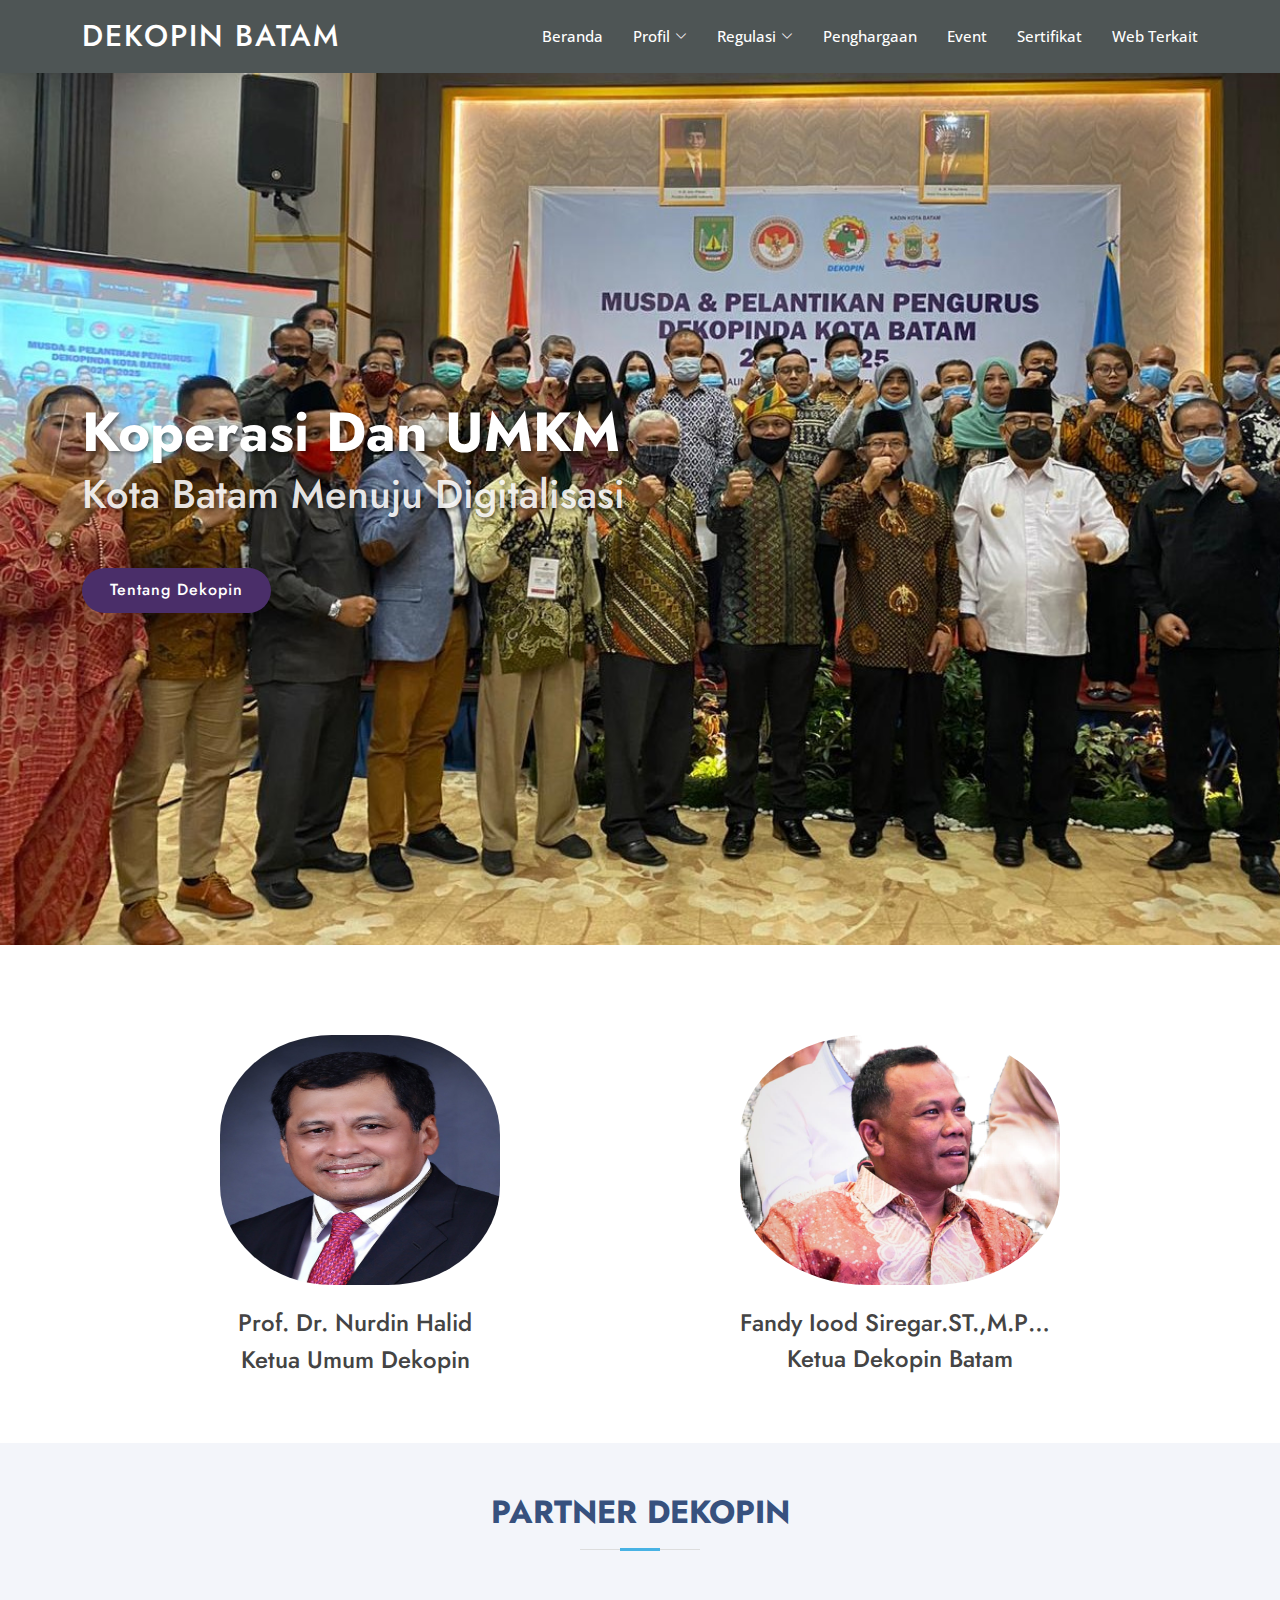
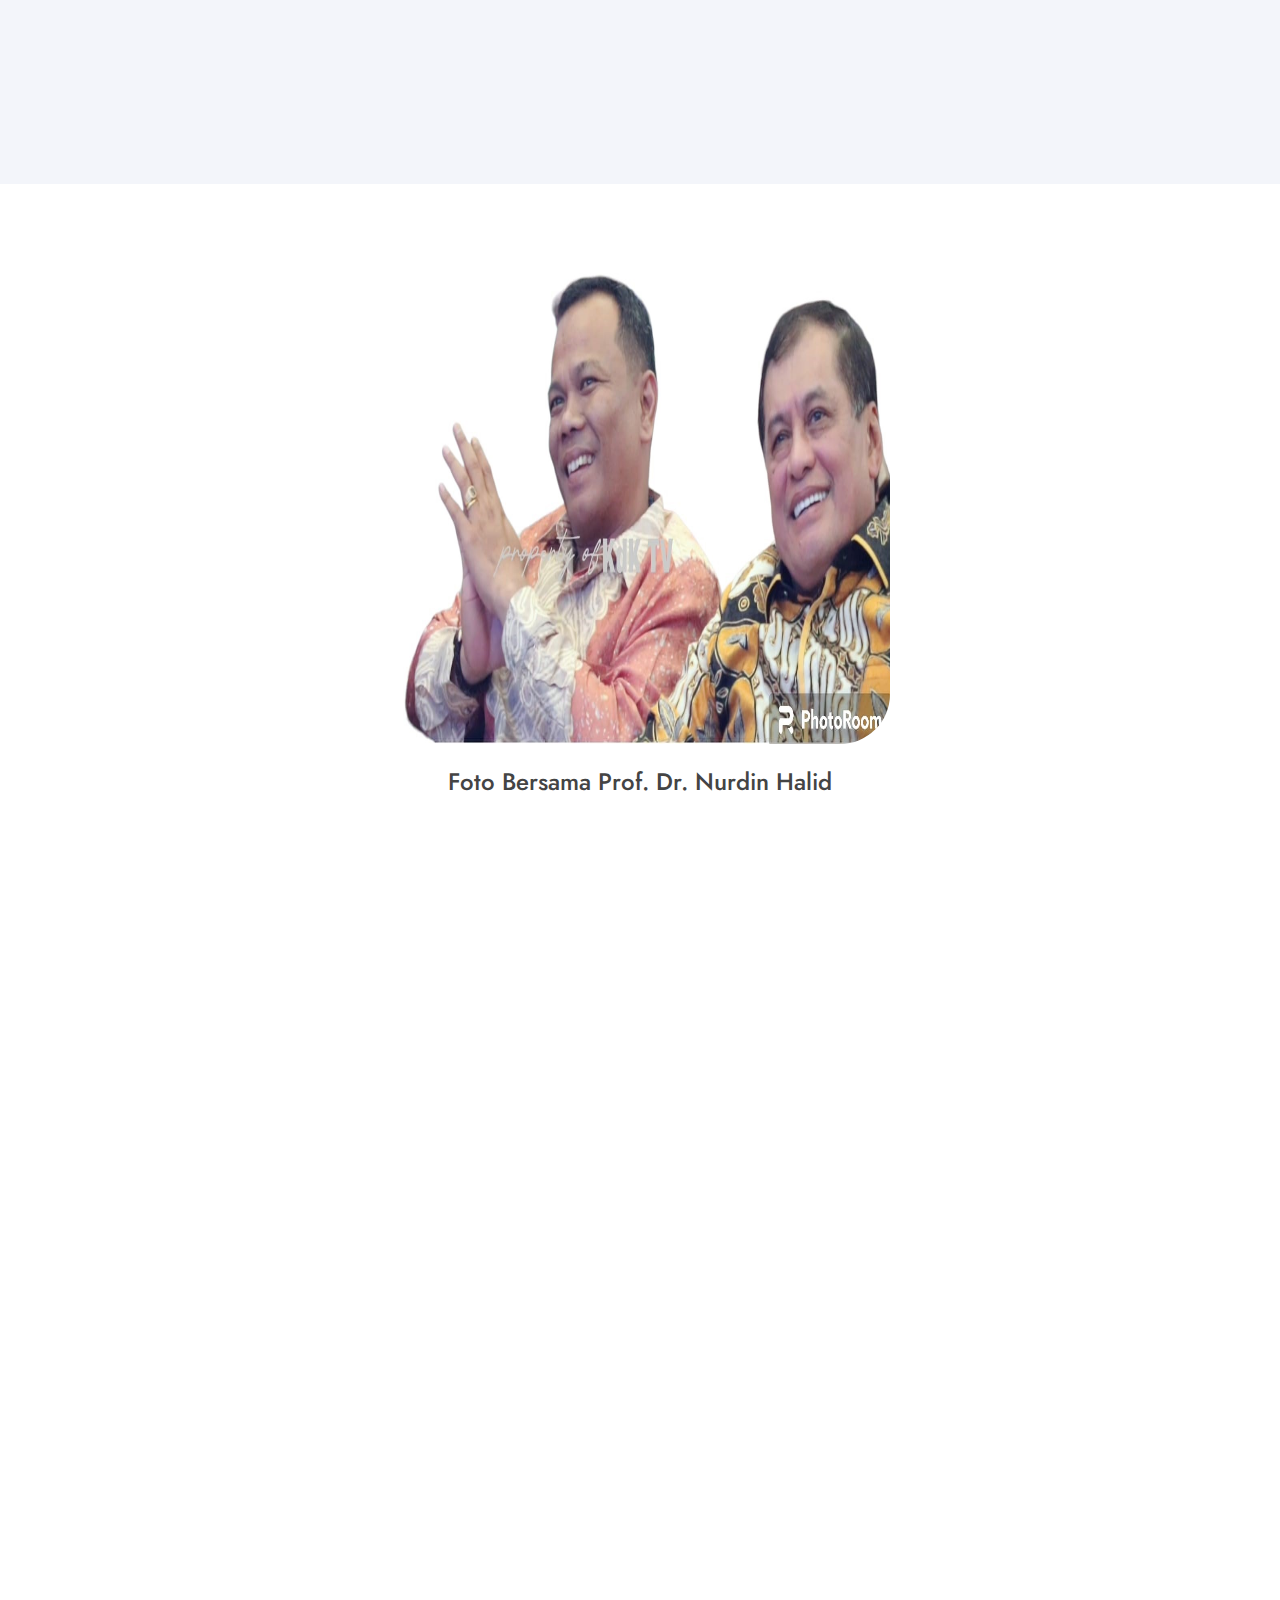
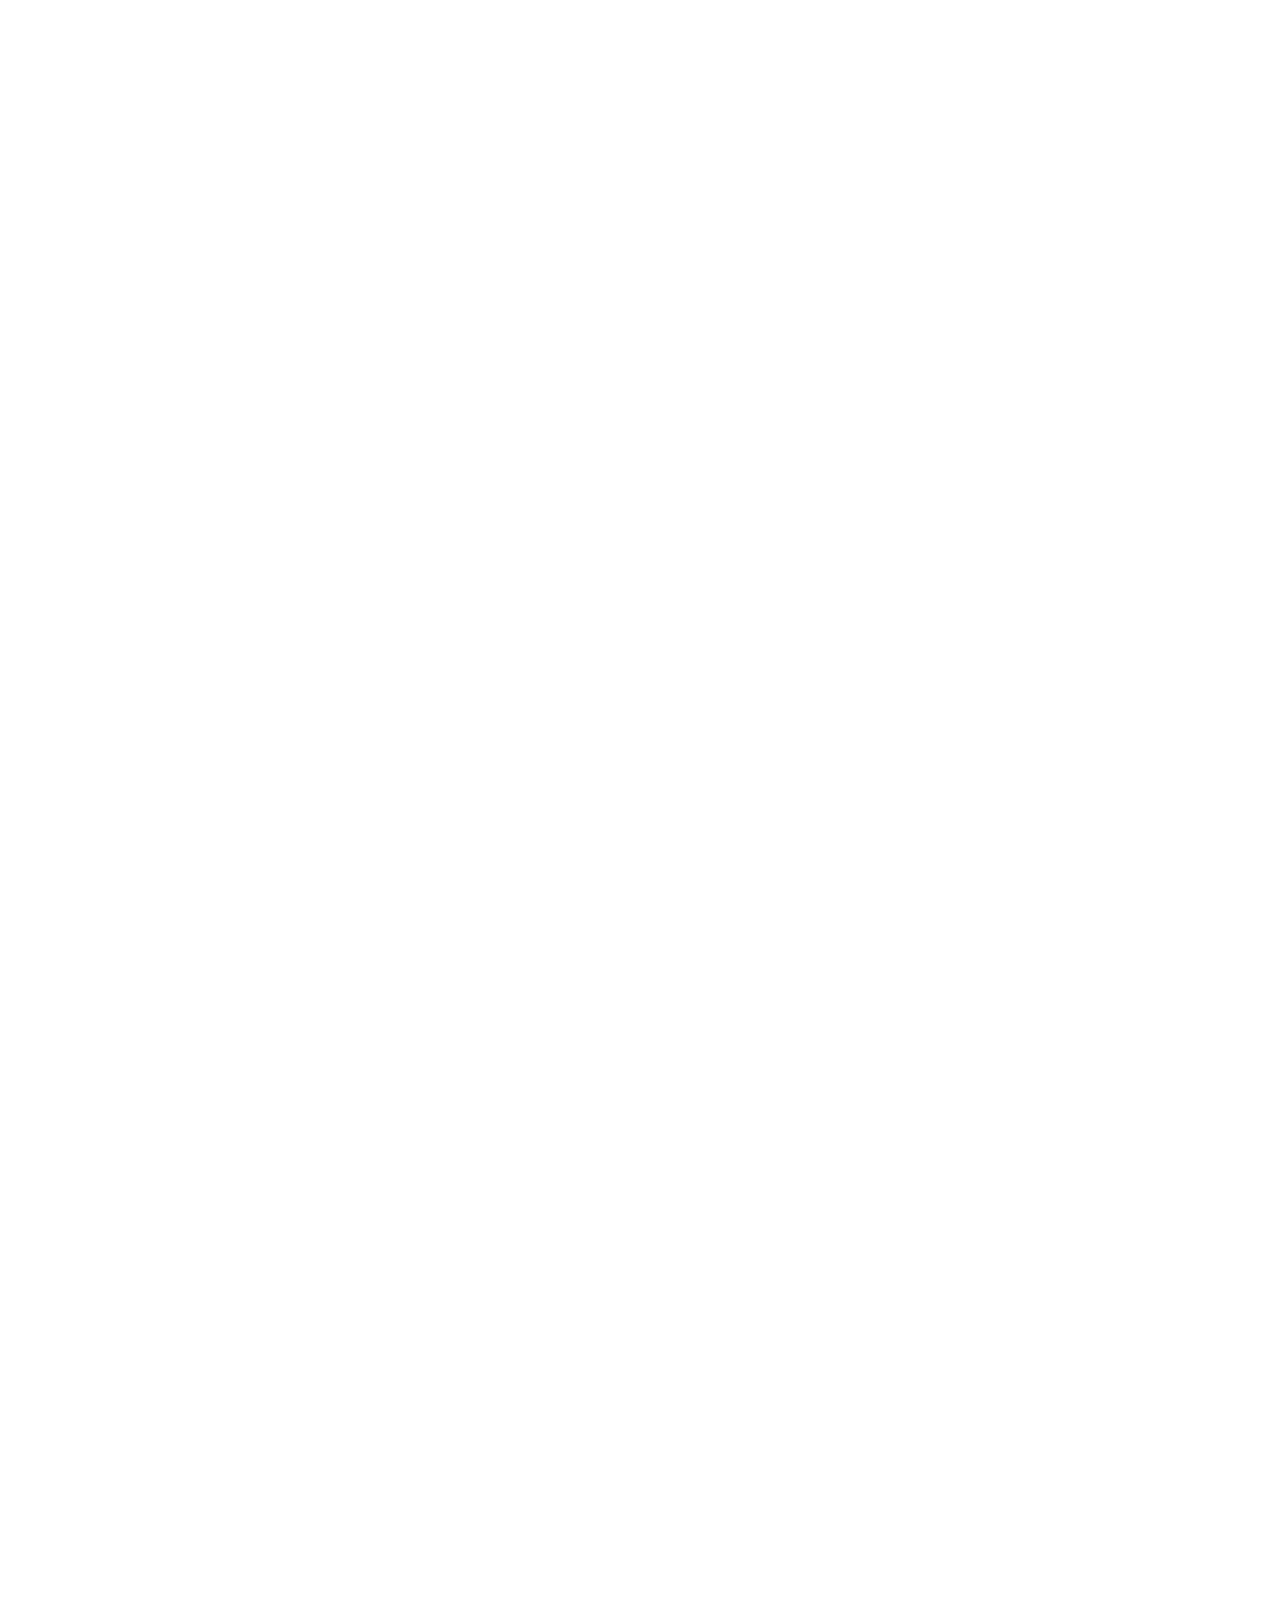
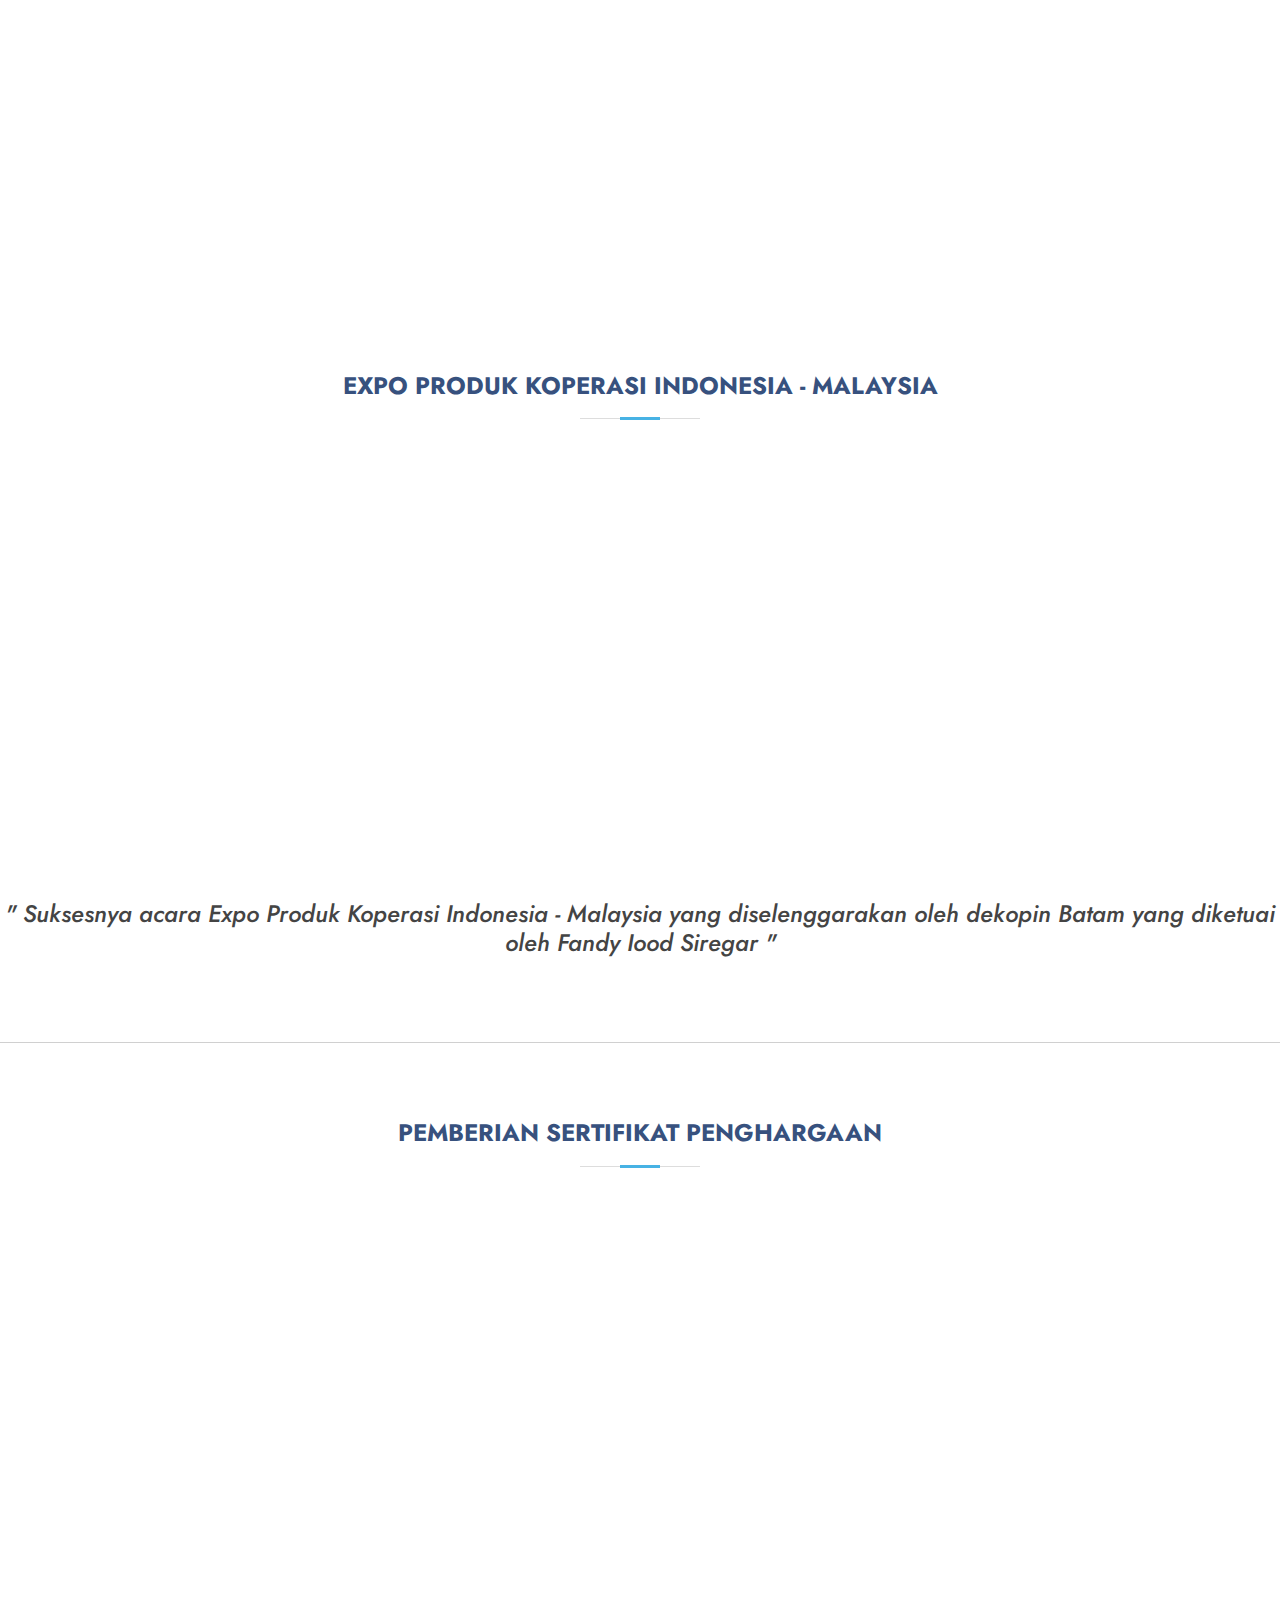
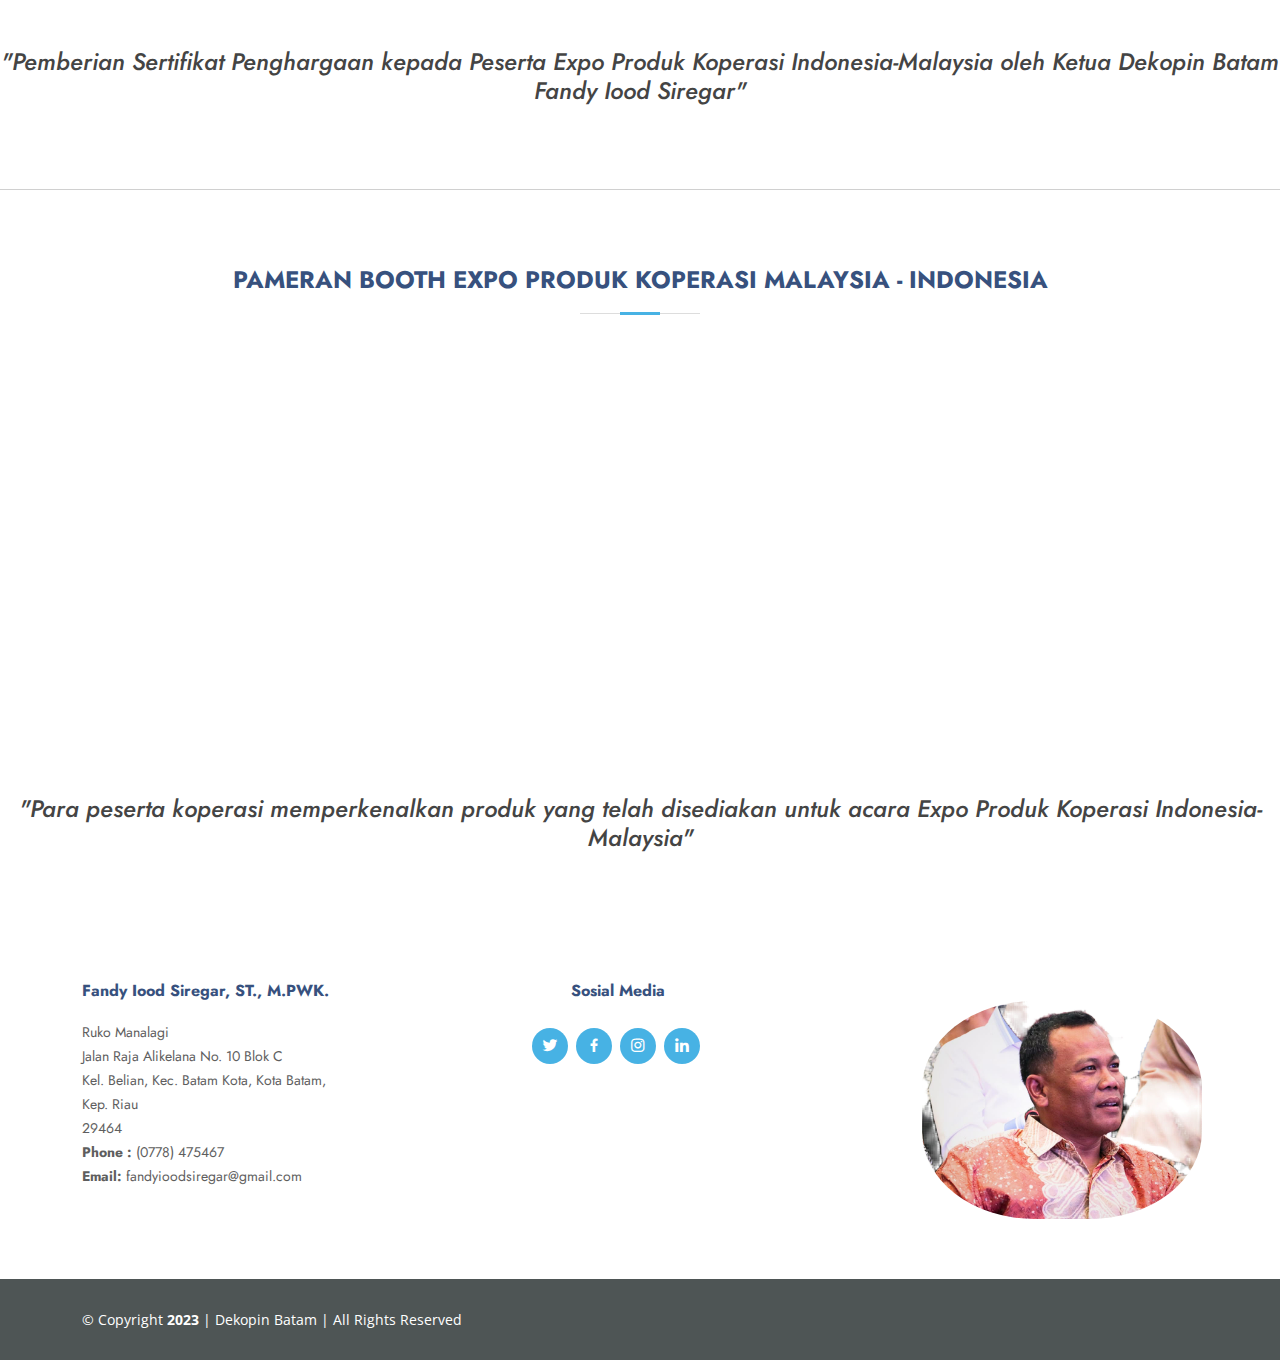
<file: index.html>
<!DOCTYPE html>
<html lang="en">
  <head>
    <meta charset="utf-8" />
    <meta content="width=device-width, initial-scale=1.0" name="viewport" />

    <title>Dekopin Batam</title>
    <meta content="" name="description" />
    <meta content="" name="keywords" />

    <!-- Favicons -->
    <link href="assets/img/favicon.png" rel="icon" />
    <link href="assets/img/apple-touch-icon.png" rel="apple-touch-icon" />

    <!-- Google Fonts -->
    <link href="https://fonts.googleapis.com/css?family=Open+Sans:300,300i,400,400i,600,600i,700,700i|Jost:300,300i,400,400i,500,500i,600,600i,700,700i|Poppins:300,300i,400,400i,500,500i,600,600i,700,700i" rel="stylesheet" />

    <!-- Vendor CSS Files -->
    <link href="assets/vendor/aos/aos.css" rel="stylesheet" />
    <link href="assets/vendor/bootstrap/css/bootstrap.min.css" rel="stylesheet" />
    <link href="assets/vendor/bootstrap-icons/bootstrap-icons.css" rel="stylesheet" />
    <link href="assets/vendor/boxicons/css/boxicons.min.css" rel="stylesheet" />
    <link href="assets/vendor/glightbox/css/glightbox.min.css" rel="stylesheet" />
    <link href="assets/vendor/remixicon/remixicon.css" rel="stylesheet" />
    <link href="assets/vendor/swiper/swiper-bundle.min.css" rel="stylesheet" />

    <!-- Template Main CSS File -->
    <link href="assets/css/style.css" rel="stylesheet" />
  </head>

  <body>
    <!-- ======= Header ======= -->
    <header id="header" class="fixed-top" style="background-color: rgb(78, 85, 85)">
      <div class="container d-flex align-items-center">
        <h1 class="logo me-auto"><a href="index.html">DEKOPIN BATAM</a></h1>
        <!-- Uncomment below if you prefer to use an image logo -->
        <!-- <a href="index.html" class="logo me-auto"><img src="assets/img/logo.png" alt="" class="img-fluid"></a>-->

        <nav id="navbar" class="navbar">
          <ul>
            <li><a class="nav-link scrollto" href="/index.html">Beranda</a></li>
            <li class="dropdown">
              <a href="#about"><span>Profil</span> <i class="bi bi-chevron-down"></i></a>
              <ul>
                <li><a href="/profildekopin.html">Profil Dekopin</a></li>
                <li>
                  <a href="/profilketua.html">Profil Ketua Dekopin</a>
                </li>
                <li>
                  <a href="/visi-misi.html">Visi Misi</a>
                </li>
                <li>
                  <a href="/struktur.html">Pengurus Organisasi</a>
                </li>
                <li>
                  <a href="/tugas-fungsi.html">Tugas dan Fungsi </a>
                </li>
              </ul>
            </li>

            <!-- <li><a class="nav-link scrollto" href="#portfolio">Berita</a></li> -->
            <li class="dropdown">
              <a href="#"><span>Regulasi</span> <i class="bi bi-chevron-down"></i></a>
              <ul>
                <li>
                  <a href="/uu-koperasi.html">UU KOPERASI</a>
                </li>
                <li>
                  <a href="/pp-perpres.html">PP DAN PERPRES</a>
                </li>
                <li>
                  <a href="/permen-koperasi.html">PERMEN KOPERASI</a>
                </li>
              </ul>
            </li>

            <li>
              <a class="nav-link scrollto" href="/penghargaan.html">Penghargaan</a>
            </li>
            <li>
              <a class="nav-link scrollto" href="/berita.html">Event</a>
            </li>
            <li>
              <a class="nav-link scrollto" href="/sertifikat.html">Sertifikat</a>
            </li>
            <li>
              <a class="nav-link scrollto" href="/web-terkait.html">Web Terkait</a>
            </li>
          </ul>
          <i class="bi bi-list mobile-nav-toggle"></i>
        </nav>
        <!-- .navbar -->
      </div>
    </header>
    <!-- End Header -->

    <!-- ======= Hero Section ======= -->
    <section id="hero" class="d-flex align-items-center" style="background-image: url(assets/img/dekopinda.jpg); background-size: cover">
      <div class="container">
        <div class="row">
          <div class="col-lg-6 d-flex flex-column justify-content-center pt-4 pt-lg-0 order-2 order-lg-1" data-aos="fade-up" data-aos-delay="200">
            <h1>Koperasi Dan UMKM</h1>
            <h2>Kota Batam Menuju Digitalisasi</h2>
            <div class="d-flex justify-content-center justify-content-lg-start">
              <a href="/profildekopin.html" class="btn-get-started scrollto" style="background-color: rgb(74, 46, 105)">Tentang Dekopin</a>
            </div>
          </div>
          <div class="col-lg-6 order-1 order-lg-2 hero-img" data-aos="zoom-in" data-aos-delay="200">
            <!-- <img
                src="assets/img/hero-img.png"
                class="img-fluid animated"
                alt=""
              /> -->
          </div>
        </div>
      </div>
    </section>
    <!-- End Hero -->
    <main id="main">
      <!-- ======= Clients Section ======= -->
<section>
  <div class="image-container" style="display: flex; justify-content: center; padding-top: 30px;">
    <div class="col-lg-3 col-md-6 footer-links" style="margin-right: 100px;">
      <img src="/assets/img/nurdin.jpg" width="280px" height="250px" style="border-radius: 40%;">
      <br>
      <br>
      <span style="text-align: center;">
        <h4 style="margin-right: 50px;">Prof. Dr. Nurdin Halid</h4>
        <h4 style="margin-right: 50px;">Ketua Umum Dekopin</h4>
      </span>
    </div>
    <div class="col-lg-3 col-md-6 footer-links" style="margin-left: 100px;">
      <img src="/assets/img/newpp.jpg" width="320px"  style="border-radius: 40%;">
      <br>
      <br>
      <span style="text-align: center;">
        <h4 style="white-space: nowrap; overflow: hidden; text-overflow: ellipsis;">Fandy Iood Siregar.ST.,M.PWK</h4>
      
        <h4>Ketua Dekopin Batam</h4>
      </span>
    </div>
  </div>
</section>


      <section id="clients" class="clients section-bg">
        <div class="section-title">
          <h2>Partner Dekopin</h2>
        </div>

        <div class="container">
          <div class="row align-items-center justify-content-center" data-aos="zoom-in">
            
            <div class="col-lg-2 col-md-4 col-6 d-flex align-items-center justify-content-center">
              <img src="assets/img/clients/angkasa.png" class="img-fluid" alt="" />
            </div>

            <div class="col-lg-2 col-md-4 col-6 d-flex align-items-center justify-content-center">
              <img src="assets/img/clients/skm.png" class="img-fluid" alt="" />
            </div>

            <div class="col-lg-2 col-md-4 col-6 d-flex align-items-center justify-content-center">
              <img src="assets/img/clients/pemkot-batam.png" class="img-fluid" alt="" />
            </div>

            <div class="col-lg-2 col-md-4 col-6 d-flex align-items-center justify-content-center">
              <img src="assets/img/clients/pemkot-kepri.png" class="img-fluid" alt="" />
            </div>

          </div>
          </div>
        </div>
      </section>
      <!-- End Cliens Section -->

   
      <section>
        <div class="image-container" style="display: flex; justify-content: center; ">
          <div>
            <img src="/assets/img/foto bersama nurdin halid.jpeg" width="500px" height="500px" style="border-radius: 10%;">
            <br>
            <br>
            <span style="text-align: center;">
              <h4>Foto Bersama Prof. Dr. Nurdin Halid</h4>
            </span>
          </div>
        </div>
      </section>


      <!-- ======= Portfolio Section ======= -->
      <section id="portfolio" class="portfolio">
        <div class="container" data-aos="fade-up">
            <div class="section-title">
              <h2>Berita Terbaru</h2>
            </div>

          <ul id="portfolio-flters" class="d-flex justify-content-center" data-aos="fade-up" data-aos-delay="100">
            <li data-filter="*" class="filter-active">All</li>
            <li data-filter=".filter-perlombaan">Perlombaan</li>
            <li data-filter=".filter-kegiatan">Kegiatan</li>
          </ul>

          <div class="row portfolio-container" data-aos="fade-up" data-aos-delay="200">
            <div class="col-lg-4 col-md-6 portfolio-item filter-kegiatan">
              <div class="portfolio-img">
                <img src="assets/img/portfolio/portfolio-1.jpg" class="img-fluid" alt="" />
              </div>
              <div class="portfolio-info">
                <h4>Ayo Golf Bareng</h4>
                <a href="assets/img/portfolio/portfolio-1.jpg" data-gallery="portfolioGallery" class="portfolio-lightbox preview-link" title="Ayo Golf Bareng"><i class="bx bx-plus"></i></a>
                <a href="portfolio-details.html" class="details-link" title="More Details"><i class="bx bx-link"></i></a>
              </div>
            </div>

            <div class="col-lg-4 col-md-6 portfolio-item filter-perlombaan">
              <div class="portfolio-img">
                <img src="assets/img/portfolio/portfolio-2.jpg" class="img-fluid" alt="" />
              </div>
              <div class="portfolio-info">
                <h4>Biz Matching</h4>
                <a href="assets/img/portfolio/portfolio-2.jpg" data-gallery="portfolioGallery" class="portfolio-lightbox preview-link" title="Lomba Mewarnai"><i class="bx bx-plus"></i></a>
                <a href="portfolio-details.html" class="details-link" title="More Details"><i class="bx bx-link"></i></a>
              </div>
            </div>

            <div class="col-lg-4 col-md-6 portfolio-item filter-kegiatan">
              <div class="portfolio-img">
                <img src="assets/img/portfolio/portfolio-3.jpg" class="img-fluid" alt="" />
              </div>
              <div class="portfolio-info">
                <h4>Expo Produk Koperasi</h4>
                <a href="assets/img/portfolio/portfolio-3.jpg" data-gallery="portfolioGallery" class="portfolio-lightbox preview-link" title="Expo Produk Koperasi"><i class="bx bx-plus"></i></a>
                <a href="portfolio-details.html" class="details-link" title="More Details"><i class="bx bx-link"></i></a>
              </div>
            </div>

            <div class="col-lg-4 col-md-6 portfolio-item filter-perlombaan">
              <div class="portfolio-img">
                <img src="assets/img/portfolio/portfolio-4.jpg" class="img-fluid" alt="" />
              </div>
              <div class="portfolio-info">
                <h4>Lomba Mewarnai</h4>
                <a href="assets/img/portfolio/portfolio-4.jpg" data-gallery="portfolioGallery" class="portfolio-lightbox preview-link" title="Lomba Fashion Show"><i class="bx bx-plus"></i></a>
                <a href="portfolio-details.html" class="details-link" title="More Details"><i class="bx bx-link"></i></a>
              </div>
            </div>

            <div class="col-lg-4 col-md-6 portfolio-item filter-kegiatan">
              <div class="portfolio-img">
                <h4>Idola Cilik</h4>
                <img src="assets/img/portfolio/portfolio-5.jpg" class="img-fluid" alt="" />
              </div>
              <div class="portfolio-info">
                <a href="assets/img/portfolio/portfolio-5.jpg" data-gallery="portfolioGallery" class="portfolio-lightbox preview-link"><i class="bx bx-plus"></i></a>
                <a href="portfolio-details.html" class="details-link" title="More Details"><i class="bx bx-link"></i></a>
              </div>
            </div>

            <div class="col-lg-4 col-md-6 portfolio-item filter-kegiatan">
              <div class="portfolio-img">
                <img src="assets/img/portfolio/portfolio-6.jpeg" class="img-fluid" alt="" />
              </div>
              <div class="portfolio-info">
                <h4>Zumba</h4>
                <a href="assets/img/portfolio/portfolio-6.jpeg" data-gallery="portfolioGallery" class="portfolio-lightbox preview-link" title="Expo Produk Koperasi Zumba"><i class="bx bx-plus"></i></a>
                <a href="portfolio-details.html" class="details-link" title="More Details"><i class="bx bx-link"></i></a>
              </div>
            </div>

            <div class="col-lg-4 col-md-6 portfolio-item filter-kegiatan">
              <div class="portfolio-img">
                <img src="assets/img/portfolio/portfolio-7.jpg" class="img-fluid" alt="" />
             
              </div>
              <div class="portfolio-info">
                <a href="assets/img/portfolio/portfolio-7.jpg" data-gallery="portfolioGallery" class="portfolio-lightbox preview-link"><i class="bx bx-plus"></i></a>
                <a href="portfolio-details.html" class="details-link" title="More Details"><i class="bx bx-link"></i></a>
              </div>
            </div>

            <div class="col-lg-4 col-md-6 portfolio-item filter-kegiatan">
              <div class="portfolio-img">
                <img src="assets/img/portfolio/portfolio-8.jpg" class="img-fluid" alt="" />
              </div>
              <div class="portfolio-info">
                <h4>Audensi Ketua Dekopin Batam dgn Ketum Dekopin Dr Nurdin Halid.</h4>
                <a href="assets/img/portfolio/portfolio-8.jpg" data-gallery="portfolioGallery" class="portfolio-lightbox preview-link" title="Kurasi Calon Peserta Expo Produk UMKM & Koperasi"><i class="bx bx-plus"></i></a>
                <a href="portfolio-details.html" class="details-link" title="More Details"><i class="bx bx-link"></i></a>
              </div>
            </div>

            <div class="col-lg-4 col-md-6 portfolio-item filter-kegiatan">
              <div class="portfolio-img">
                <img src="assets/img/portfolio/portfolio-9.jpg" class="img-fluid" alt="" />
              </div>
              <div class="portfolio-info">
                <h4>Rapat bersama Angkasa Malaysia pada 19 Mei 2023</h4>
                <a href="assets/img/portfolio/portfolio-9.jpg" data-gallery="portfolioGallery" class="portfolio-lightbox preview-link" title="Jasa Pembuatan SLO & NIDI Kelistrikan"><i class="bx bx-plus"></i></a>
                <a href="portfolio-details.html" class="details-link" title="More Details"><i class="bx bx-link"></i></a>
              </div>
            </div>
          </div>
        </div>
      </section>

             <section id="event" class="event">
      <div class="container" data-aos="fade-up">
        <div class="section-title">
          <h2 style="margin-top: 30px">Pemberian Sertifikat Produk Koperasi oleh Ketua Dekopin Batam,
             Fandy Iood Siregar </h2>
          <span>
            <div style="text-align: center;">
              <h4><i>"Selamat kepeda Pelaku UKM Koperasi yang lulus Kurasi & Disertifikasi Dekopin Batam."</i></h4>
            </div>
          </span>
        </div>
        

        <div id="carousel" class="carousel slide" data-bs-ride="carousel">
          <div class="carousel-inner">
            <div class="carousel-item active">
              <img
                src="/assets/img/Sertifikatproduk/1.jpg"
                class="d-block mx-auto"
                style="max-width: 35%" 
                alt=""
              />
            </div>
            <div class="carousel-item">
              <img
                src="/assets/img/Sertifikatproduk/2.jpg"
                class="d-block mx-auto"
                style="max-width: 35%"
                alt=""
              />
            </div>
            <div class="carousel-item">
              <img
                src="/assets/img/Sertifikatproduk/3.jpg"
                class="d-block mx-auto"
                style="max-width: 35%"
                alt=""
              />
            </div>
            <div class="carousel-item">
              <img
                src="/assets/img/Sertifikatproduk/4.jpg"
                class="d-block mx-auto"
                style="max-width: 35%"
                alt=""
              />
            </div>
            <div class="carousel-item">
              <img
                src="/assets/img/Sertifikatproduk/5.jpg"
                class="d-block mx-auto"
                style="max-width: 35%"
                alt=""
              />
            </div>
            <div class="carousel-item">
              <img
                src="/assets/img/Sertifikatproduk/6.jpg"
                class="d-block mx-auto"
                style="max-width: 35%"
                alt=""
              />
            </div>
            <div class="carousel-item">
              <img
                src="/assets/img/Sertifikatproduk/7.jpg"
                class="d-block mx-auto"
                style="max-width: 35%"
                alt=""
              />
            </div>
              <div class="carousel-item">
              <img
                src="/assets/img/Sertifikatproduk/8.jpg"
                class="d-block mx-auto"
                style="max-width: 35%"
                alt=""
              />
            </div>
               <div class="carousel-item">
              <img
                src="/assets/img/Sertifikatproduk/9.jpg"
                class="d-block mx-auto"
                style="max-width: 35%"
                alt=""
              />
            </div>
               <div class="carousel-item">
              <img
                src="/assets/img/Sertifikatproduk/10.jpg"
                class="d-block mx-auto"
                style="max-width: 35%"
                alt=""
              />
            </div>
               <div class="carousel-item">
              <img
                src="/assets/img/Sertifikatproduk/11.jpg"
                class="d-block mx-auto"
                style="max-width: 35%"
                alt=""
              />
            </div>
               <div class="carousel-item">
              <img
                src="/assets/img/Sertifikatproduk/12.jpg"
                class="d-block mx-auto"
                style="max-width: 35%" 
                alt=""
              />
            </div>
               <div class="carousel-item">
              <img
                src="/assets/img/Sertifikatproduk/13.jpg"
                class="d-block mx-auto"
                  style="height: 500px;" width="400px"
                alt=""
              />
            </div>
                 <div class="carousel-item">
              <img
                src="/assets/img/Sertifikatproduk/14.jpg"
                class="d-block mx-auto"
                style="max-width: 35%"
                alt=""
              />
            </div>
            
                 <div class="carousel-item">
              <img
                src="/assets/img/Sertifikatproduk/15.jpg"
                class="d-block mx-auto"
                style="height: 500px;" width="400px"
                alt=""
              />
            </div>
            
                 <div class="carousel-item">
              <img
                src="/assets/img/Sertifikatproduk/16.jpg"
                class="d-block mx-auto"
                style="max-width: 35%"
                alt=""
              />
            </div>
            
                 <div class="carousel-item">
              <img
                src="/assets/img/Sertifikatproduk/17.jpg"
                class="d-block mx-auto"
                style="max-width: 35%"
                alt=""
              />
            </div>
        
            
           
            <!-- Add more carousel items here -->
          </div>
          <a class="carousel-control-prev" href="#carousel" role="button" data-bs-slide="prev">
            <span class="carousel-control-prev-icon" aria-hidden="true" style="filter: invert(100%)"></span>
            <span class="visually-hidden">Previous</span>
          </a>
          <a class="carousel-control-next" href="#carousel" role="button" data-bs-slide="next">
            <span class="carousel-control-next-icon" aria-hidden="true" style="filter: invert(100%)"></span>
            <span class="visually-hidden">Next</span>
          </a>
        </div>
      </div>
        
    </section>
    


   <section style="text-align: center;">
     <div class="section-title">
            <h2 style="font-size: 1.5rem;">Expo Produk Koperasi Indonesia - Malaysia</h2>
          </div>
<iframe width="700" height="400" src="https://www.youtube.com/embed/v1e_o1ZIkbA" title="YouTube video player" frameborder="0" allow="accelerometer; autoplay; clipboard-write; encrypted-media; gyroscope; picture-in-picture; web-share" allowfullscreen></iframe>

    <br>
    <br>
    
    <h4>
      <i>" Suksesnya acara Expo Produk Koperasi Indonesia - Malaysia yang diselenggarakan oleh dekopin Batam yang diketuai oleh Fandy Iood Siregar "</i> 
    </h4>

   </section>
   <hr>

    <section style="text-align: center;">
     <div class="section-title">
            <h2 style="font-size: 1.5rem;">Pemberian Sertifikat Penghargaan</h2>
          </div>

    <iframe width="700" height="400" src="https://www.youtube.com/embed/hzzmhmnadig" title="YouTube video player" frameborder="0" allow="accelerometer; autoplay; clipboard-write; encrypted-media; gyroscope; picture-in-picture; web-share" allowfullscreen></iframe>
    <br>
    <br>
    
    <h4>
      <i>"Pemberian Sertifikat Penghargaan kepada Peserta Expo Produk Koperasi Indonesia-Malaysia oleh Ketua Dekopin Batam Fandy Iood Siregar"</i>
    </h4>


   
    </section>
      <hr>
   
    <section style="text-align: center;">
     <div class="section-title">
            <h2 style="font-size: 1.5rem;">Pameran Booth Expo Produk Koperasi MALAYSIA - INDONESIA</h2>
          </div>

       <iframe width="700" height="400" src="https://www.youtube.com/embed/sEIJCeAog48" title="YouTube video player" frameborder="0" allow="accelerometer; autoplay; clipboard-write; encrypted-media; gyroscope; picture-in-picture; web-share" allowfullscreen></iframe>

    <br>
    <br>
    <h4>
      <i>"Para peserta koperasi memperkenalkan produk yang telah disediakan untuk acara Expo Produk Koperasi Indonesia-Malaysia"</i>


   
    </section>

    </main>
    <!-- End #main -->



    <!-- ======= Footer ======= -->
    <footer id="footer">
      <div class="footer-top">
        <div class="container">
          <div class="row">
            <div class="col-lg-3 col-md-6 footer-contact">
              <h4>Fandy Iood Siregar, ST., M.PWK.</h4>
              <p>
                Ruko Manalagi <br />
                Jalan Raja Alikelana No. 10 Blok C <br />
                Kel. Belian, Kec. Batam Kota, Kota Batam, Kep. Riau <br />
                29464 <br />
                <strong>Phone :</strong> (0778) 475467<br />
                <strong>Email:</strong> fandyioodsiregar@gmail.com<br />
              </p>
            </div>

            <div class="col-lg-3 col-md-6 footer-links" style="text-align: center; margin-left: 120px;">
              <h4>Sosial Media</h4>
              <div class="social-links mt-3">
                <a href="https://twitter.com/Fandyiood72gar" target="blank" class="twitter"><i class="bx bxl-twitter" ></i></a>
                <a href="https://www.facebook.com/dekopinbatam.dekopinbatam" target="blank" class="facebook"><i class="bx bxl-facebook"></i></a>
                <a href="https://www.instagram.com/dekopinbatam/" target="blank" class="instagram"><i class="bx bxl-instagram"></i></a>
                <a href="https://www.linkedin.com/in/fandy-iood-a15766aa/" target="blank" class="linkedin"><i class="bx bxl-linkedin"></i></a>
              </div>
            </div>


              <div class="col-lg-3 col-md-6 footer-links">
              <img src="/assets/img/newpp.jpg"  width="280px" style="border-radius: 40%; margin-left: 150px; margin-top: 20px;" >
              </div>
            </div>
          </div>
        </div>
      </div>

      <div class="container footer-bottom clearfix">
        <div class="copyright">
          &copy; Copyright <strong><span>2023</span></strong> | Dekopin Batam | All Rights Reserved
        </div>
      </div>
    </footer>
    <!-- End Footer -->

    <div id="preloader"></div>
    <a href="#" class="back-to-top d-flex align-items-center justify-content-center"><i class="bi bi-arrow-up-short"></i></a>

    <!-- Vendor JS Files -->
    <script src="assets/vendor/aos/aos.js"></script>
    <script src="assets/vendor/bootstrap/js/bootstrap.bundle.min.js"></script>
    <script src="assets/vendor/glightbox/js/glightbox.min.js"></script>
    <script src="assets/vendor/isotope-layout/isotope.pkgd.min.js"></script>
    <script src="assets/vendor/swiper/swiper-bundle.min.js"></script>
    <script src="assets/vendor/waypoints/noframework.waypoints.js"></script>
    <script src="assets/vendor/php-email-form/validate.js"></script>

    <!-- Template Main JS File -->
    <script src="assets/js/main.js"></script>
  </body>
</html>
</file>
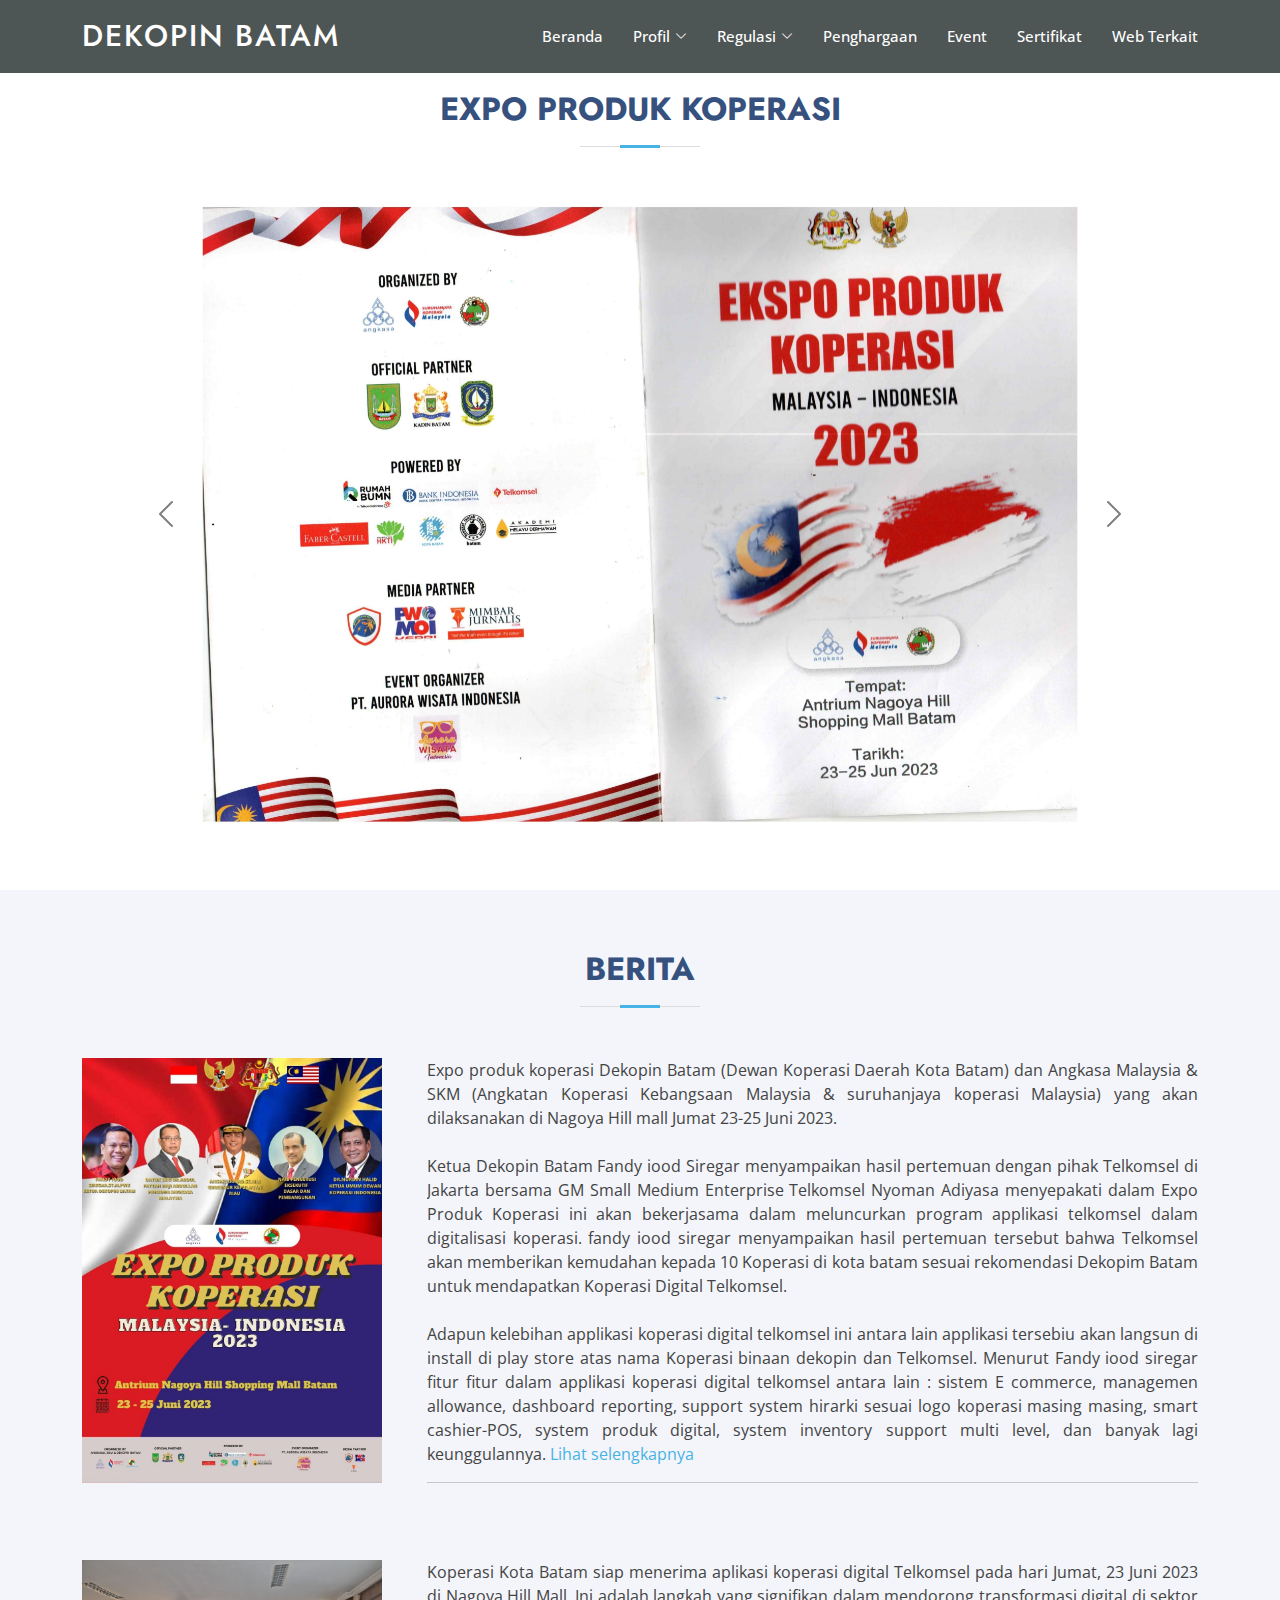
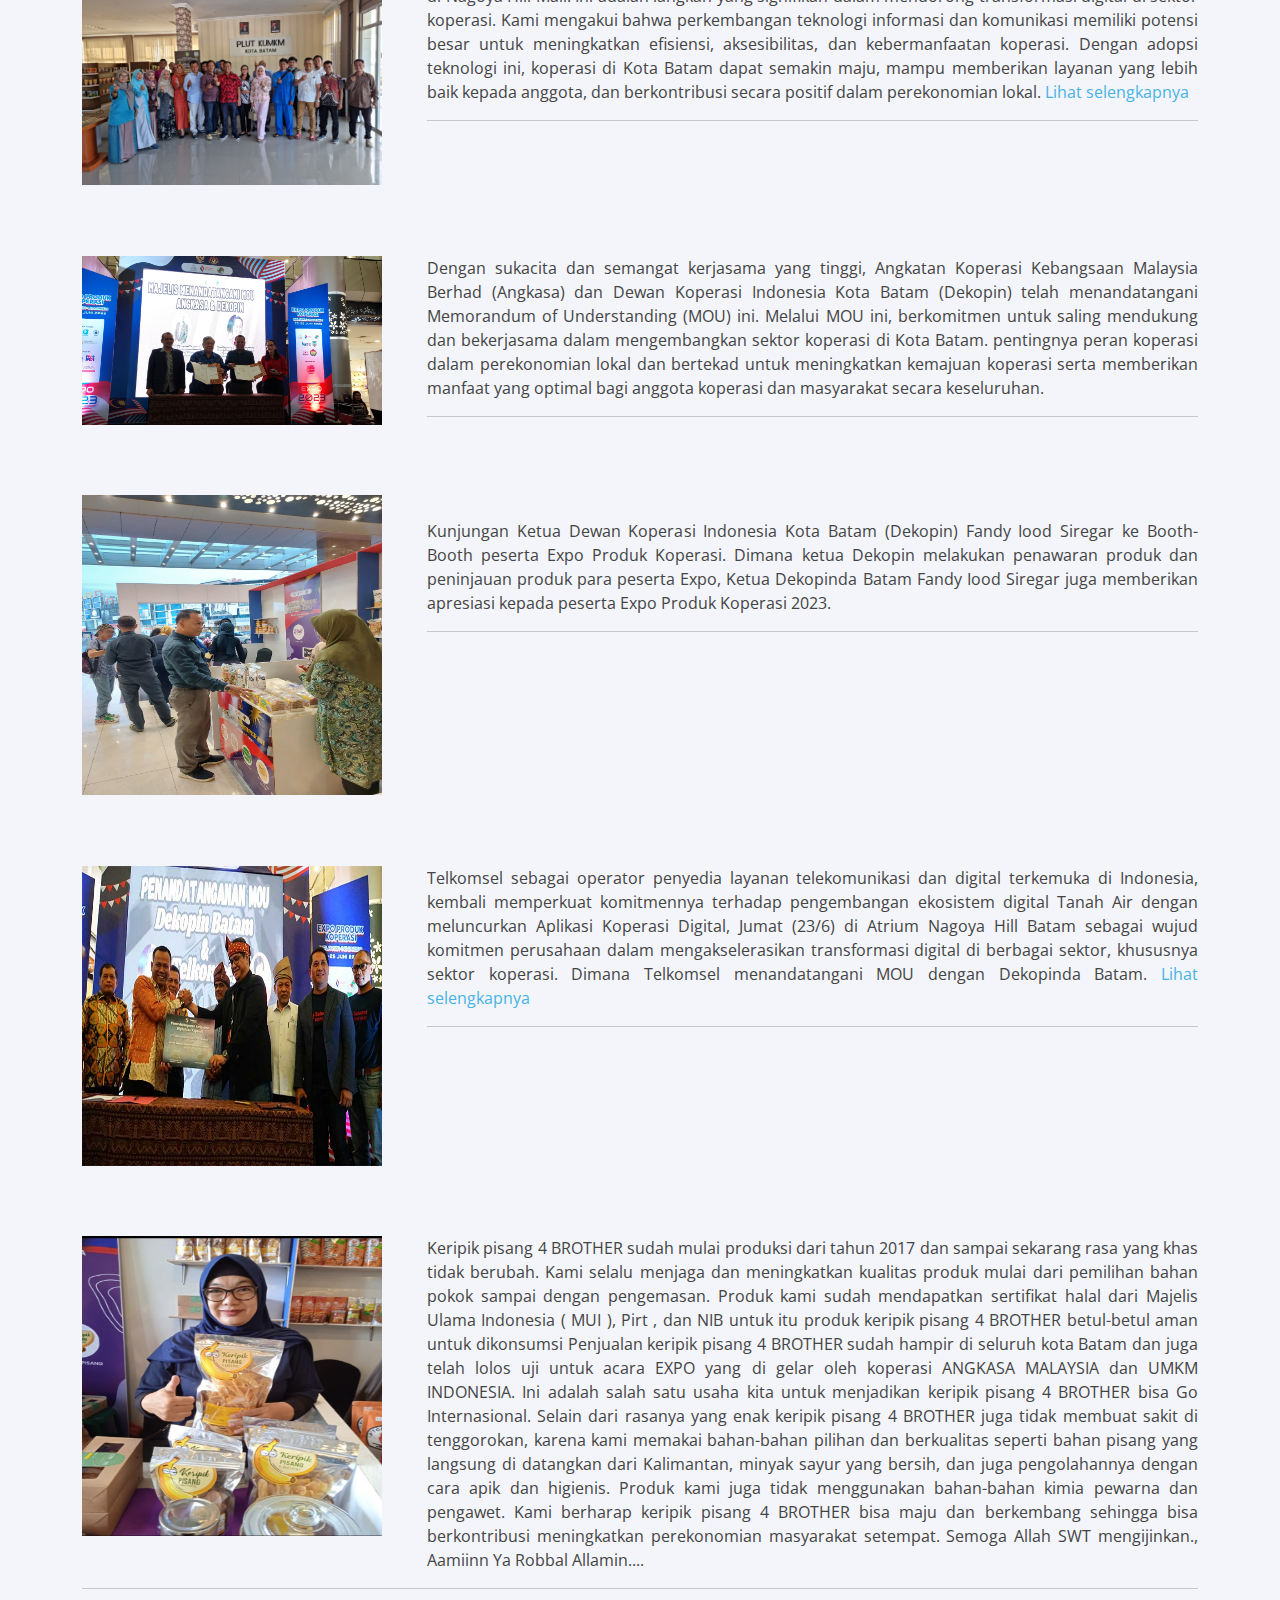
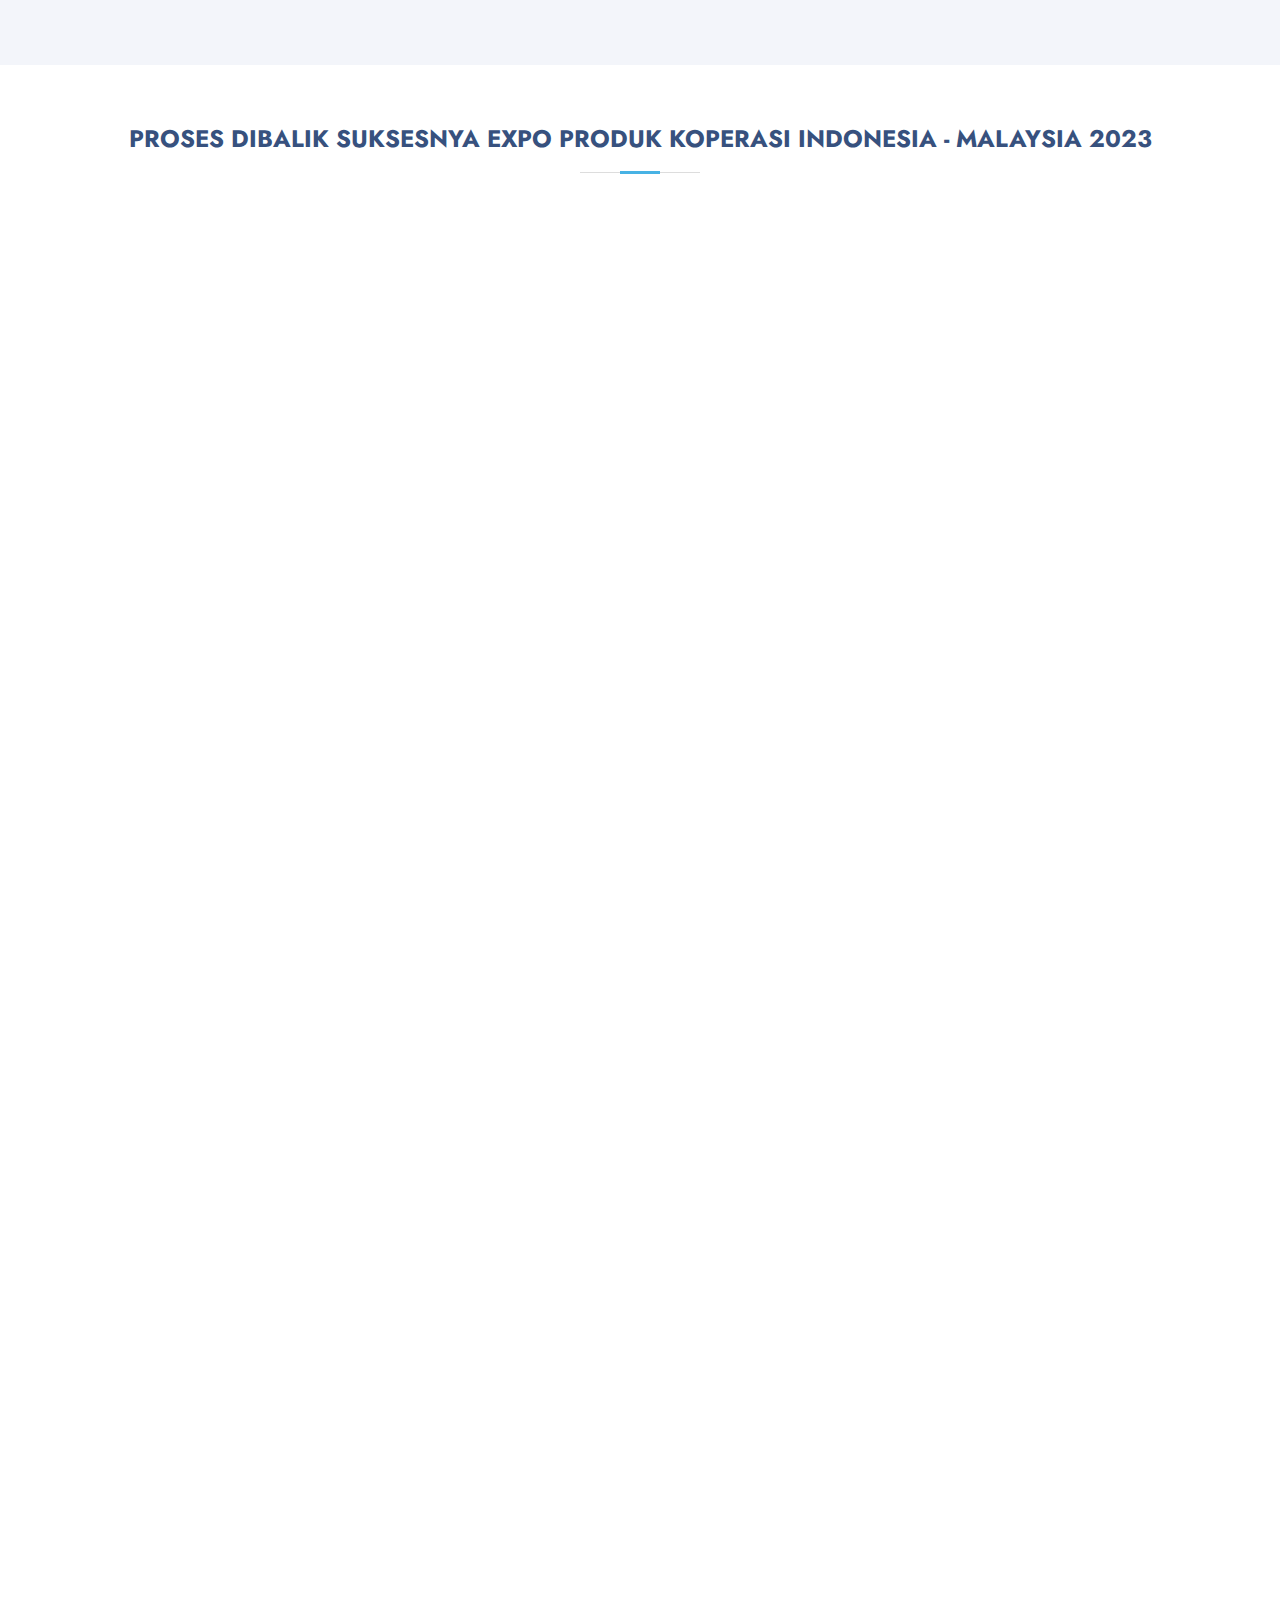
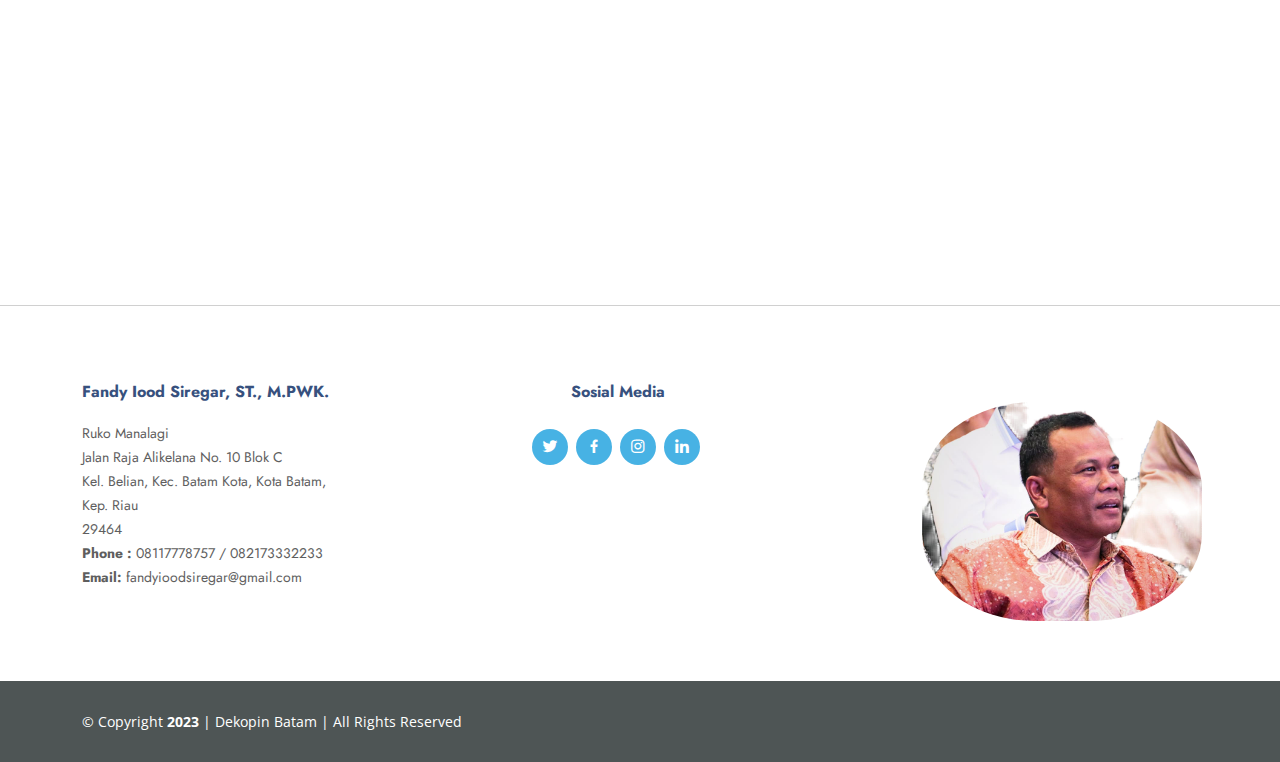
<file: berita.html>
<!DOCTYPE html>
<html lang="en">
  <head>
    <meta charset="utf-8" />
    <meta content="width=device-width, initial-scale=1.0" name="viewport" />

    <title>Dekopin Batam</title>
    <meta content="" name="description" />
    <meta content="" name="keywords" />

    <!-- Favicons -->
    <link href="assets/img/favicon.png" rel="icon" />
    <link href="assets/img/apple-touch-icon.png" rel="apple-touch-icon" />

    <!-- Google Fonts -->
    <link
      href="https://fonts.googleapis.com/css?family=Open+Sans:300,300i,400,400i,600,600i,700,700i|Jost:300,300i,400,400i,500,500i,600,600i,700,700i|Poppins:300,300i,400,400i,500,500i,600,600i,700,700i"
      rel="stylesheet"
    />

    <!-- Vendor CSS Files -->
    <link href="assets/vendor/aos/aos.css" rel="stylesheet" />
    <link
      href="assets/vendor/bootstrap/css/bootstrap.min.css"
      rel="stylesheet"
    />
    <link
      href="assets/vendor/bootstrap-icons/bootstrap-icons.css"
      rel="stylesheet"
    />
    <link href="assets/vendor/boxicons/css/boxicons.min.css" rel="stylesheet" />
    <link
      href="assets/vendor/glightbox/css/glightbox.min.css"
      rel="stylesheet"
    />
    <link href="assets/vendor/remixicon/remixicon.css" rel="stylesheet" />
    <link href="assets/vendor/swiper/swiper-bundle.min.css" rel="stylesheet" />

    <!-- Template Main CSS File -->
    <link href="assets/css/style.css" rel="stylesheet" />
  </head>

  <body>
    <!-- ======= Header ======= -->
    <header
      id="header"
      class="fixed-top"
      style="background-color: rgb(78, 85, 85)"
    >
      <div class="container d-flex align-items-center">
        <h1 class="logo me-auto"><a href="index.html">DEKOPIN BATAM</a></h1>
        <!-- Uncomment below if you prefer to use an image logo -->
        <!-- <a href="index.html" class="logo me-auto"><img src="assets/img/logo.png" alt="" class="img-fluid"></a>-->

        <nav id="navbar" class="navbar">
          <ul>
            <li><a class="nav-link scrollto" href="/index.html">Beranda</a></li>
            <li class="dropdown">
              <a href="#about"
                ><span>Profil</span> <i class="bi bi-chevron-down"></i
              ></a>
              <ul>
                <li><a href="/profildekopin.html">Profil Dekopin</a></li>
                <li>
                  <a href="/profilketua.html">Profil Ketua Dekopin</a>
                </li>
                <li>
                  <a href="/visi-misi.html">Visi Misi</a>
                </li>
                <li>
                  <a href="/struktur.html">Pengurus Organisasi</a>
                </li>
                <li>
                  <a href="/tugas-fungsi.html">Tugas dan Fungsi </a>
                </li>
              </ul>
            </li>

            <!-- <li><a class="nav-link scrollto" href="#portfolio">Berita</a></li> -->
            <li class="dropdown">
              <a href="#"><span>Regulasi</span> <i class="bi bi-chevron-down"></i></a>
              <ul>
                <li>
                  <a href="/uu-koperasi.html">UU KOPERASI</a>
                </li>
                <li>
                  <a href="/pp-perpres.html">PP DAN PERPRES</a>
                </li>
                <li>
                  <a href="/permen-koperasi.html">PERMEN KOPERASI</a>
                </li>
              </ul>
            </li>

            <li>
              <a class="nav-link scrollto" href="/penghargaan.html"
                >Penghargaan</a
              >
            </li>
            <li>
              <a class="nav-link scrollto" href="/berita.html" target="blank"
                >Event</a
              >
            </li>
            <li>
              <a class="nav-link scrollto" href="/sertifikat.html"
                >Sertifikat</a
              >
            </li>
            <li>
              <a class="nav-link scrollto" href="/web-terkait.html"
                >Web Terkait</a
              >
            </li>
          </ul>
          <i class="bi bi-list mobile-nav-toggle"></i>
        </nav>
        <!-- .navbar -->
      </div>
    </header>
    <!-- End Header -->

    <section id="event" class="event">
      <div class="container" data-aos="fade-up">
        <div class="section-title">
          <h2 style="margin-top: 30px">Expo Produk Koperasi</h2>
        </div>

        <div id="carousel" class="carousel slide" data-bs-ride="carousel">
          <div class="carousel-inner">
            <div class="carousel-item active">
              <img
                src="/assets/img/expo/PAMFLET EXPO PRODUK KOPERASI_page-0001.jpg"
                class="d-block mx-auto"
                style="max-width: 80%"
                alt=""
              />
            </div>
            <div class="carousel-item">
              <img
                src="/assets/img/expo/PAMFLET EXPO PRODUK KOPERASI_page-0002.jpg"
                class="d-block mx-auto"
                style="max-width: 80%"
                alt=""
              />
            </div>
            <div class="carousel-item">
              <img
                src="/assets/img/expo/PAMFLET EXPO PRODUK KOPERASI_page-0003.jpg"
                class="d-block mx-auto"
                style="max-width: 80%"
                alt=""
              />
            </div>
            <div class="carousel-item">
              <img
                src="/assets/img/expo/PAMFLET EXPO PRODUK KOPERASI_page-0004.jpg"
                class="d-block mx-auto"
                style="max-width: 80%"
                alt=""
              />
            </div>
            <div class="carousel-item">
              <img
                src="/assets/img/expo/PAMFLET EXPO PRODUK KOPERASI_page-0005.jpg"
                class="d-block mx-auto"
                style="max-width: 80%"
                alt=""
              />
            </div>
            <div class="carousel-item">
              <img
                src="/assets/img/expo/PAMFLET EXPO PRODUK KOPERASI_page-0006.jpg"
                class="d-block mx-auto"
                style="max-width: 80%"
                alt=""
              />
            </div>
            <div class="carousel-item">
              <img
                src="/assets/img/expo/PAMFLET EXPO PRODUK KOPERASI_page-0007.jpg"
                class="d-block mx-auto"
                style="max-width: 80%"
                alt=""
              />
            </div>
            <div class="carousel-item">
              <img
                src="/assets/img/expo/PAMFLET EXPO PRODUK KOPERASI_page-0008.jpg"
                class="d-block mx-auto"
                style="max-width: 80%"
                alt=""
              />
            </div>
            <!-- Add more carousel items here -->
          </div>
          <a class="carousel-control-prev" href="#carousel" role="button" data-bs-slide="prev">
            <span class="carousel-control-prev-icon" aria-hidden="true" style="filter: invert(100%)"></span>
            <span class="visually-hidden">Previous</span>
          </a>
          <a class="carousel-control-next" href="#carousel" role="button" data-bs-slide="next">
            <span class="carousel-control-next-icon" aria-hidden="true" style="filter: invert(100%)"></span>
            <span class="visually-hidden">Next</span>
          </a>
        </div>
      </div>
    </section>

    <section id="berita" class="sertifikat section-bg" >
      <div class="section-title">
        <h2>Berita</h2>
      </div>
      <div class="container">
        <div class="content-wrapper">
          <div class="image-wrapper">
            <img
              src="/assets/img/berita/berita-2.jpg"
              class="img-fluid animated news-image"
              alt=""
            />
          </div>
          <div class="text-wrapper" style="text-align: justify;">
            <span>
              Expo produk koperasi Dekopin Batam (Dewan Koperasi Daerah Kota
              Batam) dan Angkasa Malaysia & SKM (Angkatan Koperasi Kebangsaan
              Malaysia & suruhanjaya koperasi Malaysia) yang akan dilaksanakan
              di Nagoya Hill mall Jumat 23-25 Juni 2023.
              <br />
              <br />
              Ketua Dekopin Batam Fandy iood Siregar menyampaikan hasil
              pertemuan dengan pihak Telkomsel di Jakarta bersama GM Small
              Medium Enterprise Telkomsel Nyoman Adiyasa menyepakati dalam Expo
              Produk Koperasi ini akan bekerjasama dalam meluncurkan program
              applikasi telkomsel dalam digitalisasi koperasi. fandy iood
              siregar menyampaikan hasil pertemuan tersebut bahwa Telkomsel akan
              memberikan kemudahan kepada 10 Koperasi di kota batam sesuai
              rekomendasi Dekopim Batam untuk mendapatkan Koperasi Digital
              Telkomsel.
              <br />
              <br />
              Adapun kelebihan applikasi koperasi digital telkomsel ini antara
              lain applikasi tersebiu akan langsun di install di play store atas
              nama Koperasi binaan dekopin dan Telkomsel. Menurut Fandy iood
              siregar fitur fitur dalam applikasi koperasi digital telkomsel
              antara lain : sistem E commerce, managemen allowance, dashboard
              reporting, support system hirarki sesuai logo koperasi masing
              masing, smart cashier-POS, system produk digital, system inventory
              support multi level, dan banyak lagi keunggulannya.
            </span>
            <a
              href="https://eranusanews.com/2023/06/14/expo-produk-koperasi-2023-dekopin-batam-dan-angkasa-malaysia-skm-sudah-dekat-23-25-juni-2023/"
              target="blank"
              >Lihat selengkapnya</a
            >
          </div>
             <hr>
        </div>
      </div>
    </section>
 

    <section id="event" class="sertifikat section-bg" style="padding-top: 1px;">
      <div class="container">
        <div class="content-wrapper">
          <div class="image-wrapper">
            <img
              src="/assets/img/berita/berita-3.jpeg"
              class="img-fluid animated news-image"
              alt=""
            />
          </div>
          <div class="text-wrapper" style="text-align: justify;">
            <span>
              Koperasi Kota Batam siap menerima aplikasi koperasi digital
              Telkomsel pada hari Jumat, 23 Juni 2023 di Nagoya Hill Mall.
              Ini adalah langkah yang signifikan dalam mendorong transformasi digital di sektor koperasi. Kami mengakui bahwa perkembangan teknologi informasi dan komunikasi memiliki potensi besar untuk meningkatkan efisiensi, aksesibilitas, dan kebermanfaatan koperasi.
              Dengan adopsi teknologi ini, koperasi di Kota Batam dapat semakin maju, mampu memberikan layanan yang lebih baik kepada anggota, dan berkontribusi secara positif dalam perekonomian lokal.
            </span>
            <a
              href="https://web.facebook.com/100056912447903/videos/977319266785382/"
              target="blank"
              >Lihat selengkapnya</a
            >
          </div>
             <hr>
        </div>
      </div>
    </section>


    <section id="event" class="sertifikat section-bg" style="padding-top: 0.5px;">
      <div class="container">
        <div class="content-wrapper">
          <div class="image-wrapper">
            <img
              src="/assets/img/news/mouangkasa.jpg"
              class="img-fluid animated news-image"
              alt=""
            />
          </div>
          <div class="text-wrapper" style="text-align: justify;">
            <span>
              Dengan sukacita dan semangat kerjasama yang tinggi, Angkatan Koperasi Kebangsaan Malaysia Berhad (Angkasa) dan
              Dewan Koperasi Indonesia Kota Batam (Dekopin) telah menandatangani
              Memorandum of Understanding (MOU) ini. Melalui MOU ini,
              berkomitmen untuk saling mendukung dan bekerjasama dalam
              mengembangkan sektor koperasi di Kota Batam. 
              pentingnya peran koperasi dalam perekonomian lokal dan 
              bertekad untuk meningkatkan kemajuan koperasi serta memberikan
              manfaat yang optimal bagi anggota koperasi dan masyarakat secara
              keseluruhan. 
            </span>
          </div>
             <hr>
        </div>
      </div>
    </section>

     <section id="event" class="sertifikat section-bg" style="padding-top: 0.5px;">
      <div class="container">
        <div class="content-wrapper">
          <div class="image-wrapper">
            <img
              src="/assets/img/news/kunjungan.jpg"
              class="img-fluid animated news-image"
              alt=""
            style="width: 300px; height: 300px;"/>
          </div>
          <div class="text-wrapper" style="text-align: justify;">
    <br>
            <span>
              Kunjungan Ketua Dewan Koperasi Indonesia Kota Batam (Dekopin) Fandy Iood Siregar ke Booth- Booth peserta Expo Produk Koperasi. Dimana ketua Dekopin melakukan penawaran produk dan peninjauan produk para peserta Expo, Ketua Dekopinda Batam Fandy Iood Siregar juga memberikan apresiasi kepada peserta Expo Produk Koperasi 2023.
            </span>
          </div>
             <hr>
        </div>
      </div>
    </section>
    
     <section id="event" class="sertifikat section-bg" style="padding-top: 0.5px;">
      <div class="container">
        <div class="content-wrapper">
          <div class="image-wrapper">
            <img
              src="/assets/img/news/mou-telkom.jpg"
              class="img-fluid animated news-image"
              alt=""
            style="width: 300px; height: 300px;"/>
          </div>
          <div class="text-wrapper" style="text-align: justify;">
            <span>
              Telkomsel sebagai operator penyedia layanan telekomunikasi dan digital terkemuka di Indonesia, kembali memperkuat komitmennya terhadap pengembangan ekosistem digital Tanah Air dengan meluncurkan Aplikasi Koperasi Digital, Jumat (23/6) di Atrium Nagoya Hill Batam sebagai wujud komitmen perusahaan dalam mengakselerasikan transformasi digital di berbagai sektor, khususnya sektor koperasi. Dimana Telkomsel menandatangani MOU dengan Dekopinda Batam.
            </span>
             <a
              href="https://riaupos.jawapos.com/ekonomi-bisnis/24/06/2023/304282/telkomsel-luncurkan-aplikasi-koperasi-digital.html"
              target="blank"
              >Lihat selengkapnya</a
            >
          </div>
             <hr>
        </div>
      </div>
    </section>

    <section id="event" class="sertifikat section-bg" style="padding-top: 0.5px;">
      <div class="container">
        <div class="content-wrapper">
          <div class="image-wrapper">
            <img
              src="/assets/img/news/4-brother.jpeg"
              class="img-fluid animated news-image"
              alt=""
            style="width: 300px; height: 300px;"/>
          </div>
          <div class="text-wrapper" style="text-align: justify;">
            <span>
              Keripik pisang 4 BROTHER sudah mulai produksi dari tahun 2017 dan sampai sekarang rasa yang khas tidak berubah.
Kami selalu menjaga dan meningkatkan kualitas produk mulai dari pemilihan bahan pokok sampai dengan pengemasan.
Produk kami sudah mendapatkan sertifikat halal dari Majelis Ulama Indonesia ( MUI ), Pirt , dan NIB untuk itu produk keripik pisang 4 BROTHER betul-betul aman untuk dikonsumsi
Penjualan keripik pisang 4 BROTHER sudah hampir di seluruh kota Batam dan juga telah lolos uji untuk acara EXPO yang di gelar oleh koperasi ANGKASA MALAYSIA dan UMKM INDONESIA.
Ini adalah salah satu usaha kita untuk menjadikan keripik pisang 4 BROTHER bisa Go Internasional.
Selain dari rasanya yang enak keripik pisang 4 BROTHER juga tidak membuat sakit di tenggorokan, karena kami memakai bahan-bahan pilihan dan berkualitas seperti bahan pisang yang langsung di datangkan dari Kalimantan, minyak sayur yang bersih, dan juga pengolahannya dengan cara apik dan higienis.
Produk kami juga tidak menggunakan bahan-bahan kimia pewarna dan pengawet.
Kami berharap keripik pisang 4 BROTHER bisa maju dan berkembang sehingga bisa berkontribusi meningkatkan perekonomian masyarakat setempat.
Semoga Allah SWT mengijinkan., Aamiinn Ya Robbal Allamin....
            </span>
          </div>
             <hr>
        </div>
      </div>
    </section>    

     <section style="text-align: center;">
     <div class="section-title">
            <h2 style="font-size: 1.5rem;"> Proses dibalik suksesnya Expo Produk Koperasi Indonesia - Malaysia 2023</h2>
          </div>
          <div>
<iframe width="560" height="315" src="https://www.youtube.com/embed/Ukd-Q85r4d0" title="YouTube video player" frameborder="0" allow="accelerometer; autoplay; clipboard-write; encrypted-media; gyroscope; picture-in-picture; web-share" allowfullscreen></iframe>

<iframe width="560" height="315" src="https://www.youtube.com/embed/bjm6727rciU" title="YouTube video player" frameborder="0" allow="accelerometer; autoplay; clipboard-write; encrypted-media; gyroscope; picture-in-picture; web-share" allowfullscreen></iframe>

<iframe width="560" height="315" src="https://www.youtube.com/embed/yRPFAPq65a0" title="YouTube video player" frameborder="0" allow="accelerometer; autoplay; clipboard-write; encrypted-media; gyroscope; picture-in-picture; web-share" allowfullscreen></iframe>

<iframe width="560" height="315" src="https://www.youtube.com/embed/cijVM98wbj0" title="YouTube video player" frameborder="0" allow="accelerometer; autoplay; clipboard-write; encrypted-media; gyroscope; picture-in-picture; web-share" allowfullscreen></iframe>

<iframe width="560" height="315" src="https://www.youtube.com/embed/jhrarvK92zQ" title="YouTube video player" frameborder="0" allow="accelerometer; autoplay; clipboard-write; encrypted-media; gyroscope; picture-in-picture; web-share" allowfullscreen></iframe>

<iframe width="560" height="315" src="https://www.youtube.com/embed/jucefdsdIhs" title="YouTube video player" frameborder="0" allow="accelerometer; autoplay; clipboard-write; encrypted-media; gyroscope; picture-in-picture; web-share" allowfullscreen></iframe>

<iframe width="560" height="315" src="https://www.youtube.com/embed/raHipK_uC90" title="YouTube video player" frameborder="0" allow="accelerometer; autoplay; clipboard-write; encrypted-media; gyroscope; picture-in-picture; web-share" allowfullscreen></iframe>

<iframe width="560" height="315" src="https://www.youtube.com/embed/JadN93ikELs" title="YouTube video player" frameborder="0" allow="accelerometer; autoplay; clipboard-write; encrypted-media; gyroscope; picture-in-picture; web-share" allowfullscreen></iframe>

<iframe width="560" height="315" src="https://www.youtube.com/embed/A4hjOsDfg68" title="YouTube video player" frameborder="0" allow="accelerometer; autoplay; clipboard-write; encrypted-media; gyroscope; picture-in-picture; web-share" allowfullscreen></iframe>

<iframe width="560" height="315" src="https://www.youtube.com/embed/BJGqFQeA63o" title="YouTube video player" frameborder="0" allow="accelerometer; autoplay; clipboard-write; encrypted-media; gyroscope; picture-in-picture; web-share" allowfullscreen></iframe>
 
   </section>
   <hr>

    <!-- ======= Footer ======= -->
    <footer id="footer">
      <div class="footer-top">
        <div class="container">
          <div class="row">
            <div class="col-lg-3 col-md-6 footer-contact">
              <h4>Fandy Iood Siregar, ST., M.PWK.</h4>
              <p>
                Ruko Manalagi <br />
                Jalan Raja Alikelana No. 10 Blok C <br />
                Kel. Belian, Kec. Batam Kota, Kota Batam, Kep. Riau <br />
                29464 <br />
                <strong>Phone :</strong> 08117778757 / 082173332233<br />
                <strong>Email:</strong> fandyioodsiregar@gmail.com<br />
              </p>
            </div>

            <div class="col-lg-3 col-md-6 footer-links" style="text-align: center; margin-left: 120px;">
              <h4>Sosial Media</h4>
              <div class="social-links mt-3">
                <a href="https://twitter.com/Fandyiood72gar" target="blank" class="twitter"><i class="bx bxl-twitter" ></i></a>
                <a href="https://www.facebook.com/dekopinbatam.dekopinbatam" target="blank" class="facebook"><i class="bx bxl-facebook"></i></a>
                <a href="https://www.instagram.com/dekopinbatam/" target="blank" class="instagram"><i class="bx bxl-instagram"></i></a>
                <a href="https://www.linkedin.com/in/fandy-iood-a15766aa/" target="blank" class="linkedin"><i class="bx bxl-linkedin"></i></a>
              </div>
            </div>


              <div class="col-lg-3 col-md-6 footer-links">
              <img src="/assets/img/newpp.jpg"  width="280px" style="border-radius: 40%; margin-left: 150px; margin-top: 20px;" >
              </div>
            </div>
          </div>
        </div>
      </div>

      <div class="container footer-bottom clearfix">
        <div class="copyright">
          &copy; Copyright <strong><span>2023</span></strong> | Dekopin Batam | All Rights Reserved
        </div>
      </div>
    </footer>
    <!-- End Footer -->

    <div id="preloader"></div>
    <a
      href="#"
      class="back-to-top d-flex align-items-center justify-content-center"
      ><i class="bi bi-arrow-up-short"></i
    ></a>

    <!-- Vendor JS Files -->
    <script src="assets/vendor/aos/aos.js"></script>
    <script src="assets/vendor/bootstrap/js/bootstrap.bundle.min.js"></script>
    <script src="assets/vendor/glightbox/js/glightbox.min.js"></script>
    <script src="assets/vendor/isotope-layout/isotope.pkgd.min.js"></script>
    <script src="assets/vendor/swiper/swiper-bundle.min.js"></script>
    <script src="assets/vendor/waypoints/noframework.waypoints.js"></script>
    <script src="assets/vendor/php-email-form/validate.js"></script>

    <!-- Template Main JS File -->
    <script src="assets/js/main.js"></script>
  </body>
</html>
</file>
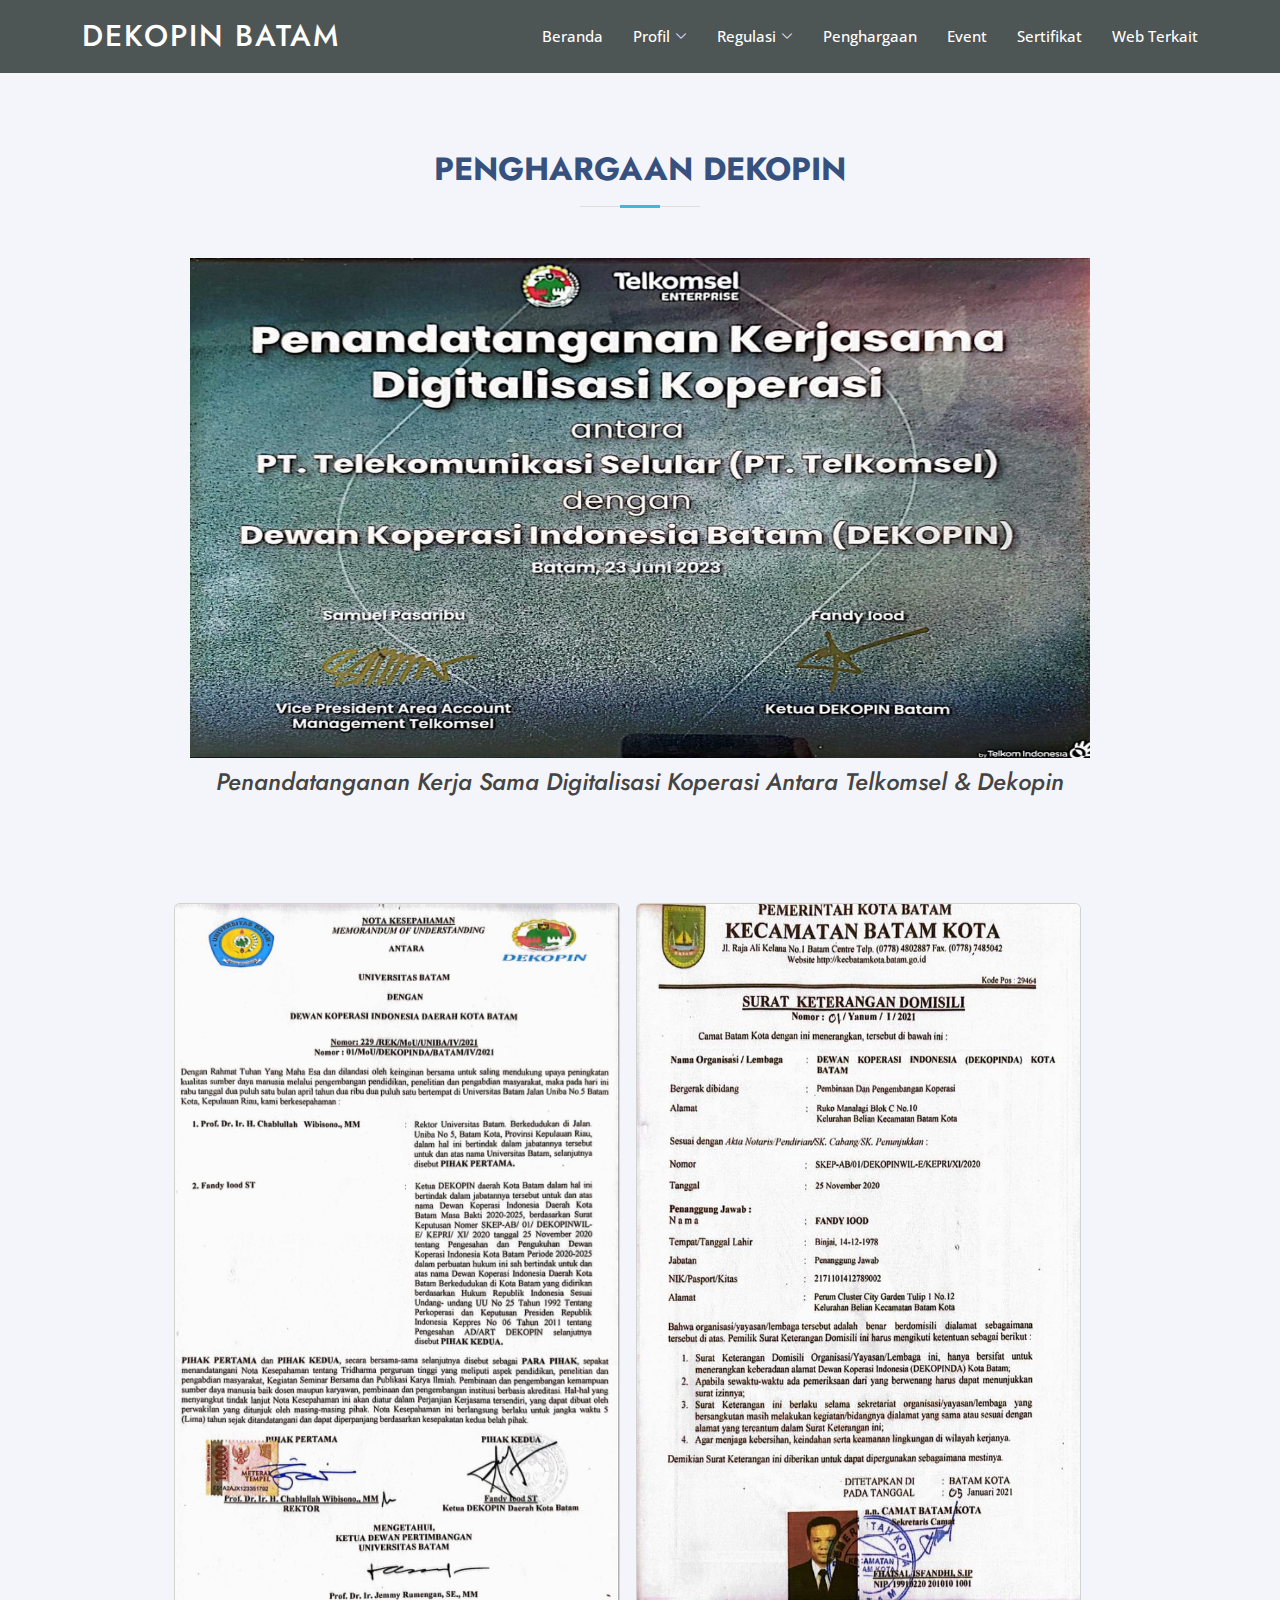
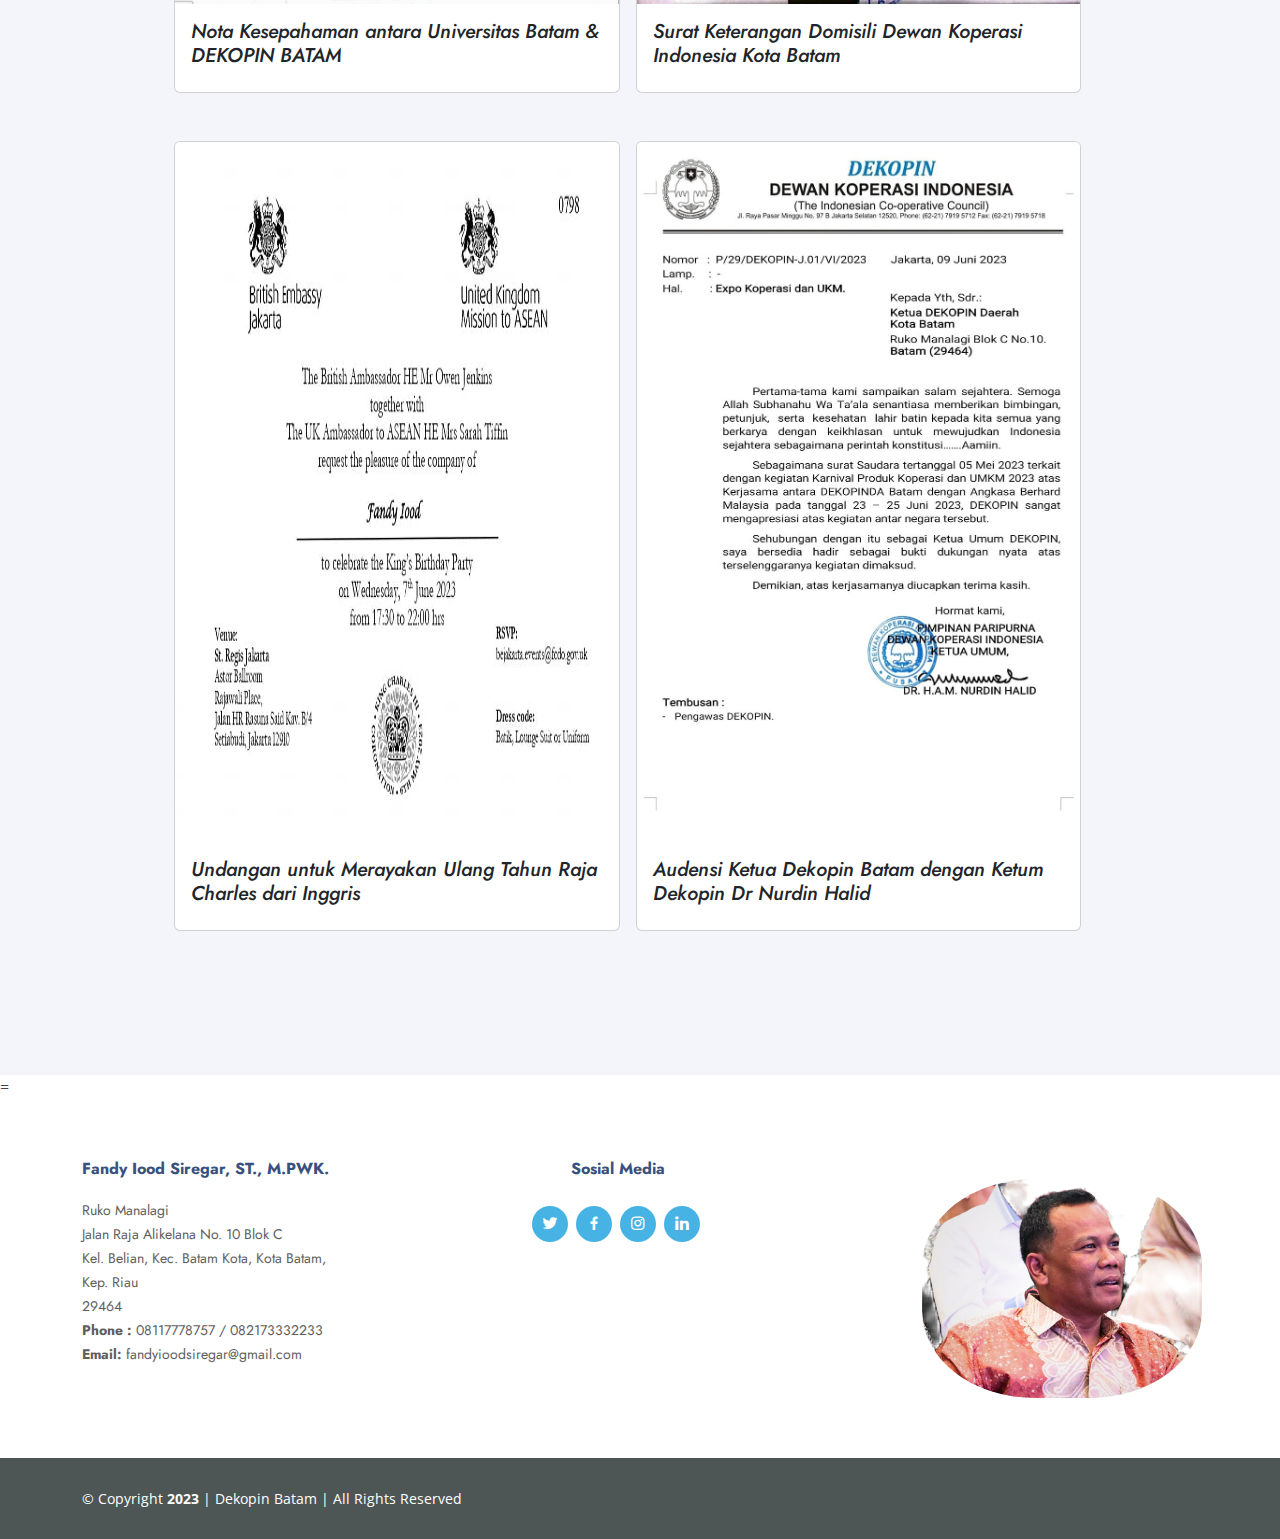
<file: penghargaan.html>
<!DOCTYPE html>
<html lang="en">
  <head>
    <meta charset="utf-8" />
    <meta content="width=device-width, initial-scale=1.0" name="viewport" />

    <title>Dekopin Batam</title>
    <meta content="" name="description" />
    <meta content="" name="keywords" />

    <!-- Favicons -->
    <link href="assets/img/favicon.png" rel="icon" />
    <link href="assets/img/apple-touch-icon.png" rel="apple-touch-icon" />

    <!-- Google Fonts -->
    <link href="https://fonts.googleapis.com/css?family=Open+Sans:300,300i,400,400i,600,600i,700,700i|Jost:300,300i,400,400i,500,500i,600,600i,700,700i|Poppins:300,300i,400,400i,500,500i,600,600i,700,700i" rel="stylesheet" />

    <!-- Vendor CSS Files -->
    <link href="assets/vendor/aos/aos.css" rel="stylesheet" />
    <link href="assets/vendor/bootstrap/css/bootstrap.min.css" rel="stylesheet" />
    <link href="assets/vendor/bootstrap-icons/bootstrap-icons.css" rel="stylesheet" />
    <link href="assets/vendor/boxicons/css/boxicons.min.css" rel="stylesheet" />
    <link href="assets/vendor/glightbox/css/glightbox.min.css" rel="stylesheet" />
    <link href="assets/vendor/remixicon/remixicon.css" rel="stylesheet" />
    <link href="assets/vendor/swiper/swiper-bundle.min.css" rel="stylesheet" />

    <!-- Template Main CSS File -->
    <link href="assets/css/style.css" rel="stylesheet" />
  </head>

  <body>
    <!-- ======= Header ======= -->
    <header id="header" class="fixed-top" style="background-color: rgb(78, 85, 85)">
      <div class="container d-flex align-items-center">
        <h1 class="logo me-auto"><a href="index.html">DEKOPIN BATAM</a></h1>
        <!-- Uncomment below if you prefer to use an image logo -->
        <!-- <a href="index.html" class="logo me-auto"><img src="assets/img/logo.png" alt="" class="img-fluid"></a>-->

        <nav id="navbar" class="navbar">
          <ul>
            <li><a class="nav-link scrollto" href="/index.html">Beranda</a></li>
            <li class="dropdown">
              <a href="#about"><span>Profil</span> <i class="bi bi-chevron-down"></i></a>
              <ul>
                <li><a href="/profildekopin.html">Profil Dekopin</a></li>
                <li>
                  <a href="/profilketua.html">Profil Ketua Dekopin</a>
                </li>
                <li>
                  <a href="/visi-misi.html">Visi Misi</a>
                </li>
                <li>
                  <a href="/struktur.html">Pengurus Organisasi</a>
                </li>
                <li>
                  <a href="/tugas-fungsi.html">Tugas dan Fungsi </a>
                </li>
              </ul>
            </li>

            <!-- <li><a class="nav-link scrollto" href="#portfolio">Berita</a></li> -->
            <li class="dropdown">
              <a href="#"><span>Regulasi</span> <i class="bi bi-chevron-down"></i></a>
              <ul>
                <li>
                  <a href="/uu-koperasi.html">UU KOPERASI</a>
                </li>
                <li>
                  <a href="/pp-perpres.html">PP DAN PERPRES</a>
                </li>
                <li>
                  <a href="/permen-koperasi.html">PERMEN KOPERASI</a>
                </li>
              </ul>
            </li>

            <li>
              <a class="nav-link scrollto" href="/penghargaan.html">Penghargaan</a>
            </li>
            <li>
              <a class="nav-link scrollto" href="/berita.html">Event</a>
            </li>
            <li>
              <a class="nav-link scrollto" href="/sertifikat.html">Sertifikat</a>
            </li>
            <li>
              <a class="nav-link scrollto" href="/web-terkait.html">Web Terkait</a>
            </li>
          </ul>
          <i class="bi bi-list mobile-nav-toggle"></i>
        </nav>
        <!-- .navbar -->
      </div>
    </header>
    <!-- End Header -->

   
        </div>
      </div>

      <!-- ======= Sertifikat Section ======= -->
      <section id="sertifikat" class="sertifikat section-bg" style="margin-top: 30px;">
      
        
            <section id="karir" class="penghargaan section-bg">
        <div class="container" data-aos="fade-up">
          <div class="section-title">
            <h2>Penghargaan Dekopin</h2>
          </div>


      <div style="display: flex; flex-direction: column; align-items: center">
        <img
          src="/assets/img/telkom.jpg"
          alt=""
          style="margin-bottom: 10px" height="500px" width="900px" 
        />
        <h4> <i>Penandatanganan Kerja Sama  Digitalisasi Koperasi Antara Telkomsel & Dekopin</i> </h4>
      </div>
  
      <br>
      <br>

           <div class="container" style="margin-left: 80px; margin-top: 50px;"  >
            <div class="row g-3">
              <div class="col-12 col-md-6 col-lg-5">
                <div class="card">
                  <img src="/assets/img/harga1.jpg" alt="" class="card-img-top" height="700px" />
                  <div class="card-body">
                    <h5 class="card-title"><i> Nota Kesepahaman antara Universitas Batam & DEKOPIN BATAM</i></h5>
                  </div>
                </div>
              </div>
              <div class="col-12 col-md-6 col-lg-5" >
                <div class="card">
                  <img src="/assets/img/harga2.jpg" alt="" class="card-img-top"  style="height: 700px;"/>
                  <div class="card-body" >
                    <h5 class="card-title"><i>Surat Keterangan Domisili Dewan Koperasi Indonesia Kota Batam</i></h5>
                  </div>
                </div>
              </div>
              </div>
            </div>
      
            <br>
            <br>

             <div class="container" style="margin-left: 80px;" >
            <div class="row g-3">
              <div class="col-12 col-md-6 col-lg-5">
                <div class="card">
                  <img src="/assets/img/penghargaan/penghargaan-1.jpg" alt="" class="card-img-top" height="700px" />
                  <div class="card-body">
                    <h5 class="card-title"><i>Undangan untuk Merayakan Ulang Tahun Raja Charles dari Inggris</i></h5>
                  </div>
                </div>
              </div>
              <div class="col-12 col-md-6 col-lg-5" >
                <div class="card">
                  <img src="/assets/img/penghargaan/penghargaan-2.jpg" alt="" class="card-img-top"  style="height: 700px;"/>
                  <div class="card-body" >
                    <h5 class="card-title"><i>Audensi Ketua Dekopin Batam dengan Ketum Dekopin Dr Nurdin Halid </i> </h5>
                  </div>
                </div>
              </div>
              </div>
            </div>
          </div>
        </div>

        <br />
      </section>
        </div>
      </section>
     =
   
      <!-- End About Us Section -->

      <!-- ======= Karir Section ======= -->
    
      <!-- End Penghargaan Section -->
    </main>
    <!-- End #main -->

    <!-- ======= Footer ======= -->
    <footer id="footer">
      <div class="footer-top">
        <div class="container">
          <div class="row">
            <div class="col-lg-3 col-md-6 footer-contact">
              <h4>Fandy Iood Siregar, ST., M.PWK.</h4>
              <p>
                Ruko Manalagi <br />
                Jalan Raja Alikelana No. 10 Blok C <br />
                Kel. Belian, Kec. Batam Kota, Kota Batam, Kep. Riau <br />
                29464 <br />
                <strong>Phone :</strong> 08117778757 / 082173332233<br />
                <strong>Email:</strong> fandyioodsiregar@gmail.com<br />
              </p>
            </div>

            <div class="col-lg-3 col-md-6 footer-links" style="text-align: center; margin-left: 120px;">
              <h4>Sosial Media</h4>
              <div class="social-links mt-3">
                <a href="https://twitter.com/Fandyiood72gar" target="blank" class="twitter"><i class="bx bxl-twitter" ></i></a>
                <a href="https://www.facebook.com/dekopinbatam.dekopinbatam" target="blank" class="facebook"><i class="bx bxl-facebook"></i></a>
                <a href="https://www.instagram.com/dekopinbatam/" target="blank" class="instagram"><i class="bx bxl-instagram"></i></a>
                <a href="https://www.linkedin.com/in/fandy-iood-a15766aa/" target="blank" class="linkedin"><i class="bx bxl-linkedin"></i></a>
              </div>
            </div>


              <div class="col-lg-3 col-md-6 footer-links">
              <img src="/assets/img/newpp.jpg"  width="280px" style="border-radius: 40%; margin-left: 150px; margin-top: 20px;" >
              </div>
            </div>
          </div>
        </div>
      </div>

      <div class="container footer-bottom clearfix">
        <div class="copyright">
          &copy; Copyright <strong><span>2023</span></strong> | Dekopin Batam | All Rights Reserved
        </div>
      </div>
    </footer>
    <!-- End Footer -->

    <div id="preloader"></div>
    <a
      href="#"
      class="back-to-top d-flex align-items-center justify-content-center"
      ><i class="bi bi-arrow-up-short"></i
    ></a>

    <!-- Vendor JS Files -->
    <script src="assets/vendor/aos/aos.js"></script>
    <script src="assets/vendor/bootstrap/js/bootstrap.bundle.min.js"></script>
    <script src="assets/vendor/glightbox/js/glightbox.min.js"></script>
    <script src="assets/vendor/isotope-layout/isotope.pkgd.min.js"></script>
    <script src="assets/vendor/swiper/swiper-bundle.min.js"></script>
    <script src="assets/vendor/waypoints/noframework.waypoints.js"></script>
    <script src="assets/vendor/php-email-form/validate.js"></script>

    <!-- Template Main JS File -->
    <script src="assets/js/main.js"></script>
  </body>
</html>
</file>
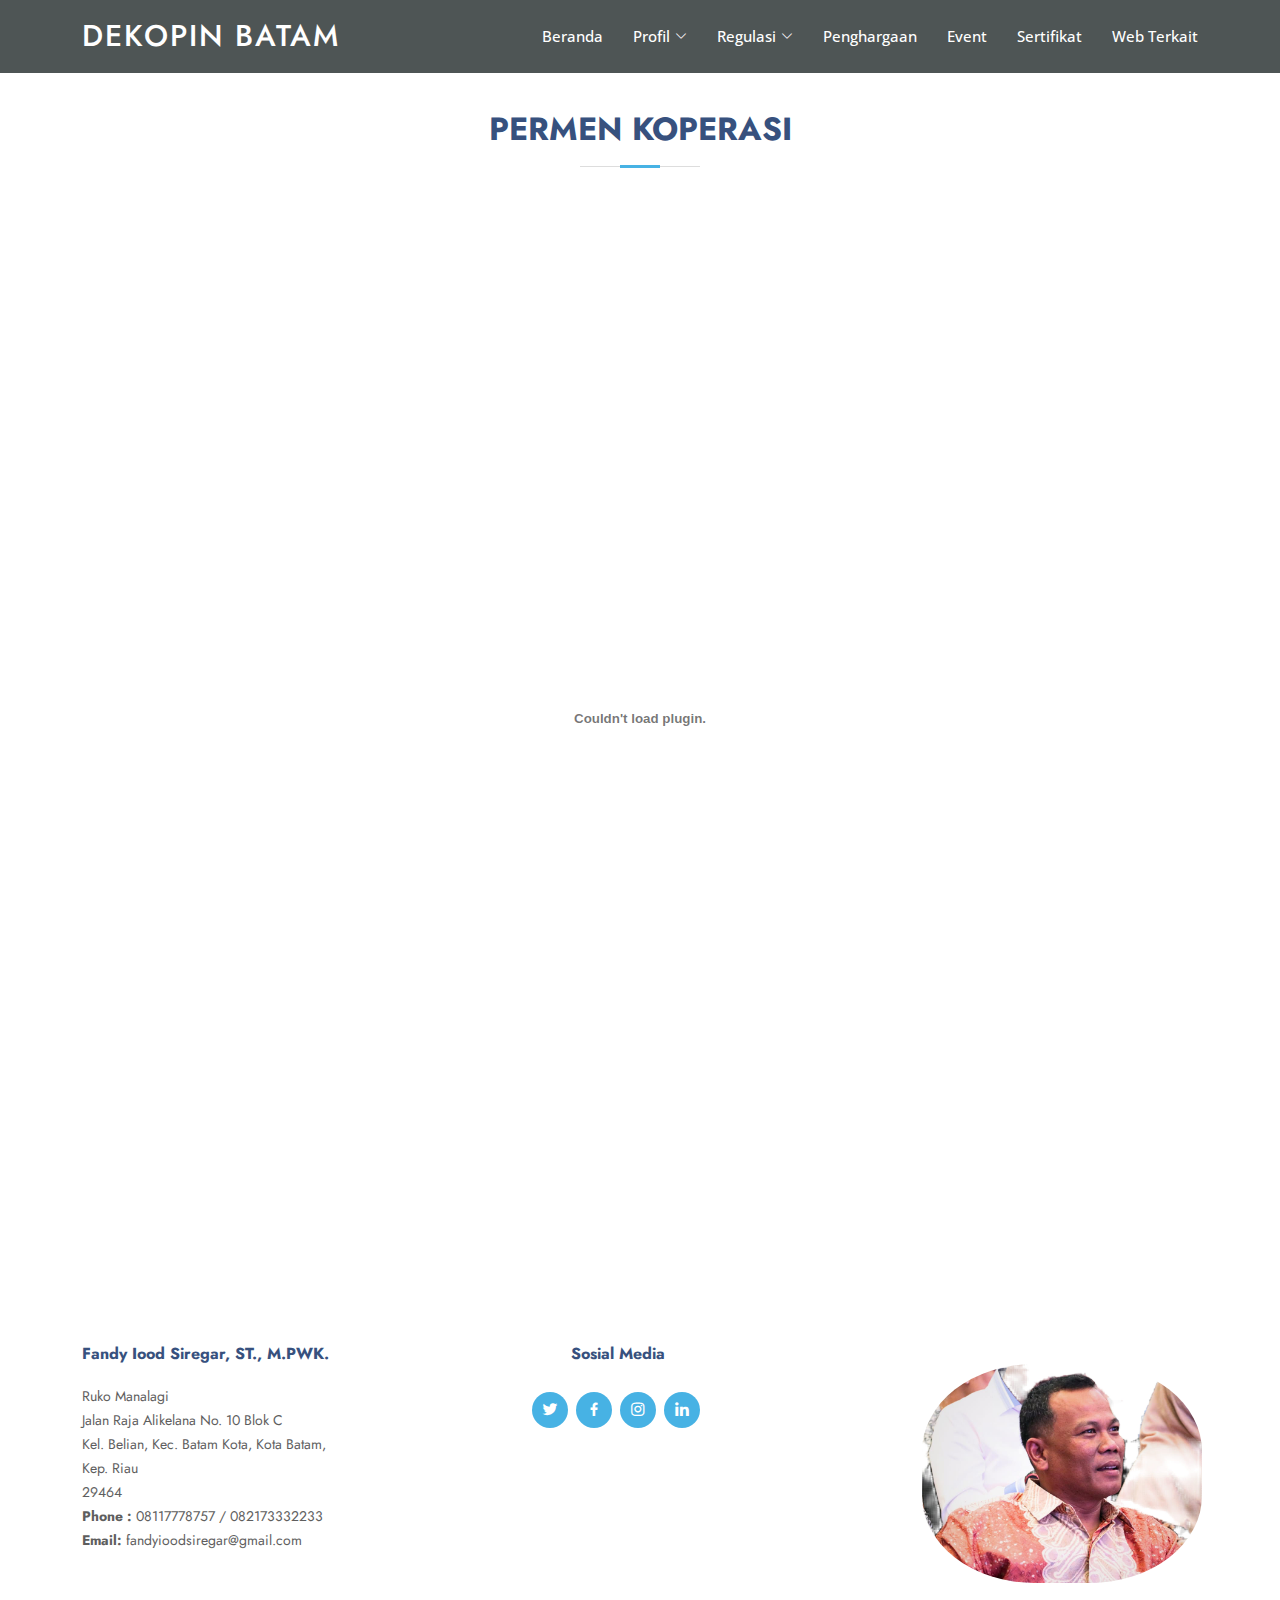
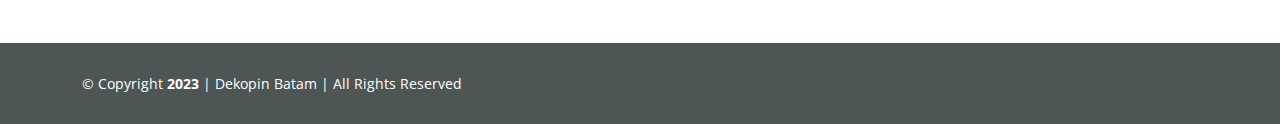
<file: permen-koperasi.html>
<!DOCTYPE html>
<html lang="en">
  <head>
    <meta charset="utf-8" />
    <meta content="width=device-width, initial-scale=1.0" name="viewport" />

    <title>Dekopin Batam</title>
    <meta content="" name="description" />
    <meta content="" name="keywords" />

    <!-- Favicons -->
    <link href="assets/img/favicon.png" rel="icon" />
    <link href="assets/img/apple-touch-icon.png" rel="apple-touch-icon" />

    <!-- Google Fonts -->
    <link href="https://fonts.googleapis.com/css?family=Open+Sans:300,300i,400,400i,600,600i,700,700i|Jost:300,300i,400,400i,500,500i,600,600i,700,700i|Poppins:300,300i,400,400i,500,500i,600,600i,700,700i" rel="stylesheet" />

    <!-- Vendor CSS Files -->
    <link href="assets/vendor/aos/aos.css" rel="stylesheet" />
    <link href="assets/vendor/bootstrap/css/bootstrap.min.css" rel="stylesheet" />
    <link href="assets/vendor/bootstrap-icons/bootstrap-icons.css" rel="stylesheet" />
    <link href="assets/vendor/boxicons/css/boxicons.min.css" rel="stylesheet" />
    <link href="assets/vendor/glightbox/css/glightbox.min.css" rel="stylesheet" />
    <link href="assets/vendor/remixicon/remixicon.css" rel="stylesheet" />
    <link href="assets/vendor/swiper/swiper-bundle.min.css" rel="stylesheet" />

    <!-- Template Main CSS File -->
    <link href="assets/css/style.css" rel="stylesheet" />
  </head>

  <body>
    <!-- ======= Header ======= -->
    <header id="header" class="fixed-top" style="background-color: rgb(78, 85, 85)">
      <div class="container d-flex align-items-center">
        <h1 class="logo me-auto"><a href="index.html">DEKOPIN BATAM</a></h1>
        <!-- Uncomment below if you prefer to use an image logo -->
        <!-- <a href="index.html" class="logo me-auto"><img src="assets/img/logo.png" alt="" class="img-fluid"></a>-->

        <nav id="navbar" class="navbar">
          <ul>
            <li><a class="nav-link scrollto" href="/index.html">Beranda</a></li>
            <li class="dropdown">
              <a href="#about"><span>Profil</span> <i class="bi bi-chevron-down"></i></a>
              <ul>
                <li><a href="/profildekopin.html">Profil Dekopin</a></li>
                <li>
                  <a href="/profilketua.html">Profil Ketua Dekopin</a>
                </li>
                <li>
                  <a href="/visi-misi.html">Visi Misi</a>
                </li>
                <li>
                  <a href="/struktur.html">Pengurus Organisasi</a>
                </li>
                <li>
                  <a href="/tugas-fungsi.html">Tugas dan Fungsi </a>
                </li>
              </ul>
            </li>

            <!-- <li><a class="nav-link scrollto" href="#portfolio">Berita</a></li> -->
            <li class="dropdown">
              <a href="#"><span>Regulasi</span> <i class="bi bi-chevron-down"></i></a>
              <ul>
                <li>
                  <a href="/uu-koperasi.html">UU KOPERASI</a>
                </li>
                <li>
                  <a href="/pp-perpres.html">PP DAN PERPRES</a>
                </li>
                <li>
                  <a href="/permen-koperasi.html">PERMEN KOPERASI</a>
                </li>
              </ul>
            </li>

            <li>
              <a class="nav-link scrollto" href="/penghargaan.html">Penghargaan</a>
            </li>
            <li>
              <a class="nav-link scrollto" href="/berita.html">Event</a>
            </li>
            <li>
              <a class="nav-link scrollto" href="/sertifikat.html">Sertifikat</a>
            </li>
            <li>
              <a class="nav-link scrollto" href="/web-terkait.html">Web Terkait</a>
            </li>
          </ul>
          <i class="bi bi-list mobile-nav-toggle"></i>
        </nav>
        <!-- .navbar -->
      </div>
    </header>
    <!-- End Header -->
    <!-- Section -->
    <section id="about" class="about">
      <div class="container" data-aos="fade-up">
        <div class="section-title" style="padding-top: 50px">
          <h2>PERMEN KOPERASI</h2>
        </div>
        <embed src="/assets/img/uu/Permenkop-Nomor-15-tahun-2015-ttg-Usaha-Simpan-Pinjam-oleh-Koperasi.pdf" type="application/pdf" width="100%" height="1000px" />
      </div>
    </section>
    <!-- End About Us Section -->

    <!-- End Hero -->

    <main id="main"></main>
    <!-- End #main -->

    <!-- ======= Footer ======= -->
 <footer id="footer">
      <div class="footer-top">
        <div class="container">
          <div class="row">
            <div class="col-lg-3 col-md-6 footer-contact">
              <h4>Fandy Iood Siregar, ST., M.PWK.</h4>
              <p>
                Ruko Manalagi <br />
                Jalan Raja Alikelana No. 10 Blok C <br />
                Kel. Belian, Kec. Batam Kota, Kota Batam, Kep. Riau <br />
                29464 <br />
                <strong>Phone :</strong> 08117778757 / 082173332233<br />
                <strong>Email:</strong> fandyioodsiregar@gmail.com<br />
              </p>
            </div>

            <div class="col-lg-3 col-md-6 footer-links" style="text-align: center; margin-left: 120px;">
              <h4>Sosial Media</h4>
              <div class="social-links mt-3">
                <a href="https://twitter.com/Fandyiood72gar" target="blank" class="twitter"><i class="bx bxl-twitter" ></i></a>
                <a href="https://www.facebook.com/dekopinbatam.dekopinbatam" target="blank" class="facebook"><i class="bx bxl-facebook"></i></a>
                <a href="https://www.instagram.com/dekopinbatam/" target="blank" class="instagram"><i class="bx bxl-instagram"></i></a>
                <a href="https://www.linkedin.com/in/fandy-iood-a15766aa/" target="blank" class="linkedin"><i class="bx bxl-linkedin"></i></a>
              </div>
            </div>


              <div class="col-lg-3 col-md-6 footer-links">
              <img src="/assets/img/newpp.jpg"  width="280px" style="border-radius: 40%; margin-left: 150px; margin-top: 20px;" >
              </div>
            </div>
          </div>
        </div>
      </div>

      <div class="container footer-bottom clearfix">
        <div class="copyright">
          &copy; Copyright <strong><span>2023</span></strong> | Dekopin Batam | All Rights Reserved
        </div>
      </div>
    </footer>
    <!-- End Footer -->

    <div id="preloader"></div>
    <a href="#" class="back-to-top d-flex align-items-center justify-content-center"><i class="bi bi-arrow-up-short"></i></a>

    <!-- Vendor JS Files -->
    <script src="assets/vendor/aos/aos.js"></script>
    <script src="assets/vendor/bootstrap/js/bootstrap.bundle.min.js"></script>
    <script src="assets/vendor/glightbox/js/glightbox.min.js"></script>
    <script src="assets/vendor/isotope-layout/isotope.pkgd.min.js"></script>
    <script src="assets/vendor/swiper/swiper-bundle.min.js"></script>
    <script src="assets/vendor/waypoints/noframework.waypoints.js"></script>
    <script src="assets/vendor/php-email-form/validate.js"></script>

    <!-- Template Main JS File -->
    <script src="assets/js/main.js"></script>
  </body>
</html>
</file>
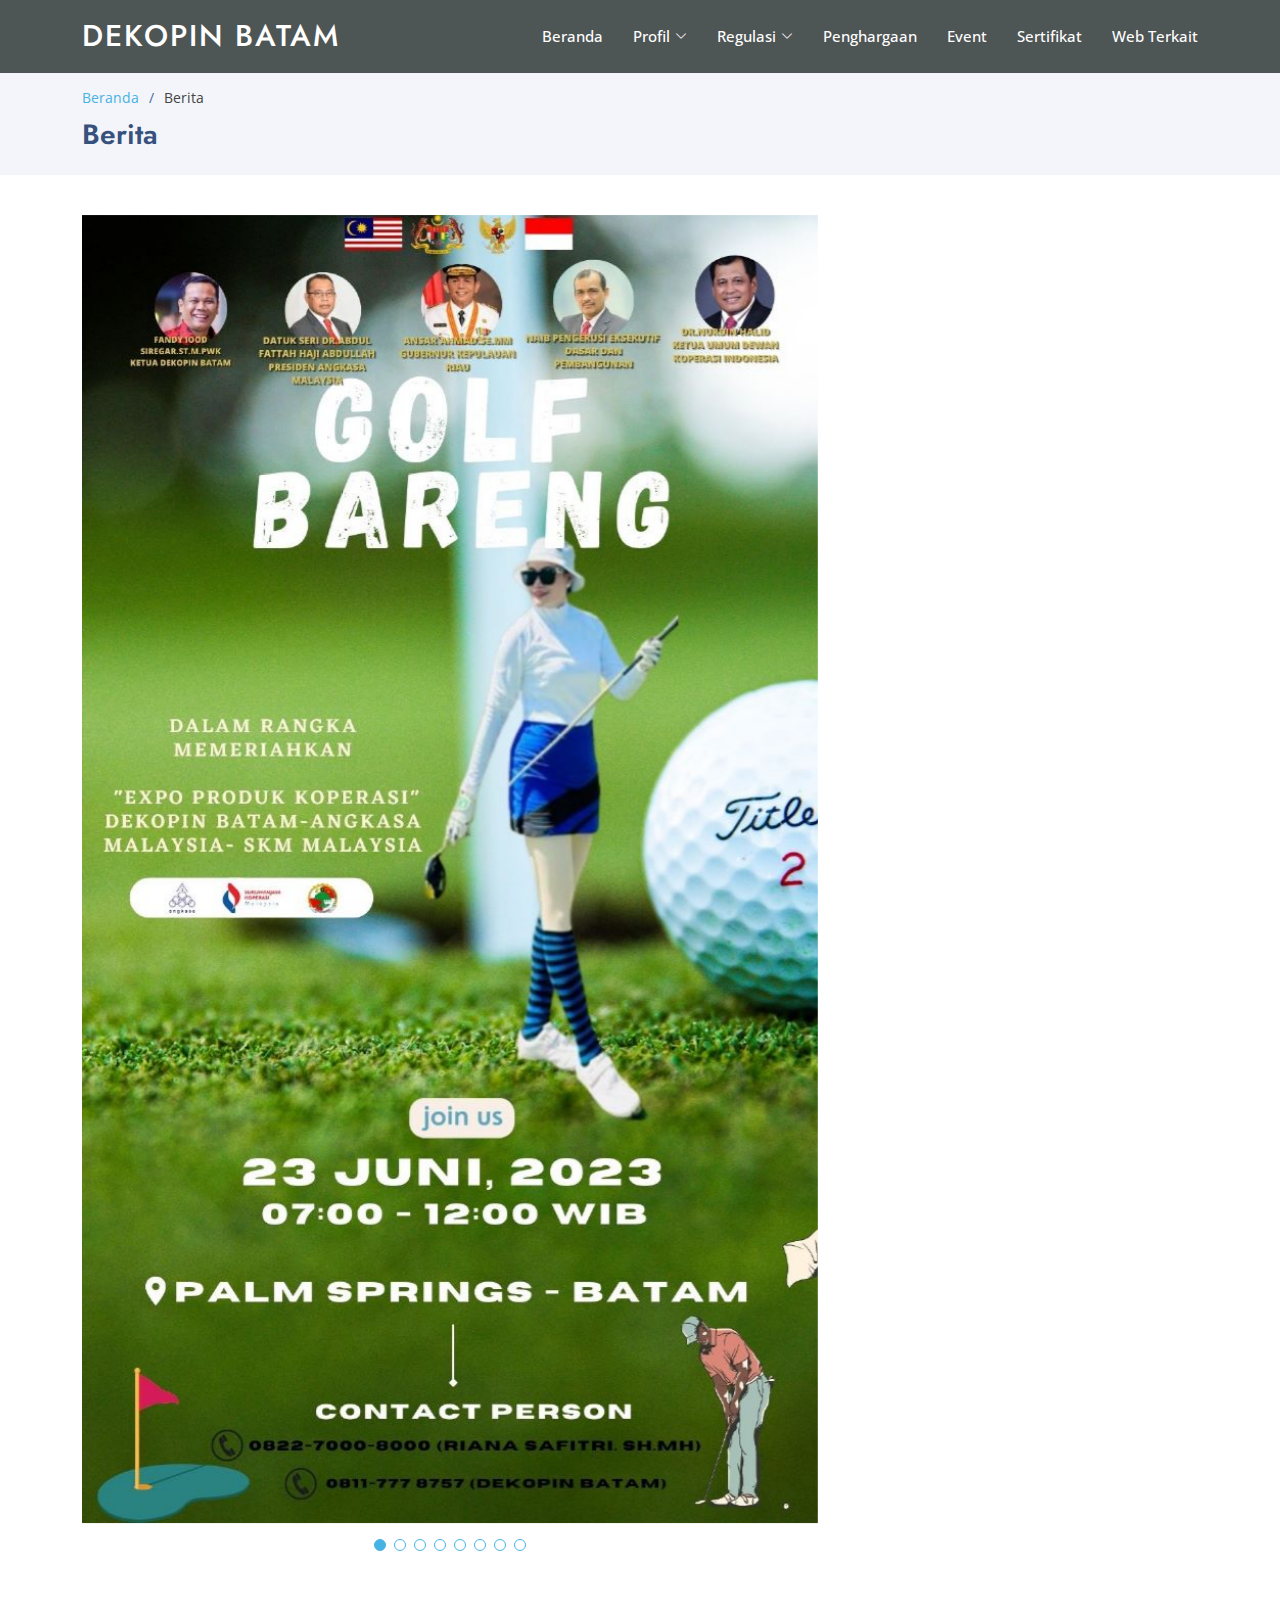
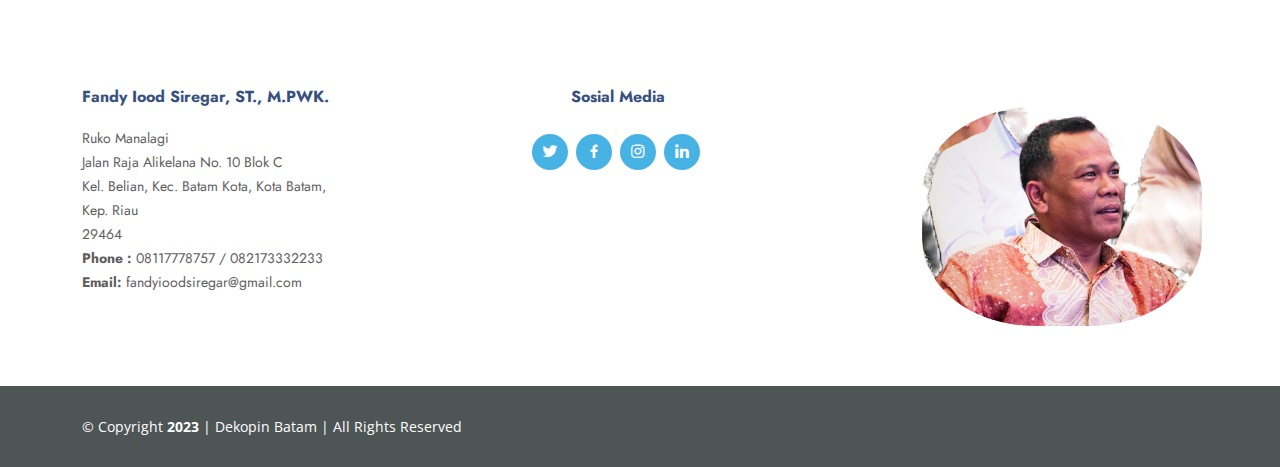
<file: portfolio-details.html>
<!DOCTYPE html>
<html lang="en">
  <head>
    <meta charset="utf-8" />
    <meta content="width=device-width, initial-scale=1.0" name="viewport" />

    <title>Dekopin Batam</title>
    <meta content="" name="description" />
    <meta content="" name="keywords" />

    <!-- Favicons -->
    <link href="assets/img/favicon.png" rel="icon" />
    <link href="assets/img/apple-touch-icon.png" rel="apple-touch-icon" />

    <!-- Google Fonts -->
    <link href="https://fonts.googleapis.com/css?family=Open+Sans:300,300i,400,400i,600,600i,700,700i|Jost:300,300i,400,400i,500,500i,600,600i,700,700i|Poppins:300,300i,400,400i,500,500i,600,600i,700,700i" rel="stylesheet" />

    <!-- Vendor CSS Files -->
    <link href="assets/vendor/aos/aos.css" rel="stylesheet" />
    <link href="assets/vendor/bootstrap/css/bootstrap.min.css" rel="stylesheet" />
    <link href="assets/vendor/bootstrap-icons/bootstrap-icons.css" rel="stylesheet" />
    <link href="assets/vendor/boxicons/css/boxicons.min.css" rel="stylesheet" />
    <link href="assets/vendor/glightbox/css/glightbox.min.css" rel="stylesheet" />
    <link href="assets/vendor/remixicon/remixicon.css" rel="stylesheet" />
    <link href="assets/vendor/swiper/swiper-bundle.min.css" rel="stylesheet" />

    <!-- Template Main CSS File -->
    <link href="assets/css/style.css" rel="stylesheet" />
  </head>

  <body>
    <!-- ======= Header ======= -->
    <header id="header" class="fixed-top" style="background-color: rgb(78, 85, 85)">
      <div class="container d-flex align-items-center">
        <h1 class="logo me-auto"><a href="index.html">DEKOPIN BATAM</a></h1>
        <!-- Uncomment below if you prefer to use an image logo -->
        <!-- <a href="index.html" class="logo me-auto"><img src="assets/img/logo.png" alt="" class="img-fluid"></a>-->

        <nav id="navbar" class="navbar">
          <ul>
            <li><a class="nav-link scrollto" href="/index.html">Beranda</a></li>
            <li class="dropdown">
              <a href="#about"><span>Profil</span> <i class="bi bi-chevron-down"></i></a>
              <ul>
                <li><a href="/profildekopin.html">Profil Dekopin</a></li>
                <li>
                  <a href="/profilketua.html">Profil Ketua Dekopin</a>
                </li>
                <li>
                  <a href="/visi-misi.html">Visi Misi</a>
                </li>
                <li>
                  <a href="/struktur.html">Pengurus Organisasi</a>
                </li>
                <li>
                  <a href="/tugas-fungsi.html">Tugas dan Fungsi </a>
                </li>
              </ul>
            </li>

            <!-- <li><a class="nav-link scrollto" href="#portfolio">Berita</a></li> -->
            <li class="dropdown">
              <a href="#"><span>Regulasi</span> <i class="bi bi-chevron-down"></i></a>
              <ul>
                <li>
                  <a href="/uu-koperasi.html">UU KOPERASI</a>
                </li>
                <li>
                  <a href="/pp-perpres.html">PP DAN PERPRES</a>
                </li>
                <li>
                  <a href="/permen-koperasi.html">PERMEN KOPERASI</a>
                </li>
              </ul>
            </li>

            <li>
              <a class="nav-link scrollto" href="/penghargaan.html">Penghargaan</a>
            </li>
            <li>
              <a class="nav-link scrollto" href="/berita.html">Event</a
              >
            </li>
            <li>
              <a class="nav-link scrollto" href="/sertifikat.html">Sertifikat</a>
            </li>
            <li>
              <a class="nav-link scrollto" href="/web-terkait.html">Web Terkait</a>
            </li>
          </ul>
          <i class="bi bi-list mobile-nav-toggle"></i>
        </nav>
        <!-- .navbar -->
      </div>
    </header>
    <!-- End Header -->

    <main id="main">
      <!-- ======= Breadcrumbs ======= -->
      <section id="breadcrumbs" class="breadcrumbs">
        <div class="container">
          <ol>
            <li><a href="index.html">Beranda</a></li>
            <li>Berita</li>
          </ol>
          <h2>Berita</h2>
        </div>
      </section>
      <!-- End Breadcrumbs -->

      <!-- ======= Portfolio Details Section ======= -->
      <section id="portfolio-details" class="portfolio-details">
        <div class="container">
          <div class="row gy-4">
            <div class="col-lg-8">
              <div class="portfolio-details-slider swiper">
                <div class="swiper-wrapper align-items-center">
                  <div class="swiper-slide">
                    <img src="assets/img/portfolio/portfolio-1.jpg" alt="" />
                  </div>

                  <div class="swiper-slide">
                    <img src="assets/img/portfolio/portfolio-2.jpg" alt="" />
                  </div>

                  <div class="swiper-slide">
                    <img src="assets/img/portfolio/portfolio-3.jpg" alt="" />
                  </div>
                  <div class="swiper-slide">
                    <img src="assets/img/portfolio/portfolio-5.jpg" alt="" />
                  </div>
                  <div class="swiper-slide">
                    <img src="assets/img/portfolio/portfolio-6.jpeg" alt="" />
                  </div>
                  <div class="swiper-slide">
                    <img src="assets/img/portfolio/portfolio-7.jpg" alt="" />
                  </div>
                  <div class="swiper-slide">
                    <img src="assets/img/portfolio/portfolio-8.jpg" alt="" />
                  </div>
                  <div class="swiper-slide">
                    <img src="assets/img/portfolio/portfolio-9.jpg" alt="" />
                  </div>
                </div>
                <div class="swiper-pagination"></div>
              </div>
            </div>

            <!-- <div class="col-lg-4">
              <div class="portfolio-info">
                <h3>Informasi Berita</h3>
                <ul>  
                  <li><strong>Partner</strong>: OODS Era Mandiri</li>
                  <li><strong>Tanggal</strong>: 23 Juni, 2023</li>
                  <li>
                    <strong>Website Partner</strong>:
                    <a href="www.oodseramandiri.com" target="blank">www.oodseramandiri.com</a>
                  </li>
                </ul>
              </div>
              <div class="portfolio-description">
                <p>
                  Ayo Golf Bareng -> <a href="https://www.facebook.com/photo/?fbid=765469082026833&set=a.112585510648530" target="_blank">Informasi Lebih Lanjut</a> <br />
                  Lomba Mewarnai -> <a href="https://www.facebook.com/photo/?fbid=763014928938915&set=a.112585510648530" target="_blank">Informasi Lebih Lanjut</a> <br />
                  Expo Produk Koperasi antara Angkasa Malaysia & Dekopin Batam -> <a href="https://www.facebook.com/photo/?fbid=762255022348239&set=pcb.762255245681550" target="_blank">Informasi Lebih Lanjut</a>
              </p>
              </div>
            </div> -->
          </div>
        </div>
      </section>
      <!-- End Portfolio Details Section -->
    </main>
    <!-- End #main -->

    <!-- ======= Footer ======= -->
    <footer id="footer">
      <div class="footer-top">
        <div class="container">
          <div class="row">
            <div class="col-lg-3 col-md-6 footer-contact">
              <h4>Fandy Iood Siregar, ST., M.PWK.</h4>
              <p>
                Ruko Manalagi <br />
                Jalan Raja Alikelana No. 10 Blok C <br />
                Kel. Belian, Kec. Batam Kota, Kota Batam, Kep. Riau <br />
                29464 <br />
                <strong>Phone :</strong> 08117778757 / 082173332233<br />
                <strong>Email:</strong> fandyioodsiregar@gmail.com<br />
              </p>
            </div>

            <div class="col-lg-3 col-md-6 footer-links" style="text-align: center; margin-left: 120px;">
              <h4>Sosial Media</h4>
              <div class="social-links mt-3">
                <a href="https://twitter.com/Fandyiood72gar" target="blank" class="twitter"><i class="bx bxl-twitter" ></i></a>
                <a href="https://www.facebook.com/dekopinbatam.dekopinbatam" target="blank" class="facebook"><i class="bx bxl-facebook"></i></a>
                <a href="https://www.instagram.com/dekopinbatam/" target="blank" class="instagram"><i class="bx bxl-instagram"></i></a>
                <a href="https://www.linkedin.com/in/fandy-iood-a15766aa/" target="blank" class="linkedin"><i class="bx bxl-linkedin"></i></a>
              </div>
            </div>


              <div class="col-lg-3 col-md-6 footer-links">
              <img src="/assets/img/newpp.jpg"  width="280px" style="border-radius: 40%; margin-left: 150px; margin-top: 20px;" >
              </div>
            </div>
          </div>
        </div>
      </div>

      <div class="container footer-bottom clearfix">
        <div class="copyright">
          &copy; Copyright <strong><span>2023</span></strong> | Dekopin Batam | All Rights Reserved
        </div>
      </div>
    </footer>
    <!-- End Footer -->

    <div id="preloader"></div>
    <a href="#" class="back-to-top d-flex align-items-center justify-content-center"><i class="bi bi-arrow-up-short"></i></a>

    <!-- Vendor JS Files -->
    <script src="assets/vendor/aos/aos.js"></script>
    <script src="assets/vendor/bootstrap/js/bootstrap.bundle.min.js"></script>
    <script src="assets/vendor/glightbox/js/glightbox.min.js"></script>
    <script src="assets/vendor/isotope-layout/isotope.pkgd.min.js"></script>
    <script src="assets/vendor/swiper/swiper-bundle.min.js"></script>
    <script src="assets/vendor/waypoints/noframework.waypoints.js"></script>
    <script src="assets/vendor/php-email-form/validate.js"></script>

    <!-- Template Main JS File -->
    <script src="assets/js/main.js"></script>
  </body>
</html>
</file>
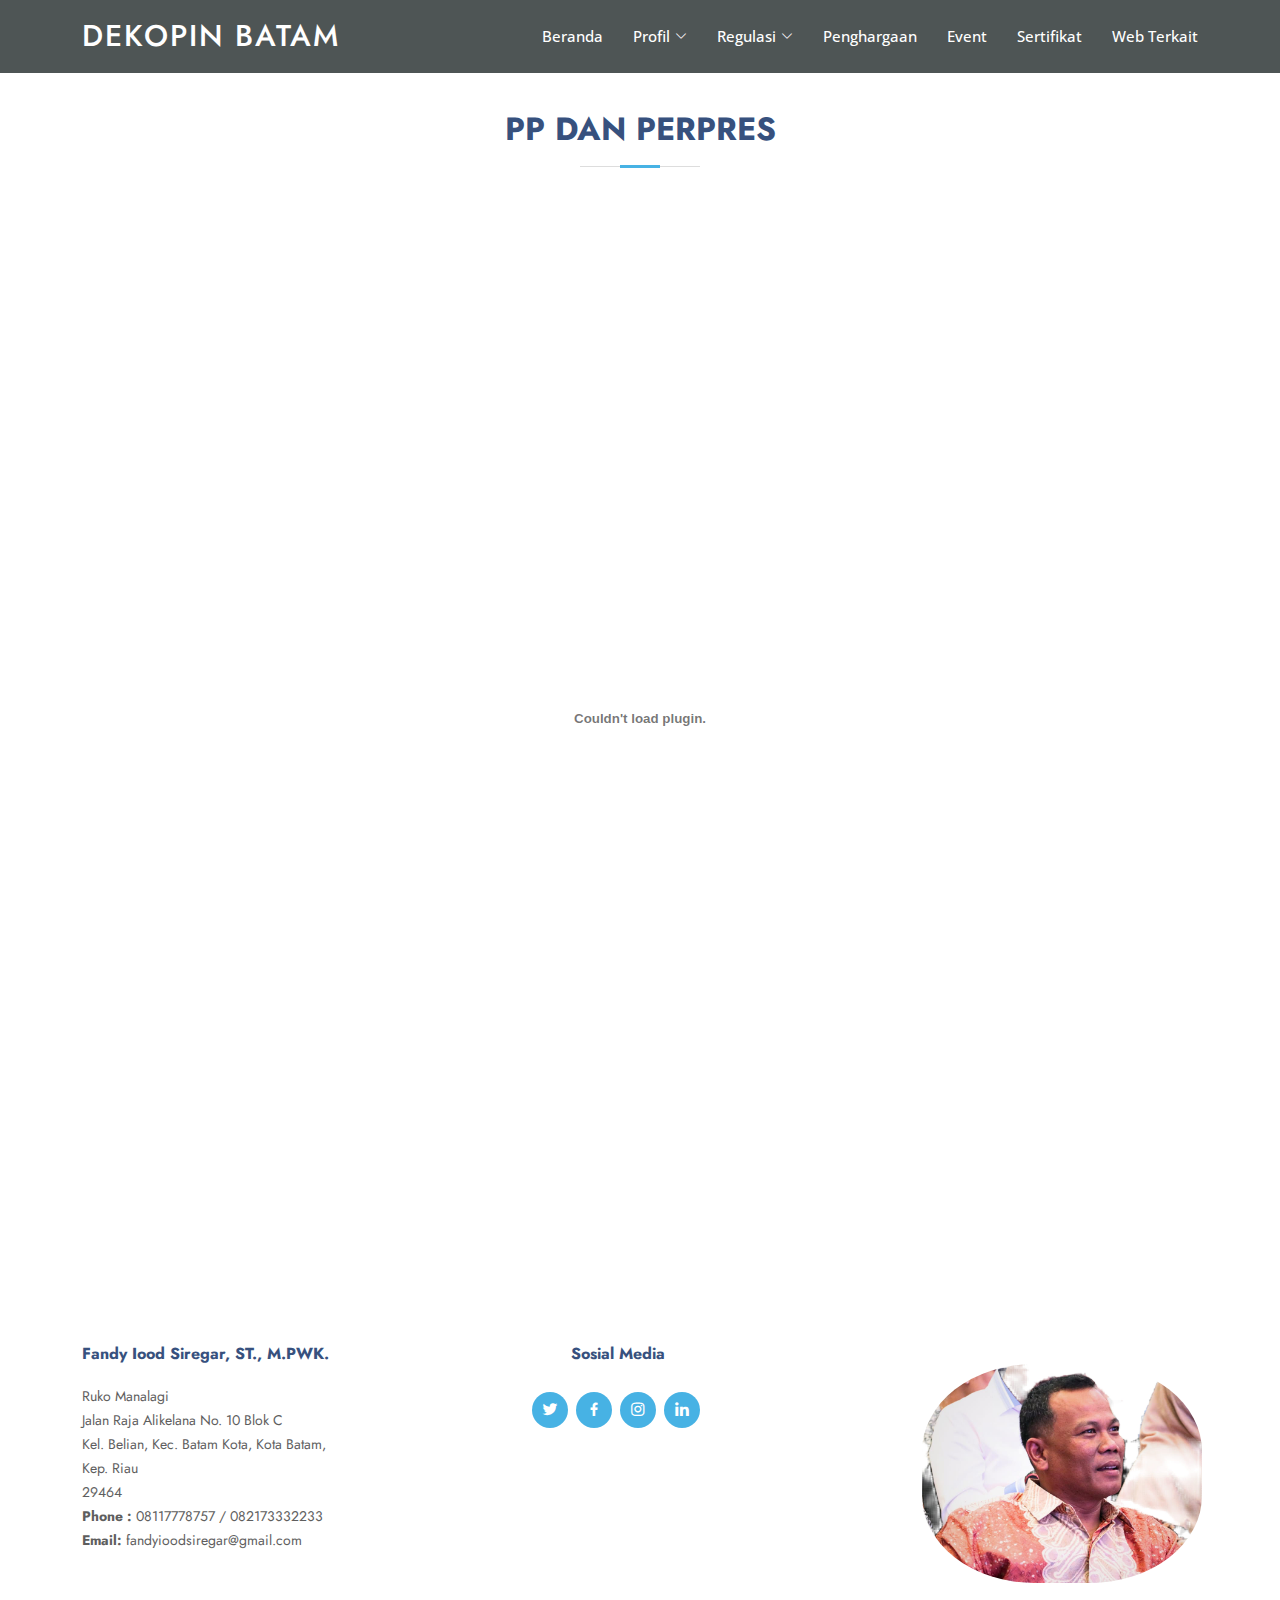
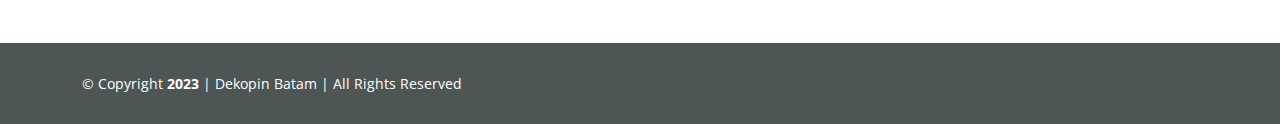
<file: pp-perpres.html>
<!DOCTYPE html>
<html lang="en">
  <head>
    <meta charset="utf-8" />
    <meta content="width=device-width, initial-scale=1.0" name="viewport" />

    <title>Dekopin Batam</title>
    <meta content="" name="description" />
    <meta content="" name="keywords" />

    <!-- Favicons -->
    <link href="assets/img/favicon.png" rel="icon" />
    <link href="assets/img/apple-touch-icon.png" rel="apple-touch-icon" />

    <!-- Google Fonts -->
    <link href="https://fonts.googleapis.com/css?family=Open+Sans:300,300i,400,400i,600,600i,700,700i|Jost:300,300i,400,400i,500,500i,600,600i,700,700i|Poppins:300,300i,400,400i,500,500i,600,600i,700,700i" rel="stylesheet" />

    <!-- Vendor CSS Files -->
    <link href="assets/vendor/aos/aos.css" rel="stylesheet" />
    <link href="assets/vendor/bootstrap/css/bootstrap.min.css" rel="stylesheet" />
    <link href="assets/vendor/bootstrap-icons/bootstrap-icons.css" rel="stylesheet" />
    <link href="assets/vendor/boxicons/css/boxicons.min.css" rel="stylesheet" />
    <link href="assets/vendor/glightbox/css/glightbox.min.css" rel="stylesheet" />
    <link href="assets/vendor/remixicon/remixicon.css" rel="stylesheet" />
    <link href="assets/vendor/swiper/swiper-bundle.min.css" rel="stylesheet" />

    <!-- Template Main CSS File -->
    <link href="assets/css/style.css" rel="stylesheet" />
  </head>

  <body>
    <!-- ======= Header ======= -->
    <header id="header" class="fixed-top" style="background-color: rgb(78, 85, 85)">
      <div class="container d-flex align-items-center">
        <h1 class="logo me-auto"><a href="index.html">DEKOPIN BATAM</a></h1>
        <!-- Uncomment below if you prefer to use an image logo -->
        <!-- <a href="index.html" class="logo me-auto"><img src="assets/img/logo.png" alt="" class="img-fluid"></a>-->

        <nav id="navbar" class="navbar">
          <ul>
            <li><a class="nav-link scrollto" href="/index.html">Beranda</a></li>
            <li class="dropdown">
              <a href="#about"><span>Profil</span> <i class="bi bi-chevron-down"></i></a>
              <ul>
                <li><a href="/profildekopin.html">Profil Dekopin</a></li>
                <li>
                  <a href="/profilketua.html">Profil Ketua Dekopin</a>
                </li>
                <li>
                  <a href="/visi-misi.html">Visi Misi</a>
                </li>
                <li>
                  <a href="/struktur.html">Pengurus Organisasi</a>
                </li>
                <li>
                  <a href="/tugas-fungsi.html">Tugas dan Fungsi </a>
                </li>
              </ul>
            </li>

            <!-- <li><a class="nav-link scrollto" href="#portfolio">Berita</a></li> -->
            <li class="dropdown">
              <a href="#"><span>Regulasi</span> <i class="bi bi-chevron-down"></i></a>
              <ul>
                <li>
                  <a href="/uu-koperasi.html">UU KOPERASI</a>
                </li>
                <li>
                  <a href="/pp-perpres.html">PP DAN PERPRES</a>
                </li>
                <li>
                  <a href="/permen-koperasi.html">PERMEN KOPERASI</a>
                </li>
              </ul>
            </li>

            <li>
              <a class="nav-link scrollto" href="/penghargaan.html">Penghargaan</a>
            </li>
            <li>
              <a class="nav-link scrollto" href="/berita.html">Event</a>
            </li>
            <li>
              <a class="nav-link scrollto" href="/sertifikat.html">Sertifikat</a>
            </li>
            <li>
              <a class="nav-link scrollto" href="/web-terkait.html">Web Terkait</a>
            </li>
          </ul>
          <i class="bi bi-list mobile-nav-toggle"></i>
        </nav>
        <!-- .navbar -->
      </div>
    </header>
    <!-- End Header -->
    <!-- Section -->
    <section id="about" class="about">
      <div class="container" data-aos="fade-up">
        <div class="section-title" style="padding-top: 50px">
          <h2>PP DAN PERPRES</h2>
        </div>
        <embed src="/assets/img/uu/KEPPRES-NO-6-Tahun-2011-Tentang-AD-Dekopin.pdf" type="application/pdf" width="100%" height="1000px" />
      </div>
    </section>
    <!-- End About Us Section -->

    <!-- End Hero -->

    <main id="main"></main>
    <!-- End #main -->

    <!-- ======= Footer ======= -->
    <footer id="footer">
      <div class="footer-top">
        <div class="container">
          <div class="row">
            <div class="col-lg-3 col-md-6 footer-contact">
              <h4>Fandy Iood Siregar, ST., M.PWK.</h4>
              <p>
                Ruko Manalagi <br />
                Jalan Raja Alikelana No. 10 Blok C <br />
                Kel. Belian, Kec. Batam Kota, Kota Batam, Kep. Riau <br />
                29464 <br />
                <strong>Phone :</strong> 08117778757 / 082173332233<br />
                <strong>Email:</strong> fandyioodsiregar@gmail.com<br />
              </p>
            </div>

            <div class="col-lg-3 col-md-6 footer-links" style="text-align: center; margin-left: 120px;">
              <h4>Sosial Media</h4>
              <div class="social-links mt-3">
                <a href="https://twitter.com/Fandyiood72gar" target="blank" class="twitter"><i class="bx bxl-twitter" ></i></a>
                <a href="https://www.facebook.com/dekopinbatam.dekopinbatam" target="blank" class="facebook"><i class="bx bxl-facebook"></i></a>
                <a href="https://www.instagram.com/dekopinbatam/" target="blank" class="instagram"><i class="bx bxl-instagram"></i></a>
                <a href="https://www.linkedin.com/in/fandy-iood-a15766aa/" target="blank" class="linkedin"><i class="bx bxl-linkedin"></i></a>
              </div>
            </div>


              <div class="col-lg-3 col-md-6 footer-links">
              <img src="/assets/img/newpp.jpg"  width="280px" style="border-radius: 40%; margin-left: 150px; margin-top: 20px;" >
              </div>
            </div>
          </div>
        </div>
      </div>

      <div class="container footer-bottom clearfix">
        <div class="copyright">
          &copy; Copyright <strong><span>2023</span></strong> | Dekopin Batam | All Rights Reserved
        </div>
      </div>
    </footer>
    <!-- End Footer -->

    <div id="preloader"></div>
    <a href="#" class="back-to-top d-flex align-items-center justify-content-center"><i class="bi bi-arrow-up-short"></i></a>

    <!-- Vendor JS Files -->
    <script src="assets/vendor/aos/aos.js"></script>
    <script src="assets/vendor/bootstrap/js/bootstrap.bundle.min.js"></script>
    <script src="assets/vendor/glightbox/js/glightbox.min.js"></script>
    <script src="assets/vendor/isotope-layout/isotope.pkgd.min.js"></script>
    <script src="assets/vendor/swiper/swiper-bundle.min.js"></script>
    <script src="assets/vendor/waypoints/noframework.waypoints.js"></script>
    <script src="assets/vendor/php-email-form/validate.js"></script>

    <!-- Template Main JS File -->
    <script src="assets/js/main.js"></script>
  </body>
</html>
</file>
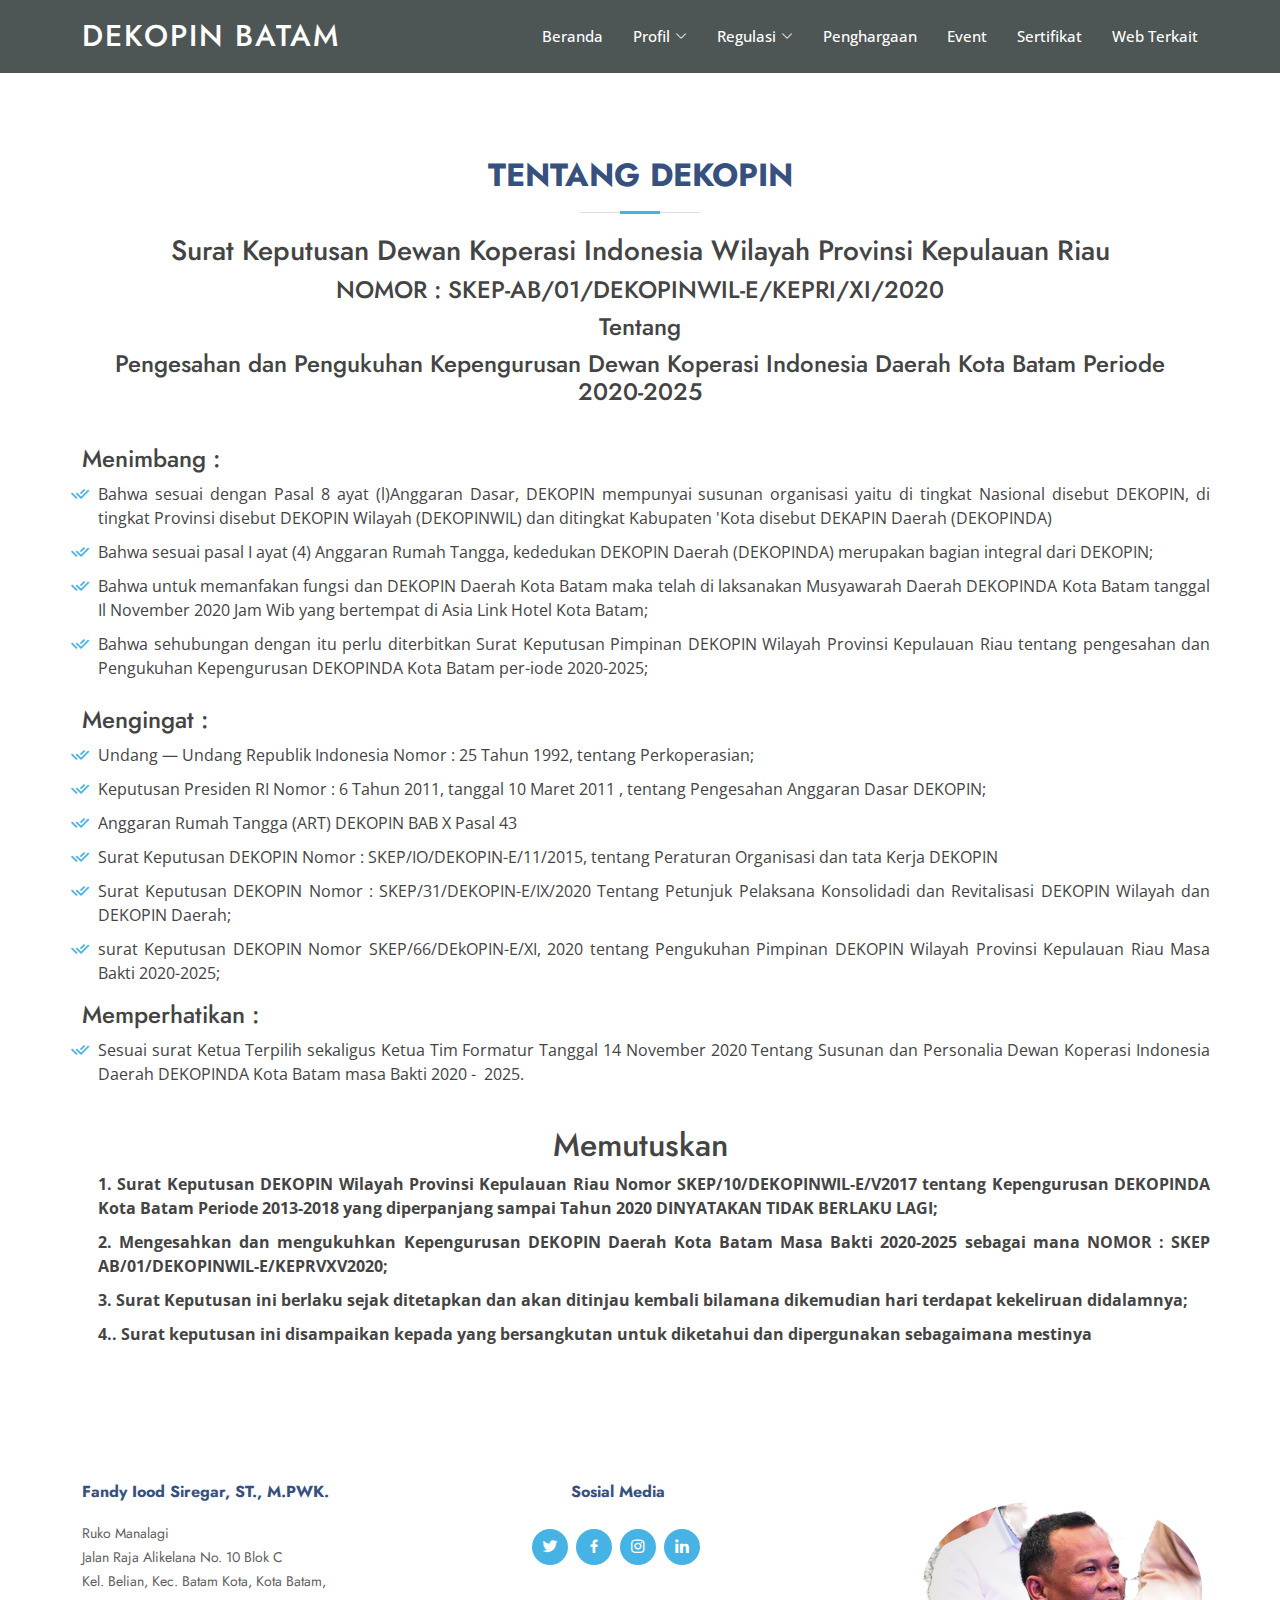
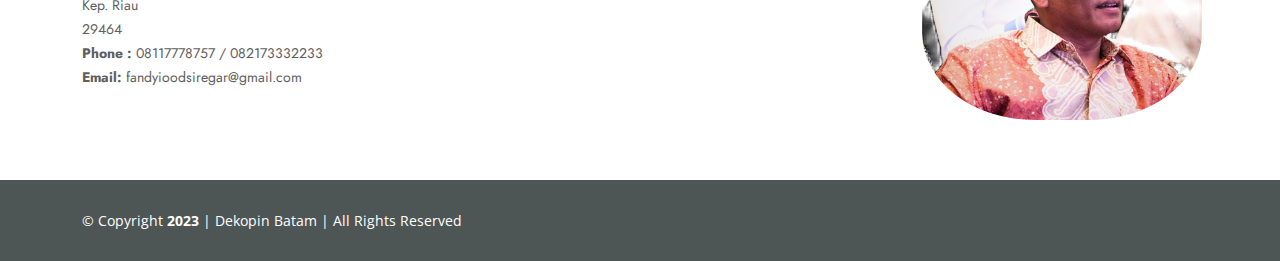
<file: profildekopin.html>
<!DOCTYPE html>
<html lang="en">
  <head>
    <meta charset="utf-8" />
    <meta content="width=device-width, initial-scale=1.0" name="viewport" />

    <title>Dekopin Batam</title>
    <meta content="" name="description" />
    <meta content="" name="keywords" />

    <!-- Favicons -->
    <link href="assets/img/favicon.png" rel="icon" />
    <link href="assets/img/apple-touch-icon.png" rel="apple-touch-icon" />

    <!-- Google Fonts -->
    <link href="https://fonts.googleapis.com/css?family=Open+Sans:300,300i,400,400i,600,600i,700,700i|Jost:300,300i,400,400i,500,500i,600,600i,700,700i|Poppins:300,300i,400,400i,500,500i,600,600i,700,700i" rel="stylesheet" />

    <!-- Vendor CSS Files -->
    <link href="assets/vendor/aos/aos.css" rel="stylesheet" />
    <link href="assets/vendor/bootstrap/css/bootstrap.min.css" rel="stylesheet" />
    <link href="assets/vendor/bootstrap-icons/bootstrap-icons.css" rel="stylesheet" />
    <link href="assets/vendor/boxicons/css/boxicons.min.css" rel="stylesheet" />
    <link href="assets/vendor/glightbox/css/glightbox.min.css" rel="stylesheet" />
    <link href="assets/vendor/remixicon/remixicon.css" rel="stylesheet" />
    <link href="assets/vendor/swiper/swiper-bundle.min.css" rel="stylesheet" />

    <!-- Template Main CSS File -->
    <link href="assets/css/style.css" rel="stylesheet" />
  </head>

  <body>
    <!-- ======= Header ======= -->
    <header id="header" class="fixed-top" style="background-color: rgb(78, 85, 85)">
      <div class="container d-flex align-items-center">
        <h1 class="logo me-auto"><a href="index.html">DEKOPIN BATAM</a></h1>
        <!-- Uncomment below if you prefer to use an image logo -->
        <!-- <a href="index.html" class="logo me-auto"><img src="assets/img/logo.png" alt="" class="img-fluid"></a>-->

        <nav id="navbar" class="navbar">
          <ul>
            <li><a class="nav-link scrollto" href="/index.html">Beranda</a></li>
            <li class="dropdown">
              <a href="#about"><span>Profil</span> <i class="bi bi-chevron-down"></i></a>
              <ul>
                <li><a href="/profildekopin.html">Profil Dekopin</a></li>
                <li>
                  <a href="/profilketua.html">Profil Ketua Dekopin</a>
                </li>
                <li>
                  <a href="/visi-misi.html">Visi Misi</a>
                </li>
                <li>
                  <a href="/struktur.html">Pengurus Organisasi</a>
                </li>
                <li>
                  <a href="/tugas-fungsi.html">Tugas dan Fungsi </a>
                </li>
              </ul>
            </li>

            <!-- <li><a class="nav-link scrollto" href="#portfolio">Berita</a></li> -->
            <li class="dropdown">
              <a href="#"><span>Regulasi</span> <i class="bi bi-chevron-down"></i></a>
              <ul>
                <li>
                  <a href="/uu-koperasi.html">UU KOPERASI</a>
                </li>
                <li>
                  <a href="/pp-perpres.html">PP DAN PERPRES</a>
                </li>
                <li>
                  <a href="/permen-koperasi.html">PERMEN KOPERASI</a>
                </li>
              </ul>
            </li>

            <li>
              <a class="nav-link scrollto" href="/penghargaan.html">Penghargaan</a>
            </li>
            <li>
              <a class="nav-link scrollto" href="/berita.html">Event</a
              >
            </li>
            <li>
              <a class="nav-link scrollto" href="/sertifikat.html">Sertifikat</a>
            </li>
            <li>
              <a class="nav-link scrollto" href="/web-terkait.html">Web Terkait</a>
            </li>
          </ul>
          <i class="bi bi-list mobile-nav-toggle"></i>
        </nav>
        <!-- .navbar -->
      </div>
    </header>
      <div class="container d-flex align-items-center">
        <h1 class="logo me-auto"><a href="index.html">DEKOPIN BATAM</a></h1>
        <!-- Uncomment below if you prefer to use an image logo -->
        <!-- <a href="index.html" class="logo me-auto"><img src="assets/img/logo.png" alt="" class="img-fluid"></a>-->

        <nav id="navbar" class="navbar">
          <ul>
            <li><a class="nav-link scrollto" href="/index.html">Beranda</a></li>
            <li class="dropdown">
              <a
                class="nav-link scrollto"
                href="#about"
                role="button"
                id="navbarDropdown"
                data-bs-toggle="dropdown"
                aria-expanded="false"
              >
                Profil
              </a>
              <ul class="dropdown-menu" aria-labelledby="navbarDropdown">
                <li>
                  <a class="dropdown-item" href="/profildekopin.html"
                    >Profil Dekopin</a
                  >
                </li>
                <li>
                  <a class="dropdown-item" href="/profilketua.html"
                    >Profil Ketua Dekopin</a
                  >
                </li>
                <li>
                  <a class="dropdown-item" href="/visi-misi.html">Visi Misi</a>
                </li>
                <li>
                  <a class="dropdown-item" href="/tugas-fungsi.html"
                    >Tugas dan Fungsi</a
                  >
                </li>
                <li>
                  <a class="dropdown-item" href="/struktur.html"
                    >Struktur Organisasi
                  </a>
                </li>
              </ul>
            </li>

            <li><a class="nav-link scrollto" href="#portfolio">Berita</a></li>
            <li class="dropdown">
              <a
                class="nav-link scrollto"
                href="#about"
                role="button"
                id="navbarDropdown"
                data-bs-toggle="dropdown"
                aria-expanded="false"
              >
                Regulasi
              </a>
              <ul class="dropdown-menu" aria-labelledby="navbarDropdown">
                <li>
                  <a class="dropdown-item" href="#sub-menu1">Sub Menu 1</a>
                </li>
                <li>
                  <a class="dropdown-item" href="#sub-menu2">Sub Menu 2</a>
                </li>
                <li>
                  <a class="dropdown-item" href="#sub-menu3">Sub Menu 3</a>
                </li>
              </ul>
            </li>

            <li>
              <a class="nav-link scrollto" href="#penghargaan">Penghargaan</a>
            </li>
            <li>
              <a class="nav-link scrollto" href="/berita.html" target="blank"
                >Event</a
              >
            </li>
            <li>
              <a class="nav-link scrollto" href="#sertifikat">Sertifikat</a>
            </li>
            <li>
              <a class="nav-link scrollto" href="#sertifikat">Web Terkait</a>
            </li>
          </ul>
          <i class="bi bi-list mobile-nav-toggle"></i>
        </nav>
        <!-- .navbar -->
      </div>
    </header>
    <!-- End Header -->

    <section id="about" class="about">
      <div class="container" data-aos="fade-up" style="padding-top: 40px">
        <div class="section-title">
          <h2>Tentang Dekopin</h2>
          <span
            ><h3>
              Surat Keputusan Dewan Koperasi Indonesia Wilayah Provinsi
              Kepulauan Riau
            </h3></span
          >
          <span><h4>NOMOR : SKEP-AB/01/DEKOPINWIL-E/KEPRI/XI/2020</h4></span>
          <span><h4>Tentang</h4></span>
          <span
            ><h4>
              Pengesahan dan Pengukuhan Kepengurusan Dewan Koperasi Indonesia
              Daerah Kota Batam Periode 2020-2025
            </h4></span
          >
        </div>

        <span>
          <h4>Menimbang :</h4>
        </span>
        <div class="row content">
          <ul style="text-align: left">
            <li>
              <i class="ri-check-double-line"></i> Bahwa sesuai dengan Pasal 8
              ayat (l)Anggaran Dasar, DEKOPIN mempunyai susunan organisasi yaitu
              di tingkat Nasional disebut DEKOPIN, di tingkat Provinsi disebut
              DEKOPIN Wilayah (DEKOPINWIL) dan ditingkat Kabupaten 'Kota disebut
              DEKAPIN Daerah (DEKOPINDA)
            </li>
            <li>
              <i class="ri-check-double-line"></i> Bahwa sesuai pasal I ayat (4)
              Anggaran Rumah Tangga, kededukan DEKOPIN Daerah (DEKOPINDA)
              merupakan bagian integral dari DEKOPIN;
            </li>
            <li>
              <i class="ri-check-double-line"></i> Bahwa untuk memanfakan fungsi
              dan DEKOPIN Daerah Kota Batam maka telah di laksanakan Musyawarah
              Daerah DEKOPINDA Kota Batam tanggal Il November 2020 Jam Wib yang
              bertempat di Asia Link Hotel Kota Batam;
            </li>
            <li>
              <i class="ri-check-double-line"></i> Bahwa sehubungan dengan itu
              perlu diterbitkan Surat Keputusan Pimpinan DEKOPIN Wilayah
              Provinsi Kepulauan Riau tentang pengesahan dan Pengukuhan
              Kepengurusan DEKOPINDA Kota Batam per-iode 2020-2025;
            </li>
            <li></li>
          </ul>
        </div>

        <span>
          <h4>Mengingat :</h4>
        </span>
        <div class="row content">
          <ul style="text-align: left">
            <li>
              <i class="ri-check-double-line"></i> Undang — Undang Republik
              Indonesia Nomor : 25 Tahun 1992, tentang Perkoperasian;
            </li>
            <li>
              <i class="ri-check-double-line"></i> Keputusan Presiden RI Nomor :
              6 Tahun 2011, tanggal 10 Maret 2011 , tentang Pengesahan Anggaran
              Dasar DEKOPIN;
            </li>
            <li>
              <i class="ri-check-double-line"></i> Anggaran Rumah Tangga (ART)
              DEKOPIN BAB X Pasal 43
            </li>
            <li>
              <i class="ri-check-double-line"></i> Surat Keputusan DEKOPIN Nomor
              : SKEP/IO/DEKOPIN-E/11/2015, tentang Peraturan Organisasi dan tata
              Kerja DEKOPIN
            </li>
            <li>
              <i class="ri-check-double-line"></i> Surat Keputusan DEKOPIN Nomor
              : SKEP/31/DEKOPIN-E/IX/2020 Tentang Petunjuk Pelaksana Konsolidadi
              dan Revitalisasi DEKOPIN Wilayah dan DEKOPIN Daerah;
            </li>
            <li>
              <i class="ri-check-double-line"></i> surat Keputusan DEKOPIN Nomor
              SKEP/66/DEkOPIN-E/XI, 2020 tentang Pengukuhan Pimpinan DEKOPIN
              Wilayah Provinsi Kepulauan Riau Masa Bakti 2020-2025;
            </li>
          </ul>
        </div>
        <span>
          <h4>Memperhatikan :</h4>
        </span>
        <div class="row content">
          <ul style="text-align: left">
            <li>
              <i class="ri-check-double-line"></i> Sesuai surat Ketua Terpilih
              sekaligus Ketua Tim Formatur Tanggal 14 November 2020 Tentang
              Susunan dan Personalia Dewan Koperasi Indonesia Daerah DEKOPINDA
              Kota Batam masa Bakti 2020 -  2025.
            </li>
          </ul>
        </div>
        <br />
        <span><h2 style="text-align: center">Memutuskan</h2></span>
        <div class="row content">
          <ul style="text-align: left">
            <b>
            <li>
              1. Surat Keputusan DEKOPIN Wilayah Provinsi Kepulauan Riau Nomor
              SKEP/10/DEKOPINWIL-E/V2017 tentang Kepengurusan DEKOPINDA Kota
              Batam Periode 2013-2018 yang diperpanjang sampai Tahun 2020
              DINYATAKAN TIDAK BERLAKU LAGI;
            </li>
            <li>
              2. Mengesahkan dan mengukuhkan Kepengurusan DEKOPIN Daerah Kota
              Batam Masa Bakti 2020-2025 sebagai mana NOMOR : SKEP
              AB/01/DEKOPINWIL-E/KEPRVXV2020;
            </li>
            <li>
              3. Surat Keputusan ini berlaku sejak ditetapkan dan akan ditinjau
              kembali bilamana dikemudian hari terdapat kekeliruan didalamnya;
            </li>
            <li>
              4.. Surat keputusan ini disampaikan kepada yang bersangkutan untuk
              diketahui dan dipergunakan sebagaimana mestinya
            </li>
            </b>
          </ul>
        </div>
      </div>
    </section>

    <!-- End About Us Section -->

    <!-- End Hero -->

    <main id="main">
      <!-- ======= Clients Section ======= -->
      <!-- <section id="clients" class="clients section-bg">
         <div class="section-title">
            <h2>Partner Dekopin </h2>
          </div>
        <div class="container">
          <div
            class="row align-items-center justify-content-center"
            data-aos="zoom-in"
          >
            <div
              class="col-lg-2 col-md-4 col-6 d-flex align-items-center justify-content-center"
            >
              <img
                src="assets/img/clients/angkasa.png"
                class="img-fluid"
                alt=""
              />
            </div>

            <div
              class="col-lg-2 col-md-4 col-6 d-flex align-items-center justify-content-center"
            >
              <img src="assets/img/clients/skm.png" class="img-fluid" alt="" />
            </div>

            <div
              class="col-lg-2 col-md-4 col-6 d-flex align-items-center justify-content-center"
            >
              <img
                src="assets/img/clients/appeknas.png"
                class="img-fluid"
                alt=""
              />
            </div>

            <div
              class="col-lg-2 col-md-4 col-6 d-flex align-items-center justify-content-center"
            >
              <img
                src="assets/img/clients/astaki.png"
                class="img-fluid"
                alt=""
              />
            </div>
          </div>
        </div>
      </section> -->
    </main>
    <!-- End #main -->

    <!-- ======= Footer ======= -->
    <footer id="footer">
      <div class="footer-top">
        <div class="container">
          <div class="row">
            <div class="col-lg-3 col-md-6 footer-contact">
              <h4>Fandy Iood Siregar, ST., M.PWK.</h4>
              <p>
                Ruko Manalagi <br />
                Jalan Raja Alikelana No. 10 Blok C <br />
                Kel. Belian, Kec. Batam Kota, Kota Batam, Kep. Riau <br />
                29464 <br />
                <strong>Phone :</strong> 08117778757 / 082173332233<br />
                <strong>Email:</strong> fandyioodsiregar@gmail.com<br />
              </p>
            </div>

            <div class="col-lg-3 col-md-6 footer-links" style="text-align: center; margin-left: 120px;">
              <h4>Sosial Media</h4>
              <div class="social-links mt-3">
                <a href="https://twitter.com/Fandyiood72gar" target="blank" class="twitter"><i class="bx bxl-twitter" ></i></a>
                <a href="https://www.facebook.com/dekopinbatam.dekopinbatam" target="blank" class="facebook"><i class="bx bxl-facebook"></i></a>
                <a href="https://www.instagram.com/dekopinbatam/" target="blank" class="instagram"><i class="bx bxl-instagram"></i></a>
                <a href="https://www.linkedin.com/in/fandy-iood-a15766aa/" target="blank" class="linkedin"><i class="bx bxl-linkedin"></i></a>
              </div>
            </div>


              <div class="col-lg-3 col-md-6 footer-links">
              <img src="/assets/img/newpp.jpg"  width="280px" style="border-radius: 40%; margin-left: 150px; margin-top: 20px;" >
              </div>
            </div>
          </div>
        </div>
      </div>

      <div class="container footer-bottom clearfix">
        <div class="copyright">
          &copy; Copyright <strong><span>2023</span></strong> | Dekopin Batam | All Rights Reserved
        </div>
      </div>
    </footer>
    <!-- End Footer -->

    <div id="preloader"></div>
    <a
      href="#"
      class="back-to-top d-flex align-items-center justify-content-center"
      ><i class="bi bi-arrow-up-short"></i
    ></a>

    <!-- Vendor JS Files -->
    <script src="assets/vendor/aos/aos.js"></script>
    <script src="assets/vendor/bootstrap/js/bootstrap.bundle.min.js"></script>
    <script src="assets/vendor/glightbox/js/glightbox.min.js"></script>
    <script src="assets/vendor/isotope-layout/isotope.pkgd.min.js"></script>
    <script src="assets/vendor/swiper/swiper-bundle.min.js"></script>
    <script src="assets/vendor/waypoints/noframework.waypoints.js"></script>
    <script src="assets/vendor/php-email-form/validate.js"></script>

    <!-- Template Main JS File -->
    <script src="assets/js/main.js"></script>
  </body>
</html>
</file>
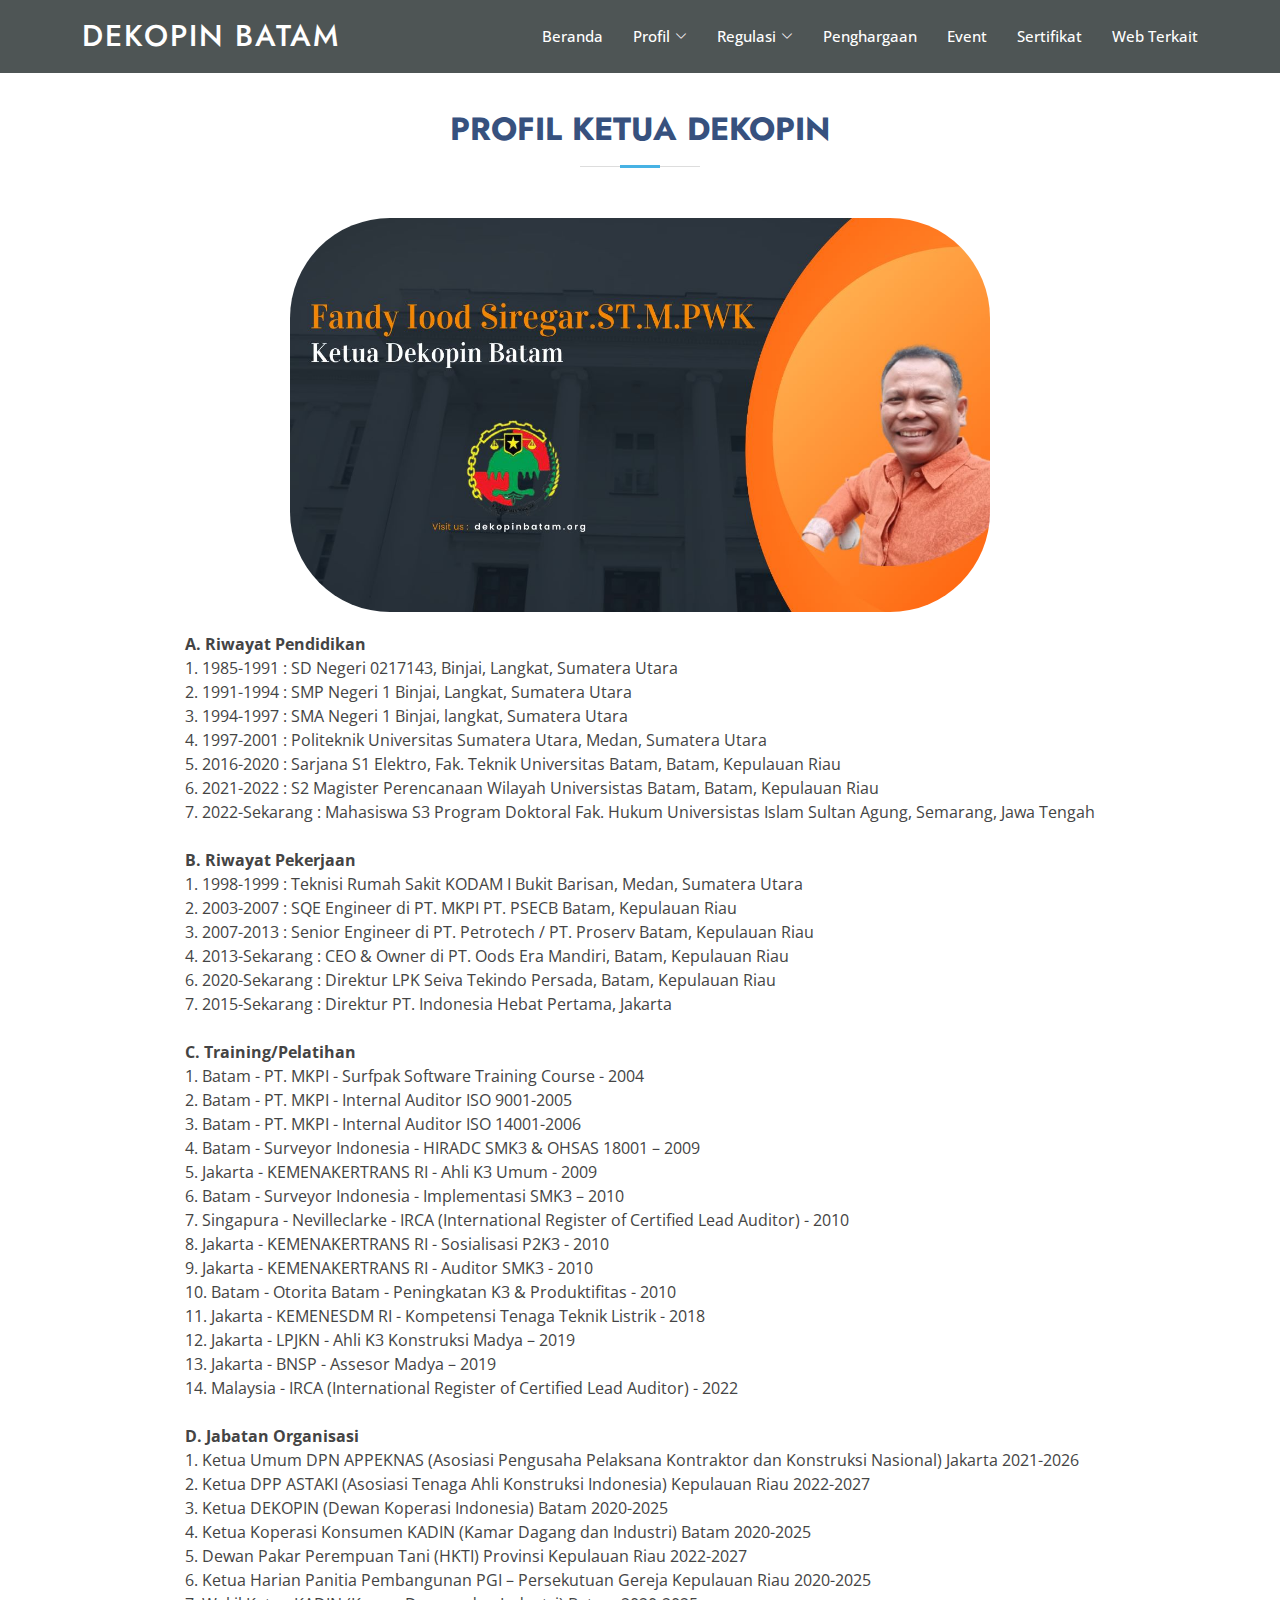
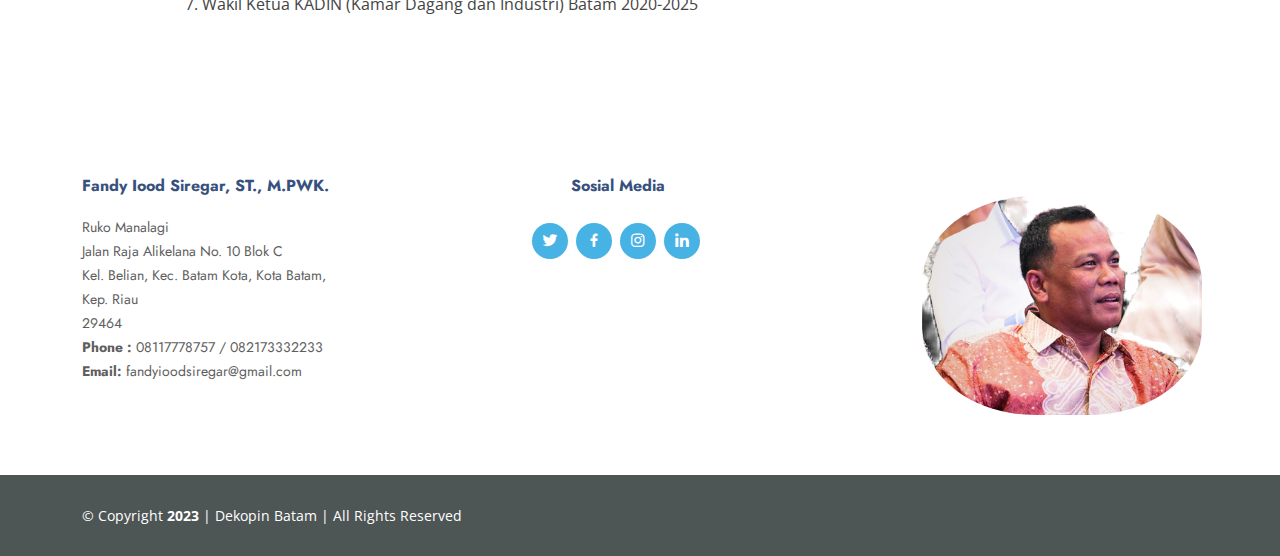
<file: profilketua.html>
<!DOCTYPE html>
<html lang="en">
  <head>
    <meta charset="utf-8" />
    <meta content="width=device-width, initial-scale=1.0" name="viewport" />

    <title>Dekopin Batam</title>
    <meta content="" name="description" />
    <meta content="" name="keywords" />

    <!-- Favicons -->
    <link href="assets/img/favicon.png" rel="icon" />
    <link href="assets/img/apple-touch-icon.png" rel="apple-touch-icon" />

    <!-- Google Fonts -->
    <link href="https://fonts.googleapis.com/css?family=Open+Sans:300,300i,400,400i,600,600i,700,700i|Jost:300,300i,400,400i,500,500i,600,600i,700,700i|Poppins:300,300i,400,400i,500,500i,600,600i,700,700i" rel="stylesheet" />

    <!-- Vendor CSS Files -->
    <link href="assets/vendor/aos/aos.css" rel="stylesheet" />
    <link href="assets/vendor/bootstrap/css/bootstrap.min.css" rel="stylesheet" />
    <link href="assets/vendor/bootstrap-icons/bootstrap-icons.css" rel="stylesheet" />
    <link href="assets/vendor/boxicons/css/boxicons.min.css" rel="stylesheet" />
    <link href="assets/vendor/glightbox/css/glightbox.min.css" rel="stylesheet" />
    <link href="assets/vendor/remixicon/remixicon.css" rel="stylesheet" />
    <link href="assets/vendor/swiper/swiper-bundle.min.css" rel="stylesheet" />

    <!-- Template Main CSS File -->
    <link href="assets/css/style.css" rel="stylesheet" />
  </head>

  <body>
    <!-- ======= Header ======= -->
    <header id="header" class="fixed-top" style="background-color: rgb(78, 85, 85)">
      <div class="container d-flex align-items-center">
        <h1 class="logo me-auto"><a href="index.html">DEKOPIN Batam</a></h1>
        <!-- Uncomment below if you prefer to use an image logo -->
        <!-- <a href="index.html" class="logo me-auto"><img src="assets/img/logo.png" alt="" class="img-fluid"></a>-->

        <nav id="navbar" class="navbar">
          <ul>
            <li><a class="nav-link scrollto" href="/index.html">Beranda</a></li>
            <li class="dropdown">
              <a href="#about"><span>Profil</span> <i class="bi bi-chevron-down"></i></a>
              <ul>
                <li><a href="/profildekopin.html">Profil Dekopin</a></li>
                <li>
                  <a href="/profilketua.html">Profil Ketua Dekopin</a>
                </li>
                <li>
                  <a href="/visi-misi.html">Visi Misi</a>
                </li>
                <li>
                  <a href="/struktur.html">Pengurus Organisasi</a>
                </li>
                <li>
                  <a href="/tugas-fungsi.html">Tugas dan Fungsi </a>
                </li>
              </ul>
            </li>

            <!-- <li><a class="nav-link scrollto" href="#portfolio">Berita</a></li> -->
            <li class="dropdown">
              <a href="#"><span>Regulasi</span> <i class="bi bi-chevron-down"></i></a>
              <ul>
                <li>
                  <a href="/uu-koperasi.html">UU KOPERASI</a>
                </li>
                <li>
                  <a href="/pp-perpres.html">PP DAN PERPRES</a>
                </li>
                <li>
                  <a href="/permen-koperasi.html">PERMEN KOPERASI</a>
                </li>
              </ul>
            </li>

            <li>
              <a class="nav-link scrollto" href="/penghargaan.html">Penghargaan</a>
            </li>
            <li>
              <a class="nav-link scrollto" href="/berita.html">Event</a
              >
            </li>
            <li>
              <a class="nav-link scrollto" href="/sertifikat.html">Sertifikat</a>
            </li>
            <li>
              <a class="nav-link scrollto" href="/web-terkait.html">Web Terkait</a>
            </li>
          </ul>
          <i class="bi bi-list mobile-nav-toggle"></i>
        </nav>
        <!-- .navbar -->
      </div>
    </header>
    <!-- End Header -->

    <section>
      <div class="section-title" style="padding-top: 50px">
        <h2>Profil Ketua Dekopin</h2>
      </div>

      <div style="display: flex; flex-direction: column; align-items: center">
        <img
          src="/assets/img/profil.jpg"
          alt="" style="border-radius: 100px; margin-bottom: 20px ;" width="700px"  />
        
        <p style="text-align: left">

          <strong>A. Riwayat Pendidikan</strong> <br />
          1. 1985-1991 : SD Negeri 0217143, Binjai, Langkat, Sumatera Utara <br />
          2. 1991-1994 : SMP Negeri 1 Binjai, Langkat, Sumatera Utara <br />
          3. 1994-1997 : SMA Negeri 1 Binjai, langkat, Sumatera Utara <br />
          4. 1997-2001 : Politeknik Universitas Sumatera Utara, Medan, Sumatera Utara <br />
          5. 2016-2020 : Sarjana S1 Elektro, Fak. Teknik Universitas Batam, Batam, Kepulauan Riau <br />
          6. 2021-2022 : S2 Magister Perencanaan Wilayah Universistas Batam, Batam, Kepulauan Riau <br />
          7. 2022-Sekarang : Mahasiswa S3 Program Doktoral Fak. Hukum Universistas Islam Sultan Agung, Semarang, Jawa Tengah<br />
          <br />

          <strong>B. Riwayat Pekerjaan</strong> <br />
          1. 1998-1999 : Teknisi Rumah Sakit KODAM I Bukit Barisan, Medan, Sumatera Utara <br />
          2. 2003-2007 : SQE Engineer di PT. MKPI PT. PSECB Batam, Kepulauan Riau <br />
          3. 2007-2013 : Senior Engineer di PT. Petrotech / PT. Proserv Batam, Kepulauan Riau <br />
          4. 2013-Sekarang : CEO & Owner di PT. Oods Era Mandiri, Batam, Kepulauan Riau <br />
          6. 2020-Sekarang : Direktur LPK Seiva Tekindo Persada, Batam, Kepulauan Riau <br />
          7. 2015-Sekarang : Direktur PT. Indonesia Hebat Pertama, Jakarta <br />
          <br />

          <strong>C. Training/Pelatihan</strong> <br />
          1. Batam - PT. MKPI - Surfpak Software Training Course - 2004 <br />
          2. Batam - PT. MKPI - Internal Auditor ISO 9001-2005 <br />
          3. Batam - PT. MKPI - Internal Auditor ISO 14001-2006 <br />
          4. Batam - Surveyor Indonesia - HIRADC SMK3 & OHSAS 18001 – 2009 <br />
          5. Jakarta - KEMENAKERTRANS RI - Ahli K3 Umum - 2009 <br />
          6. Batam - Surveyor Indonesia - Implementasi SMK3 – 2010 <br />
          7. Singapura - Nevilleclarke - IRCA (International Register of Certified Lead Auditor) - 2010 <br />
          8. Jakarta - KEMENAKERTRANS RI - Sosialisasi P2K3 - 2010 <br />
          9. Jakarta - KEMENAKERTRANS RI - Auditor SMK3 - 2010 <br />
          10. Batam - Otorita Batam - Peningkatan K3 & Produktifitas - 2010 <br />
          11. Jakarta - KEMENESDM RI - Kompetensi Tenaga Teknik Listrik - 2018 <br />
          12. Jakarta - LPJKN - Ahli K3 Konstruksi Madya – 2019 <br />
          13. Jakarta - BNSP - Assesor Madya – 2019 <br />
          14. Malaysia - IRCA (International Register of Certified Lead Auditor) - 2022 <br />
          <br />

          <strong>D. Jabatan Organisasi</strong> <br />
          1. Ketua Umum DPN APPEKNAS (Asosiasi Pengusaha Pelaksana Kontraktor dan Konstruksi Nasional) Jakarta 2021-2026 <br />
          2. Ketua DPP ASTAKI (Asosiasi Tenaga Ahli Konstruksi Indonesia) Kepulauan Riau 2022-2027 <br />
          3. Ketua DEKOPIN (Dewan Koperasi Indonesia) Batam 2020-2025 <br />
          4. Ketua Koperasi Konsumen KADIN (Kamar Dagang dan Industri) Batam 2020-2025 <br />
          5. Dewan Pakar Perempuan Tani (HKTI) Provinsi Kepulauan Riau 2022-2027 <br />
          6. Ketua Harian Panitia Pembangunan PGI – Persekutuan Gereja Kepulauan Riau 2020-2025 <br />
          7. Wakil Ketua KADIN (Kamar Dagang dan Industri) Batam 2020-2025 <br />
          <br />
        </p>
    </section>

    <!-- End Hero -->

    <main id="main"></main>
    <!-- End #main -->

    <!-- ======= Footer ======= -->
    <footer id="footer">
      <div class="footer-top">
        <div class="container">
          <div class="row">
            <div class="col-lg-3 col-md-6 footer-contact">
              <h4>Fandy Iood Siregar, ST., M.PWK.</h4>
              <p>
                Ruko Manalagi <br />
                Jalan Raja Alikelana No. 10 Blok C <br />
                Kel. Belian, Kec. Batam Kota, Kota Batam, Kep. Riau <br />
                29464 <br />
                <strong>Phone :</strong> 08117778757 / 082173332233<br />
                <strong>Email:</strong> fandyioodsiregar@gmail.com<br />
              </p>
            </div>

            <div class="col-lg-3 col-md-6 footer-links" style="text-align: center; margin-left: 120px;">
              <h4>Sosial Media</h4>
              <div class="social-links mt-3">
                <a href="https://twitter.com/Fandyiood72gar" target="blank" class="twitter"><i class="bx bxl-twitter" ></i></a>
                <a href="https://www.facebook.com/dekopinbatam.dekopinbatam" target="blank" class="facebook"><i class="bx bxl-facebook"></i></a>
                <a href="https://www.instagram.com/dekopinbatam/" target="blank" class="instagram"><i class="bx bxl-instagram"></i></a>
                <a href="https://www.linkedin.com/in/fandy-iood-a15766aa/" target="blank" class="linkedin"><i class="bx bxl-linkedin"></i></a>
              </div>
            </div>


              <div class="col-lg-3 col-md-6 footer-links">
              <img src="/assets/img/newpp.jpg"  width="280px" style="border-radius: 40%; margin-left: 150px; margin-top: 20px;" >
              </div>
            </div>
          </div>
        </div>
      </div>

      <div class="container footer-bottom clearfix">
        <div class="copyright">
          &copy; Copyright <strong><span>2023</span></strong> | Dekopin Batam | All Rights Reserved
        </div>
      </div>
    </footer>
    <!-- End Footer -->

    <div id="preloader"></div>
    <a
      href="#"
      class="back-to-top d-flex align-items-center justify-content-center"
      ><i class="bi bi-arrow-up-short"></i
    ></a>

    <!-- Vendor JS Files -->
    <script src="assets/vendor/aos/aos.js"></script>
    <script src="assets/vendor/bootstrap/js/bootstrap.bundle.min.js"></script>
    <script src="assets/vendor/glightbox/js/glightbox.min.js"></script>
    <script src="assets/vendor/isotope-layout/isotope.pkgd.min.js"></script>
    <script src="assets/vendor/swiper/swiper-bundle.min.js"></script>
    <script src="assets/vendor/waypoints/noframework.waypoints.js"></script>
    <script src="assets/vendor/php-email-form/validate.js"></script>

    <!-- Template Main JS File -->
    <script src="assets/js/main.js"></script>
  </body>
</html>
</file>
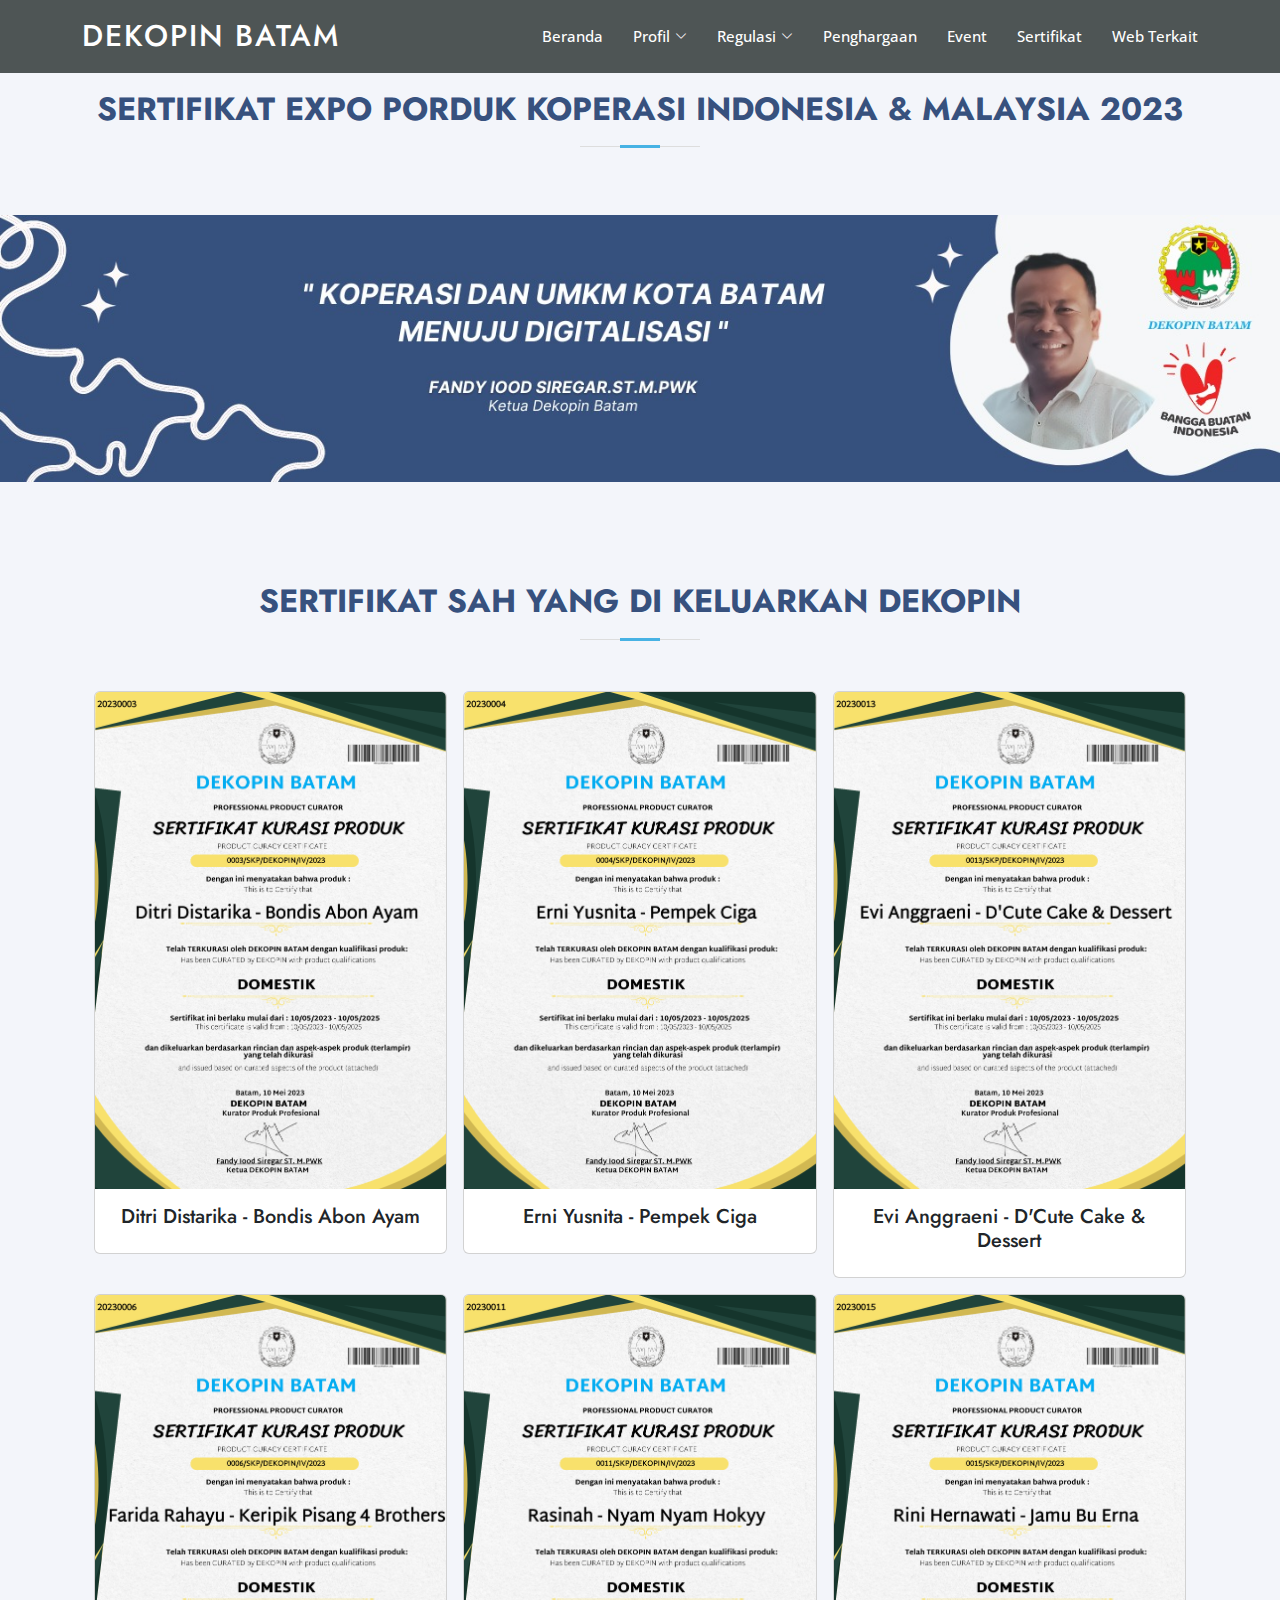
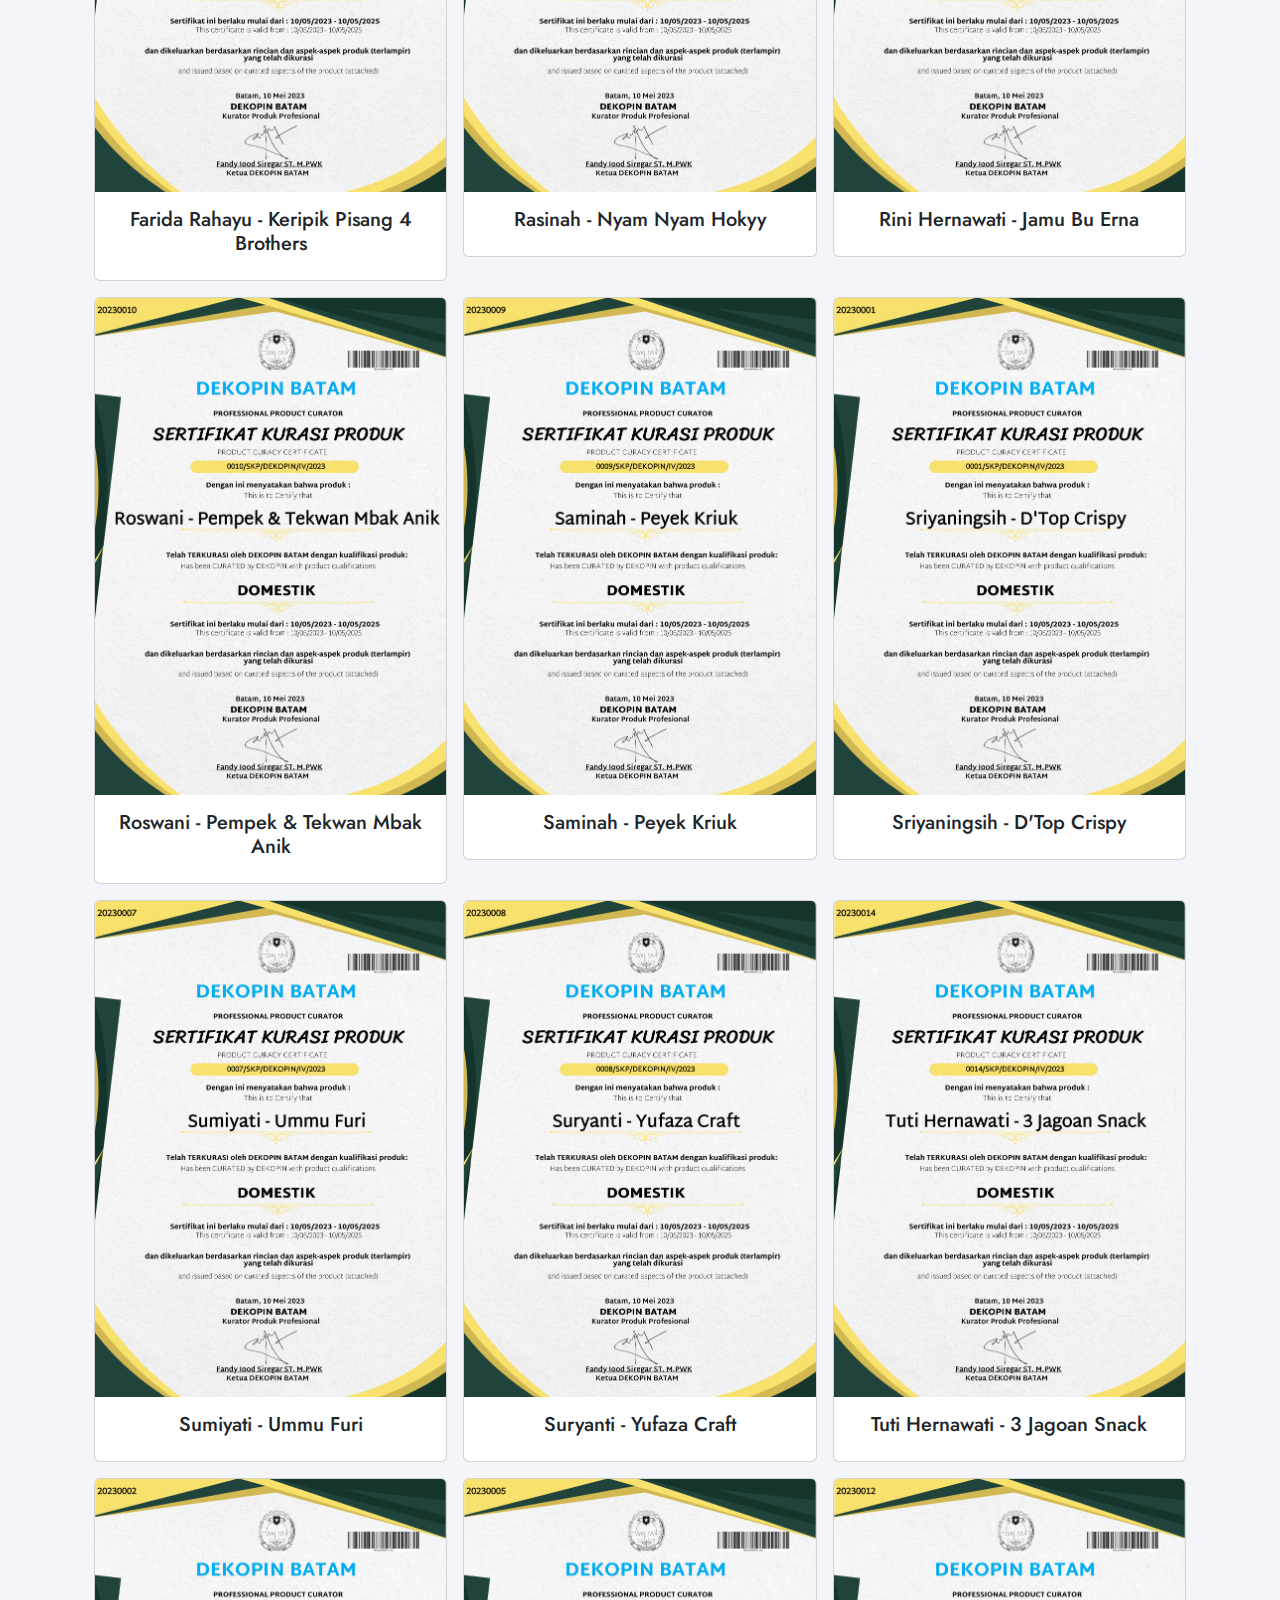
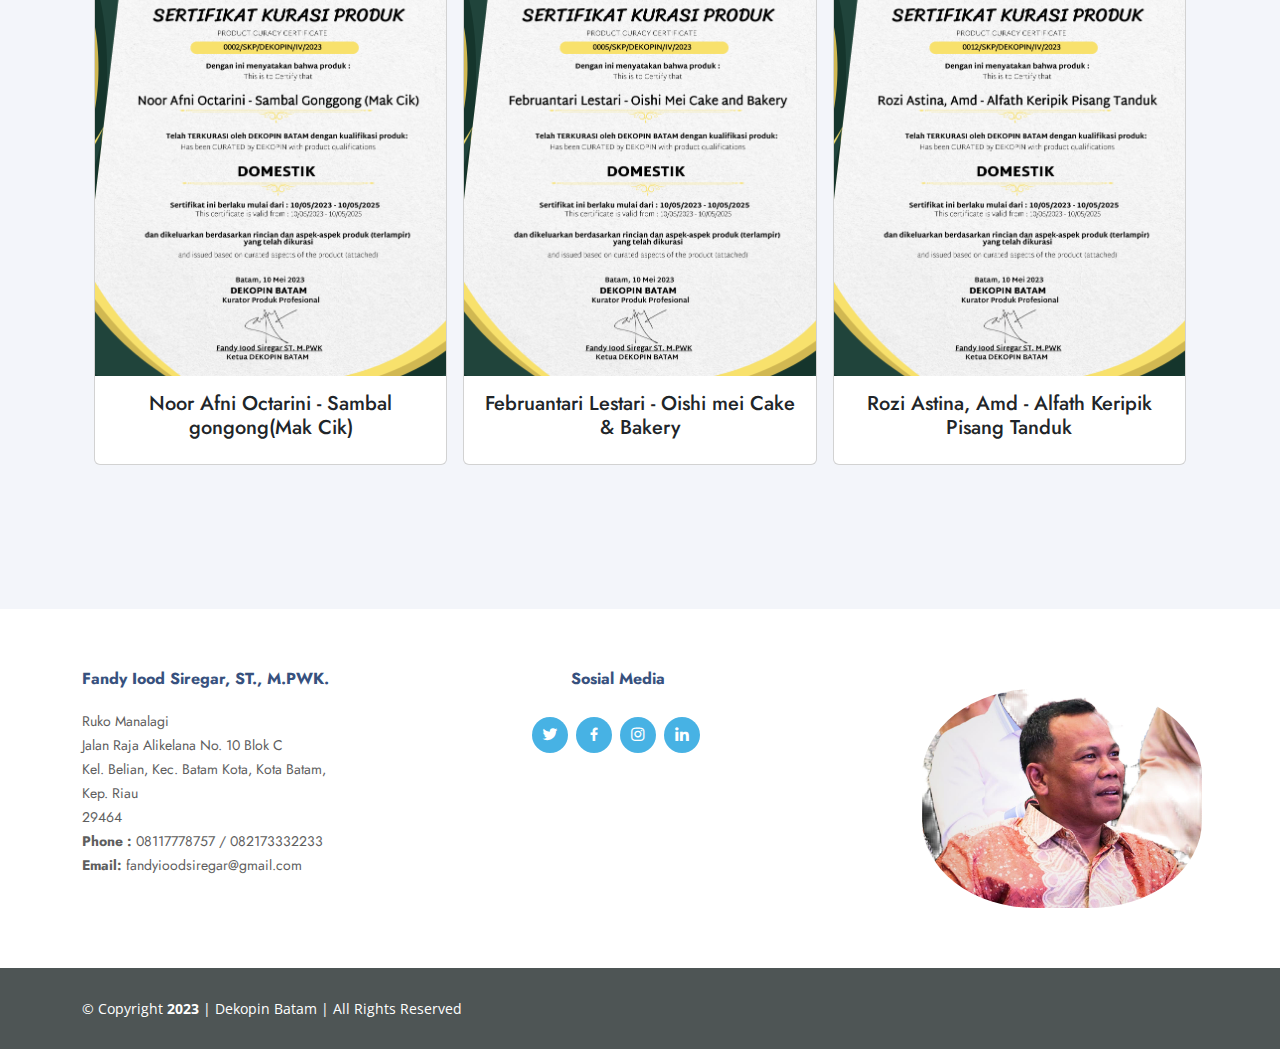
<file: sertifikat.html>
<!DOCTYPE html>
<html lang="en">
  <head>
    <meta charset="utf-8" />
    <meta content="width=device-width, initial-scale=1.0" name="viewport" />

    <title>Dekopin Batam</title>
    <meta content="" name="description" />
    <meta content="" name="keywords" />

    <!-- Favicons -->
    <link href="assets/img/favicon.png" rel="icon" />
    <link href="assets/img/apple-touch-icon.png" rel="apple-touch-icon" />

    <!-- Google Fonts -->
    <link href="https://fonts.googleapis.com/css?family=Open+Sans:300,300i,400,400i,600,600i,700,700i|Jost:300,300i,400,400i,500,500i,600,600i,700,700i|Poppins:300,300i,400,400i,500,500i,600,600i,700,700i" rel="stylesheet" />

    <!-- Vendor CSS Files -->
    <link href="assets/vendor/aos/aos.css" rel="stylesheet" />
    <link href="assets/vendor/bootstrap/css/bootstrap.min.css" rel="stylesheet" />
    <link href="assets/vendor/bootstrap-icons/bootstrap-icons.css" rel="stylesheet" />
    <link href="assets/vendor/boxicons/css/boxicons.min.css" rel="stylesheet" />
    <link href="assets/vendor/glightbox/css/glightbox.min.css" rel="stylesheet" />
    <link href="assets/vendor/remixicon/remixicon.css" rel="stylesheet" />
    <link href="assets/vendor/swiper/swiper-bundle.min.css" rel="stylesheet" />

    <!-- Template Main CSS File -->
    <link href="assets/css/style.css" rel="stylesheet" />
  </head>

  <body>
    <!-- ======= Header ======= -->
    <header id="header" class="fixed-top" style="background-color: rgb(78, 85, 85)">
      <div class="container d-flex align-items-center">
        <h1 class="logo me-auto"><a href="index.html">DEKOPIN BATAM</a></h1>
        <!-- Uncomment below if you prefer to use an image logo -->
        <!-- <a href="index.html" class="logo me-auto"><img src="assets/img/logo.png" alt="" class="img-fluid"></a>-->

        <nav id="navbar" class="navbar">
          <ul>
            <li><a class="nav-link scrollto" href="/index.html">Beranda</a></li>
            <li class="dropdown">
              <a href="#about"><span>Profil</span> <i class="bi bi-chevron-down"></i></a>
              <ul>
                <li><a href="/profildekopin.html">Profil Dekopin</a></li>
                <li>
                  <a href="/profilketua.html">Profil Ketua Dekopin</a>
                </li>
                <li>
                  <a href="/visi-misi.html">Visi Misi</a>
                </li>
                <li>
                  <a href="/struktur.html">Pengurus Organisasi</a>
                </li>
                <li>
                  <a href="/tugas-fungsi.html">Tugas dan Fungsi </a>
                </li>
              </ul>
            </li>

            <!-- <li><a class="nav-link scrollto" href="#portfolio">Berita</a></li> -->
            <li class="dropdown">
              <a href="#"><span>Regulasi</span> <i class="bi bi-chevron-down"></i></a>
              <ul>
                <li>
                  <a href="/uu-koperasi.html">UU KOPERASI</a>
                </li>
                <li>
                  <a href="/pp-perpres.html">PP DAN PERPRES</a>
                </li>
                <li>
                  <a href="/permen-koperasi.html">PERMEN KOPERASI</a>
                </li>
              </ul>
            </li>

            <li>
              <a class="nav-link scrollto" href="/penghargaan.html">Penghargaan</a>
            </li>
            <li>
              <a class="nav-link scrollto" href="/berita.html">Event</a
              >
            </li>
            <li>
              <a class="nav-link scrollto" href="/sertifikat.html">Sertifikat</a>
            </li>
            <li>
              <a class="nav-link scrollto" href="/web-terkait.html">Web Terkait</a>
            </li>
          </ul>
          <i class="bi bi-list mobile-nav-toggle"></i>
        </nav>
        <!-- .navbar -->
      </div>
    </header>
    <!-- End Header -->

   
        </div>
      </div>

      <!-- ======= Sertifikat Section ======= -->
      <section id="sertifikat" class="sertifikat section-bg" style="margin-top: 30px;">
        <div class="container" data-aos="fade-up">
          <div class="section-title">
            <h2>Sertifikat Expo Porduk Koperasi Indonesia & Malaysia 2023</h2>
          </div>
        </div>
        <div
          style="
            display: flex;
            justify-content: center;
            align-items: center;
            height: 300px;
          ">
          <img
            src="assets/img/fandy-2.jpeg"
            class="img-fluid animated"
            alt=""
            style="max-width: 100%; max-height: 100%"
          />
        </div>
        <br />
        <div
          style="
            text-align: center;
            max-width: 100%;
            margin-left: auto;
            margin-right: auto;
            padding: 0 20px;
          "
        >
            <section id="karir" class="penghargaan section-bg">
        <div class="container" data-aos="fade-up">
          <div class="section-title">
            <h2>Sertifikat Sah yang di Keluarkan Dekopin</h2>
          </div>

          <div class="container">
            <div class="row g-3">
              <div class="col-12 col-md-6 col-lg-4">
                <div class="card">
                  <img src="/assets/img/final (2)/final/Ditri Distarika - Bondis Abon Ayam.jpg" alt="" class="card-img-top" />
                  <div class="card-body">
                    <h5 class="card-title">Ditri Distarika - Bondis Abon Ayam</h5>
                  </div>
                </div>
              </div>
              <div class="col-12 col-md-6 col-lg-4">
                <div class="card">
                  <img src="/assets/img/final (2)/final/Erni Yusnita - Pempek Ciga.jpg" alt="" class="card-img-top" />
                  <div class="card-body">
                    <h5 class="card-title">Erni Yusnita - Pempek Ciga</h5>
                  </div>
                </div>
              </div>
               <div class="col-12 col-md-6 col-lg-4">
                <div class="card">
                  <img src="/assets/img/final (2)/final/Evi Anggraeni - D'Cute Cake & Dessert.jpg" alt="" class="card-img-top" />
                  <div class="card-body">
                    <h5 class="card-title">Evi Anggraeni - D'Cute Cake & Dessert</h5>
                    <p class="card-text">
                  </div>
                </div>
              </div>
               <div class="col-12 col-md-6 col-lg-4">
                <div class="card">
                  <img src="/assets/img/final (2)/final/Farida Rahayu - Keripik Pisang 4 Brothers.jpg" alt="" class="card-img-top" />
                  <div class="card-body">
                    <h5 class="card-title">Farida Rahayu - Keripik Pisang 4 Brothers</h5>
                    <p class="card-text">
                  </div>
                </div>
              </div>
               <div class="col-12 col-md-6 col-lg-4">
                <div class="card">
                  <img src="/assets/img/final (2)/final/Rasinah - Nyam Nyam Hokyy.jpg" alt="" class="card-img-top" />
                  <div class="card-body">
                    <h5 class="card-title">Rasinah - Nyam Nyam Hokyy</h5>
                    <p class="card-text">
                  </div>
                </div>
              </div>
               <div class="col-12 col-md-6 col-lg-4">
                <div class="card">
                  <img src="/assets/img/final (2)/final/Rini Hernawati - Jamu Bu Erna.jpg" alt="" class="card-img-top" />
                  <div class="card-body">
                    <h5 class="card-title">Rini Hernawati - Jamu Bu Erna</h5>
                    <p class="card-text">
                  </div>
                </div>
              </div>
               <div class="col-12 col-md-6 col-lg-4">
                <div class="card">
                  <img src="/assets/img/final (2)/final/Roswani - Pempek & Tekwan Mbak Anik.jpg" alt="" class="card-img-top" />
                  <div class="card-body">
                    <h5 class="card-title">Roswani - Pempek & Tekwan Mbak Anik</h5>
                    <p class="card-text">
                  </div>
                </div>
              </div>
               <div class="col-12 col-md-6 col-lg-4">
                <div class="card">
                  <img src="/assets/img/final (2)/final/Saminah - Peyek Kriuk.jpg" alt="" class="card-img-top" />
                  <div class="card-body">
                    <h5 class="card-title">Saminah - Peyek Kriuk</h5>
                    <p class="card-text">
                  </div>
                </div>
              </div>
               <div class="col-12 col-md-6 col-lg-4">
                <div class="card">
                  <img src="/assets/img/final (2)/final/Sriyaningsih - D'Top Crispy.jpg" alt="" class="card-img-top" />
                  <div class="card-body">
                    <h5 class="card-title">Sriyaningsih - D'Top Crispy</h5>
                    <p class="card-text">
                  </div>
                </div>
              </div>
               <div class="col-12 col-md-6 col-lg-4">
                <div class="card">
                  <img src="/assets/img/final (2)/final/Sumiyati - Ummu Furi.jpg" alt="" class="card-img-top" />
                  <div class="card-body">
                    <h5 class="card-title">Sumiyati - Ummu Furi</h5>
                    <p class="card-text">
                  </div>
                </div>
              </div>
               <div class="col-12 col-md-6 col-lg-4">
                <div class="card">
                  <img src="/assets/img/final (2)/final/Suryanti - Yufaza Craft.jpg" alt="" class="card-img-top" />
                  <div class="card-body">
                    <h5 class="card-title">Suryanti - Yufaza Craft</h5>
                    <p class="card-text">
                  </div>
                </div>
              </div>
               <div class="col-12 col-md-6 col-lg-4">
                <div class="card">
                  <img src="/assets/img/final (2)/final/Tuti Hernawati - 3 Jagoan Snack.jpg" alt="" class="card-img-top" />
                  <div class="card-body">
                    <h5 class="card-title">Tuti Hernawati - 3 Jagoan Snack</h5>
                    <p class="card-text">
                  </div>
                </div>
              </div>
               <div class="col-12 col-md-6 col-lg-4">
                <div class="card">
                  <img src="/assets/img/final (2)/final/20230002.jpg" alt="" class="card-img-top" />
                  <div class="card-body">
                    <h5 class="card-title">Noor Afni Octarini - Sambal gongong(Mak Cik)</h5>
                    <p class="card-text">
                  </div>
                </div>
              </div>
              
              <div class="col-12 col-md-6 col-lg-4">
                <div class="card">
                  <img src="/assets/img/final (2)/final/20230005.jpg" alt="" class="card-img-top" />
                  <div class="card-body">
                    <h5 class="card-title">Februantari Lestari - Oishi mei Cake & Bakery</h5>
                    <p class="card-text">
                  </div>
                </div>
              </div>
              <div class="col-12 col-md-6 col-lg-4">
                <div class="card">
                  <img src="/assets/img/final (2)/final/20230012.jpg" alt="" class="card-img-top" />
                  <div class="card-body">
                    <h5 class="card-title">Rozi Astina, Amd - Alfath Keripik Pisang Tanduk</h5>
                    <p class="card-text">
                  </div>
                </div>
              </div>
            </div>
          </div>
        </div>

        <br />
      </section>
        </div>
      </section>
      <!-- End About Us Section -->

      <!-- ======= Karir Section ======= -->
    
      <!-- End Penghargaan Section -->
    </main>
    <!-- End #main -->

    <!-- ======= Footer ======= -->
 <footer id="footer">
      <div class="footer-top">
        <div class="container">
          <div class="row">
            <div class="col-lg-3 col-md-6 footer-contact">
              <h4>Fandy Iood Siregar, ST., M.PWK.</h4>
              <p>
                Ruko Manalagi <br />
                Jalan Raja Alikelana No. 10 Blok C <br />
                Kel. Belian, Kec. Batam Kota, Kota Batam, Kep. Riau <br />
                29464 <br />
                <strong>Phone :</strong> 08117778757 / 082173332233<br />
                <strong>Email:</strong> fandyioodsiregar@gmail.com<br />
              </p>
            </div>

            <div class="col-lg-3 col-md-6 footer-links" style="text-align: center; margin-left: 120px;">
              <h4>Sosial Media</h4>
              <div class="social-links mt-3">
                <a href="https://twitter.com/Fandyiood72gar" target="blank" class="twitter"><i class="bx bxl-twitter" ></i></a>
                <a href="https://www.facebook.com/dekopinbatam.dekopinbatam" target="blank" class="facebook"><i class="bx bxl-facebook"></i></a>
                <a href="https://www.instagram.com/dekopinbatam/" target="blank" class="instagram"><i class="bx bxl-instagram"></i></a>
                <a href="https://www.linkedin.com/in/fandy-iood-a15766aa/" target="blank" class="linkedin"><i class="bx bxl-linkedin"></i></a>
              </div>
            </div>


              <div class="col-lg-3 col-md-6 footer-links">
              <img src="/assets/img/newpp.jpg"  width="280px" style="border-radius: 40%; margin-left: 150px; margin-top: 20px;" >
              </div>
            </div>
          </div>
        </div>
      </div>

      <div class="container footer-bottom clearfix">
        <div class="copyright">
          &copy; Copyright <strong><span>2023</span></strong> | Dekopin Batam | All Rights Reserved
        </div>
      </div>
    </footer>
    <!-- End Footer -->

    <div id="preloader"></div>
    <a
      href="#"
      class="back-to-top d-flex align-items-center justify-content-center"
      ><i class="bi bi-arrow-up-short"></i
    ></a>

    <!-- Vendor JS Files -->
    <script src="assets/vendor/aos/aos.js"></script>
    <script src="assets/vendor/bootstrap/js/bootstrap.bundle.min.js"></script>
    <script src="assets/vendor/glightbox/js/glightbox.min.js"></script>
    <script src="assets/vendor/isotope-layout/isotope.pkgd.min.js"></script>
    <script src="assets/vendor/swiper/swiper-bundle.min.js"></script>
    <script src="assets/vendor/waypoints/noframework.waypoints.js"></script>
    <script src="assets/vendor/php-email-form/validate.js"></script>

    <!-- Template Main JS File -->
    <script src="assets/js/main.js"></script>
  </body>
</html>
</file>
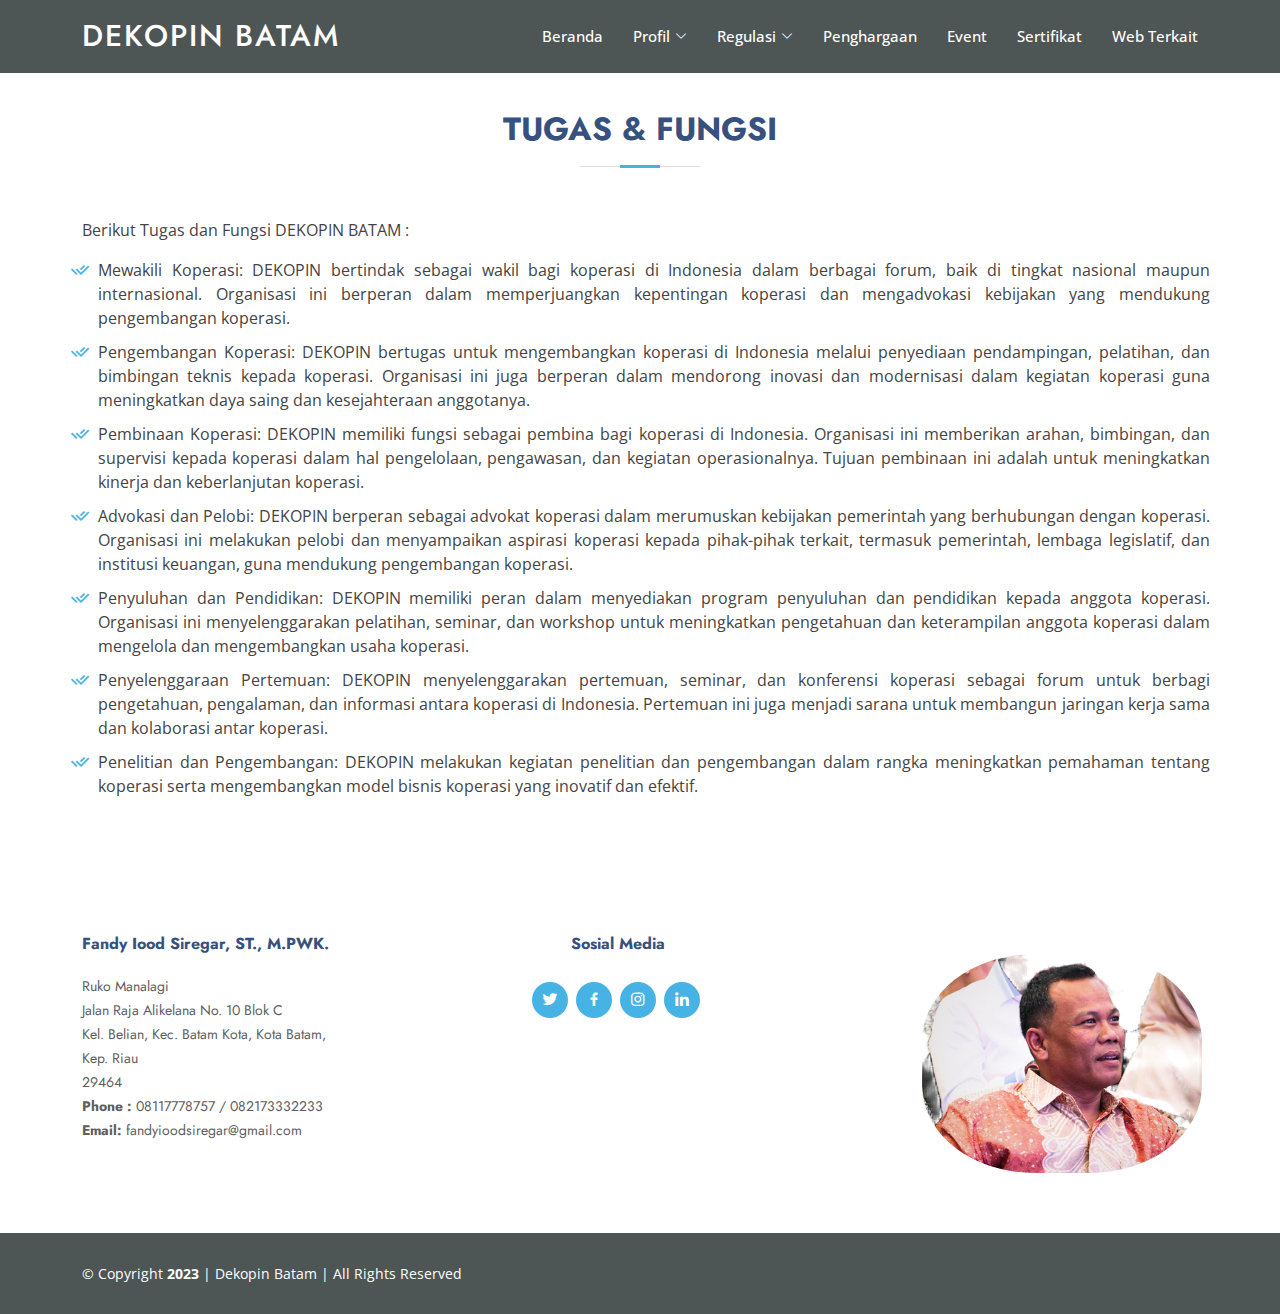
<file: tugas-fungsi.html>
<!DOCTYPE html>
<html lang="en">
  <head>
    <meta charset="utf-8" />
    <meta content="width=device-width, initial-scale=1.0" name="viewport" />

    <title>Dekopin Batam</title>
    <meta content="" name="description" />
    <meta content="" name="keywords" />

    <!-- Favicons -->
    <link href="assets/img/favicon.png" rel="icon" />
    <link href="assets/img/apple-touch-icon.png" rel="apple-touch-icon" />

    <!-- Google Fonts -->
    <link href="https://fonts.googleapis.com/css?family=Open+Sans:300,300i,400,400i,600,600i,700,700i|Jost:300,300i,400,400i,500,500i,600,600i,700,700i|Poppins:300,300i,400,400i,500,500i,600,600i,700,700i" rel="stylesheet" />

    <!-- Vendor CSS Files -->
    <link href="assets/vendor/aos/aos.css" rel="stylesheet" />
    <link href="assets/vendor/bootstrap/css/bootstrap.min.css" rel="stylesheet" />
    <link href="assets/vendor/bootstrap-icons/bootstrap-icons.css" rel="stylesheet" />
    <link href="assets/vendor/boxicons/css/boxicons.min.css" rel="stylesheet" />
    <link href="assets/vendor/glightbox/css/glightbox.min.css" rel="stylesheet" />
    <link href="assets/vendor/remixicon/remixicon.css" rel="stylesheet" />
    <link href="assets/vendor/swiper/swiper-bundle.min.css" rel="stylesheet" />

    <!-- Template Main CSS File -->
    <link href="assets/css/style.css" rel="stylesheet" />
  </head>

  <body>
    <!-- ======= Header ======= -->
    <header id="header" class="fixed-top" style="background-color: rgb(78, 85, 85)">
      <div class="container d-flex align-items-center">
        <h1 class="logo me-auto"><a href="index.html">DEKOPIN BATAM</a></h1>
        <!-- Uncomment below if you prefer to use an image logo -->
        <!-- <a href="index.html" class="logo me-auto"><img src="assets/img/logo.png" alt="" class="img-fluid"></a>-->

        <nav id="navbar" class="navbar">
          <ul>
            <li><a class="nav-link scrollto" href="/index.html">Beranda</a></li>
            <li class="dropdown">
              <a href="#about"><span>Profil</span> <i class="bi bi-chevron-down"></i></a>
              <ul>
                <li><a href="/profildekopin.html">Profil Dekopin</a></li>
                <li>
                  <a href="/profilketua.html">Profil Ketua Dekopin</a>
                </li>
                <li>
                  <a href="/visi-misi.html">Visi Misi</a>
                </li>
                <li>
                  <a href="/struktur.html">Pengurus Organisasi</a>
                </li>
                <li>
                  <a href="/tugas-fungsi.html">Tugas dan Fungsi </a>
                </li>
              </ul>
            </li>

            <!-- <li><a class="nav-link scrollto" href="#portfolio">Berita</a></li> -->
            <li class="dropdown">
              <a href="#"><span>Regulasi</span> <i class="bi bi-chevron-down"></i></a>
              <ul>
                <li>
                  <a href="/uu-koperasi.html">UU KOPERASI</a>
                </li>
                <li>
                  <a href="/pp-perpres.html">PP DAN PERPRES</a>
                </li>
                <li>
                  <a href="/permen-koperasi.html">PERMEN KOPERASI</a>
                </li>
              </ul>
            </li>

            <li>
              <a class="nav-link scrollto" href="/penghargaan.html">Penghargaan</a>
            </li>
            <li>
              <a class="nav-link scrollto" href="/berita.html">Event</a
              >
            </li>
            <li>
              <a class="nav-link scrollto" href="/sertifikat.html">Sertifikat</a>
            </li>
            <li>
              <a class="nav-link scrollto" href="/web-terkait.html">Web Terkait</a>
            </li>
          </ul>
          <i class="bi bi-list mobile-nav-toggle"></i>
        </nav>
        <!-- .navbar -->
      </div>
    </header>
    <!-- End Header -->


        <section id="about" class="about">
        <div class="container" data-aos="fade-up">

 <div class="section-title" style="padding-top: 50px;">
            <h2>Tugas & Fungsi </h2>
          </div>
          <div class="row content">
            <p>
            Berikut Tugas dan Fungsi DEKOPIN BATAM : 
            </p>
            <ul style="text-align: left">
              <li>
                <i class="ri-check-double-line"></i>Mewakili Koperasi: DEKOPIN bertindak sebagai wakil bagi koperasi di Indonesia dalam berbagai forum, baik di tingkat nasional maupun internasional. Organisasi ini berperan dalam memperjuangkan kepentingan koperasi dan mengadvokasi kebijakan yang mendukung pengembangan koperasi.
              </li>
              <li>
                <i class="ri-check-double-line"></i>Pengembangan Koperasi: DEKOPIN bertugas untuk mengembangkan koperasi di Indonesia melalui penyediaan pendampingan, pelatihan, dan bimbingan teknis kepada koperasi. Organisasi ini juga berperan dalam mendorong inovasi dan modernisasi dalam kegiatan koperasi guna meningkatkan daya saing dan kesejahteraan anggotanya.
              </li>
              <li>
                <i class="ri-check-double-line"></i>Pembinaan Koperasi: DEKOPIN memiliki fungsi sebagai pembina bagi koperasi di Indonesia. Organisasi ini memberikan arahan, bimbingan, dan supervisi kepada koperasi dalam hal pengelolaan, pengawasan, dan kegiatan operasionalnya. Tujuan pembinaan ini adalah untuk meningkatkan kinerja dan keberlanjutan koperasi.
              </li>
              <li>
                <i class="ri-check-double-line"></i> Advokasi dan Pelobi: DEKOPIN berperan sebagai advokat koperasi dalam merumuskan kebijakan pemerintah yang berhubungan dengan koperasi. Organisasi ini melakukan pelobi dan menyampaikan aspirasi koperasi kepada pihak-pihak terkait, termasuk pemerintah, lembaga legislatif, dan institusi keuangan, guna mendukung pengembangan koperasi.
              </li>
              <li>
                <i class="ri-check-double-line"></i> Penyuluhan dan Pendidikan: DEKOPIN memiliki peran dalam menyediakan program penyuluhan dan pendidikan kepada anggota koperasi. Organisasi ini menyelenggarakan pelatihan, seminar, dan workshop untuk meningkatkan pengetahuan dan keterampilan anggota koperasi dalam mengelola dan mengembangkan usaha koperasi.
              </li>
               <li>
                <i class="ri-check-double-line"></i> Penyelenggaraan Pertemuan: DEKOPIN menyelenggarakan pertemuan, seminar, dan konferensi koperasi sebagai forum untuk berbagi pengetahuan, pengalaman, dan informasi antara koperasi di Indonesia. Pertemuan ini juga menjadi sarana untuk membangun jaringan kerja sama dan kolaborasi antar koperasi.
              </li>
               <li>
                <i class="ri-check-double-line"></i> Penelitian dan Pengembangan: DEKOPIN melakukan kegiatan penelitian dan pengembangan dalam rangka meningkatkan pemahaman tentang koperasi serta mengembangkan model bisnis koperasi yang inovatif dan efektif.
              </li>
            </ul>
          </div>
        </div>
      </section> 
      <!-- End About Us Section -->


    <!-- End Hero -->

    <main id="main">
     
 
    </main>
    <!-- End #main -->

    <!-- ======= Footer ======= -->
    <footer id="footer">
      <div class="footer-top">
        <div class="container">
          <div class="row">
            <div class="col-lg-3 col-md-6 footer-contact">
              <h4>Fandy Iood Siregar, ST., M.PWK.</h4>
              <p>
                Ruko Manalagi <br />
                Jalan Raja Alikelana No. 10 Blok C <br />
                Kel. Belian, Kec. Batam Kota, Kota Batam, Kep. Riau <br />
                29464 <br />
                <strong>Phone :</strong> 08117778757 / 082173332233<br />
                <strong>Email:</strong> fandyioodsiregar@gmail.com<br />
              </p>
            </div>

            <div class="col-lg-3 col-md-6 footer-links" style="text-align: center; margin-left: 120px;">
              <h4>Sosial Media</h4>
              <div class="social-links mt-3">
                <a href="https://twitter.com/Fandyiood72gar" target="blank" class="twitter"><i class="bx bxl-twitter" ></i></a>
                <a href="https://www.facebook.com/dekopinbatam.dekopinbatam" target="blank" class="facebook"><i class="bx bxl-facebook"></i></a>
                <a href="https://www.instagram.com/dekopinbatam/" target="blank" class="instagram"><i class="bx bxl-instagram"></i></a>
                <a href="https://www.linkedin.com/in/fandy-iood-a15766aa/" target="blank" class="linkedin"><i class="bx bxl-linkedin"></i></a>
              </div>
            </div>


              <div class="col-lg-3 col-md-6 footer-links">
              <img src="/assets/img/newpp.jpg"  width="280px" style="border-radius: 40%; margin-left: 150px; margin-top: 20px;" >
              </div>
            </div>
          </div>
        </div>
      </div>

      <div class="container footer-bottom clearfix">
        <div class="copyright">
          &copy; Copyright <strong><span>2023</span></strong> | Dekopin Batam | All Rights Reserved
        </div>
      </div>
    </footer>
    <!-- End Footer -->

    <div id="preloader"></div>
    <a
      href="#"
      class="back-to-top d-flex align-items-center justify-content-center"
      ><i class="bi bi-arrow-up-short"></i
    ></a>

    <!-- Vendor JS Files -->
    <script src="assets/vendor/aos/aos.js"></script>
    <script src="assets/vendor/bootstrap/js/bootstrap.bundle.min.js"></script>
    <script src="assets/vendor/glightbox/js/glightbox.min.js"></script>
    <script src="assets/vendor/isotope-layout/isotope.pkgd.min.js"></script>
    <script src="assets/vendor/swiper/swiper-bundle.min.js"></script>
    <script src="assets/vendor/waypoints/noframework.waypoints.js"></script>
    <script src="assets/vendor/php-email-form/validate.js"></script>

    <!-- Template Main JS File -->
    <script src="assets/js/main.js"></script>
  </body>
</html>
</file>
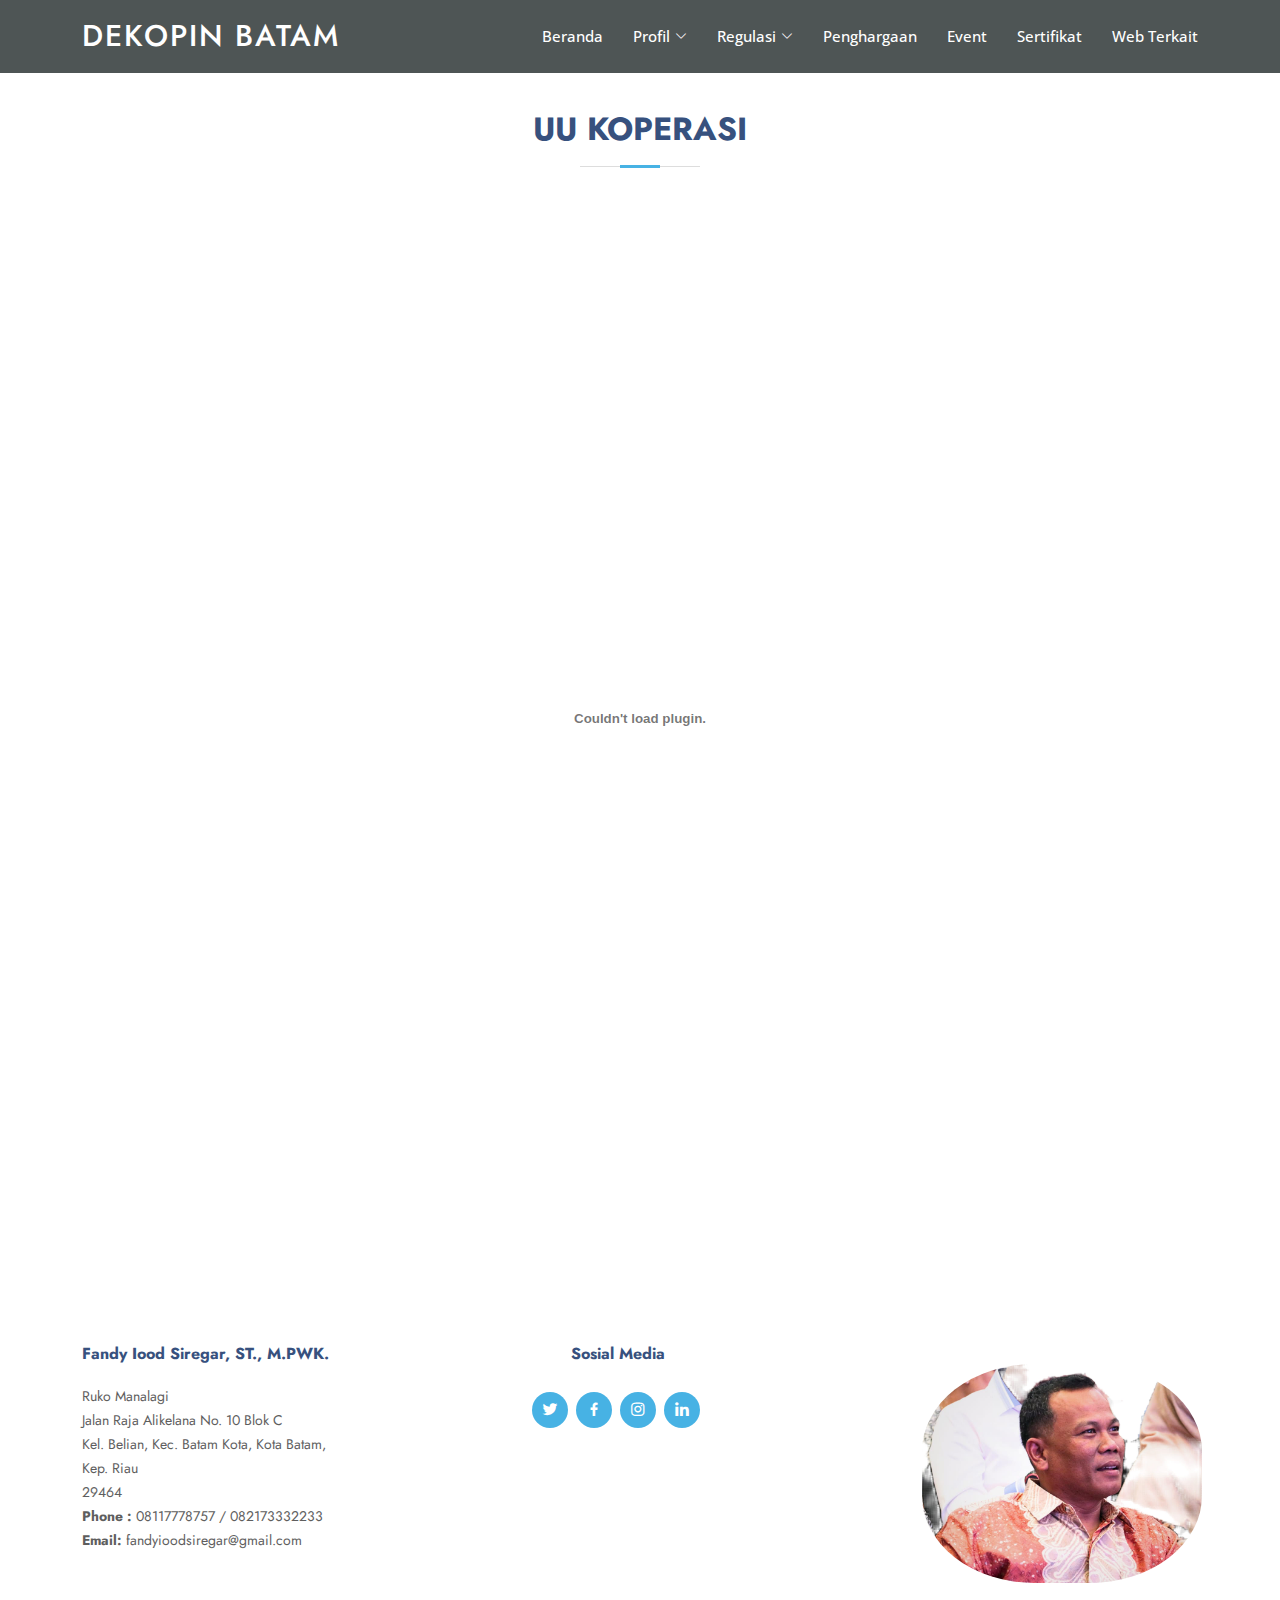
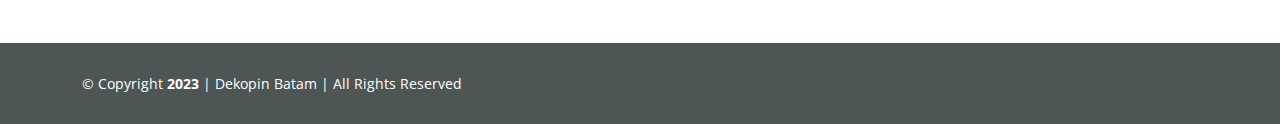
<file: uu-koperasi.html>
<!DOCTYPE html>
<html lang="en">
  <head>
    <meta charset="utf-8" />
    <meta content="width=device-width, initial-scale=1.0" name="viewport" />

    <title>Dekopin Batam</title>
    <meta content="" name="description" />
    <meta content="" name="keywords" />

    <!-- Favicons -->
    <link href="assets/img/favicon.png" rel="icon" />
    <link href="assets/img/apple-touch-icon.png" rel="apple-touch-icon" />

    <!-- Google Fonts -->
    <link href="https://fonts.googleapis.com/css?family=Open+Sans:300,300i,400,400i,600,600i,700,700i|Jost:300,300i,400,400i,500,500i,600,600i,700,700i|Poppins:300,300i,400,400i,500,500i,600,600i,700,700i" rel="stylesheet" />

    <!-- Vendor CSS Files -->
    <link href="assets/vendor/aos/aos.css" rel="stylesheet" />
    <link href="assets/vendor/bootstrap/css/bootstrap.min.css" rel="stylesheet" />
    <link href="assets/vendor/bootstrap-icons/bootstrap-icons.css" rel="stylesheet" />
    <link href="assets/vendor/boxicons/css/boxicons.min.css" rel="stylesheet" />
    <link href="assets/vendor/glightbox/css/glightbox.min.css" rel="stylesheet" />
    <link href="assets/vendor/remixicon/remixicon.css" rel="stylesheet" />
    <link href="assets/vendor/swiper/swiper-bundle.min.css" rel="stylesheet" />

    <!-- Template Main CSS File -->
    <link href="assets/css/style.css" rel="stylesheet" />
  </head>

  <body>
    <!-- ======= Header ======= -->
    <header id="header" class="fixed-top" style="background-color: rgb(78, 85, 85)">
      <div class="container d-flex align-items-center">
        <h1 class="logo me-auto"><a href="index.html">DEKOPIN BATAM</a></h1>
        <!-- Uncomment below if you prefer to use an image logo -->
        <!-- <a href="index.html" class="logo me-auto"><img src="assets/img/logo.png" alt="" class="img-fluid"></a>-->

        <nav id="navbar" class="navbar">
          <ul>
            <li><a class="nav-link scrollto" href="/index.html">Beranda</a></li>
            <li class="dropdown">
              <a href="#about"><span>Profil</span> <i class="bi bi-chevron-down"></i></a>
              <ul>
                <li><a href="/profildekopin.html">Profil Dekopin</a></li>
                <li>
                  <a href="/profilketua.html">Profil Ketua Dekopin</a>
                </li>
                <li>
                  <a href="/visi-misi.html">Visi Misi</a>
                </li>
                <li>
                  <a href="/struktur.html">Pengurus Organisasi</a>
                </li>
                <li>
                  <a href="/tugas-fungsi.html">Tugas dan Fungsi </a>
                </li>
              </ul>
            </li>

            <!-- <li><a class="nav-link scrollto" href="#portfolio">Berita</a></li> -->
            <li class="dropdown">
              <a href="#"><span>Regulasi</span> <i class="bi bi-chevron-down"></i></a>
              <ul>
                <li>
                  <a href="/uu-koperasi.html">UU KOPERASI</a>
                </li>
                <li>
                  <a href="/pp-perpres.html">PP DAN PERPRES</a>
                </li>
                <li>
                  <a href="/permen-koperasi.html">PERMEN KOPERASI</a>
                </li>
              </ul>
            </li>

            <li>
              <a class="nav-link scrollto" href="/penghargaan.html">Penghargaan</a>
            </li>
            <li>
              <a class="nav-link scrollto" href="/berita.html">Event</a>
            </li>
            <li>
              <a class="nav-link scrollto" href="/sertifikat.html">Sertifikat</a>
            </li>
            <li>
              <a class="nav-link scrollto" href="/web-terkait.html">Web Terkait</a>
            </li>
          </ul>
          <i class="bi bi-list mobile-nav-toggle"></i>
        </nav>
        <!-- .navbar -->
      </div>
    </header>
    <!-- End Header -->
    <!-- Section -->
    <section id="about" class="about">
      <div class="container" data-aos="fade-up">
        <div class="section-title" style="padding-top: 50px">
          <h2>UU KOPERASI</h2>
        </div>
        <embed src="/assets/img/uu/uu-koperasi.pdf" type="application/pdf" width="100%" height="1000px" />
      </div>
    </section>
    <!-- End About Us Section -->

    <!-- End Hero -->

    <main id="main"></main>
    <!-- End #main -->

    <!-- ======= Footer ======= -->
   <footer id="footer">
      <div class="footer-top">
        <div class="container">
          <div class="row">
            <div class="col-lg-3 col-md-6 footer-contact">
              <h4>Fandy Iood Siregar, ST., M.PWK.</h4>
              <p>
                Ruko Manalagi <br />
                Jalan Raja Alikelana No. 10 Blok C <br />
                Kel. Belian, Kec. Batam Kota, Kota Batam, Kep. Riau <br />
                29464 <br />
                <strong>Phone :</strong> 08117778757 / 082173332233<br />
                <strong>Email:</strong> fandyioodsiregar@gmail.com<br />
              </p>
            </div>

            <div class="col-lg-3 col-md-6 footer-links" style="text-align: center; margin-left: 120px;">
              <h4>Sosial Media</h4>
              <div class="social-links mt-3">
                <a href="https://twitter.com/Fandyiood72gar" target="blank" class="twitter"><i class="bx bxl-twitter" ></i></a>
                <a href="https://www.facebook.com/dekopinbatam.dekopinbatam" target="blank" class="facebook"><i class="bx bxl-facebook"></i></a>
                <a href="https://www.instagram.com/dekopinbatam/" target="blank" class="instagram"><i class="bx bxl-instagram"></i></a>
                <a href="https://www.linkedin.com/in/fandy-iood-a15766aa/" target="blank" class="linkedin"><i class="bx bxl-linkedin"></i></a>
              </div>
            </div>


              <div class="col-lg-3 col-md-6 footer-links">
              <img src="/assets/img/newpp.jpg"  width="280px" style="border-radius: 40%; margin-left: 150px; margin-top: 20px;" >
              </div>
            </div>
          </div>
        </div>
      </div>

      <div class="container footer-bottom clearfix">
        <div class="copyright">
          &copy; Copyright <strong><span>2023</span></strong> | Dekopin Batam | All Rights Reserved
        </div>
      </div>
    </footer>
    <!-- End Footer -->

    <div id="preloader"></div>
    <a href="#" class="back-to-top d-flex align-items-center justify-content-center"><i class="bi bi-arrow-up-short"></i></a>

    <!-- Vendor JS Files -->
    <script src="assets/vendor/aos/aos.js"></script>
    <script src="assets/vendor/bootstrap/js/bootstrap.bundle.min.js"></script>
    <script src="assets/vendor/glightbox/js/glightbox.min.js"></script>
    <script src="assets/vendor/isotope-layout/isotope.pkgd.min.js"></script>
    <script src="assets/vendor/swiper/swiper-bundle.min.js"></script>
    <script src="assets/vendor/waypoints/noframework.waypoints.js"></script>
    <script src="assets/vendor/php-email-form/validate.js"></script>

    <!-- Template Main JS File -->
    <script src="assets/js/main.js"></script>
  </body>
</html>
</file>
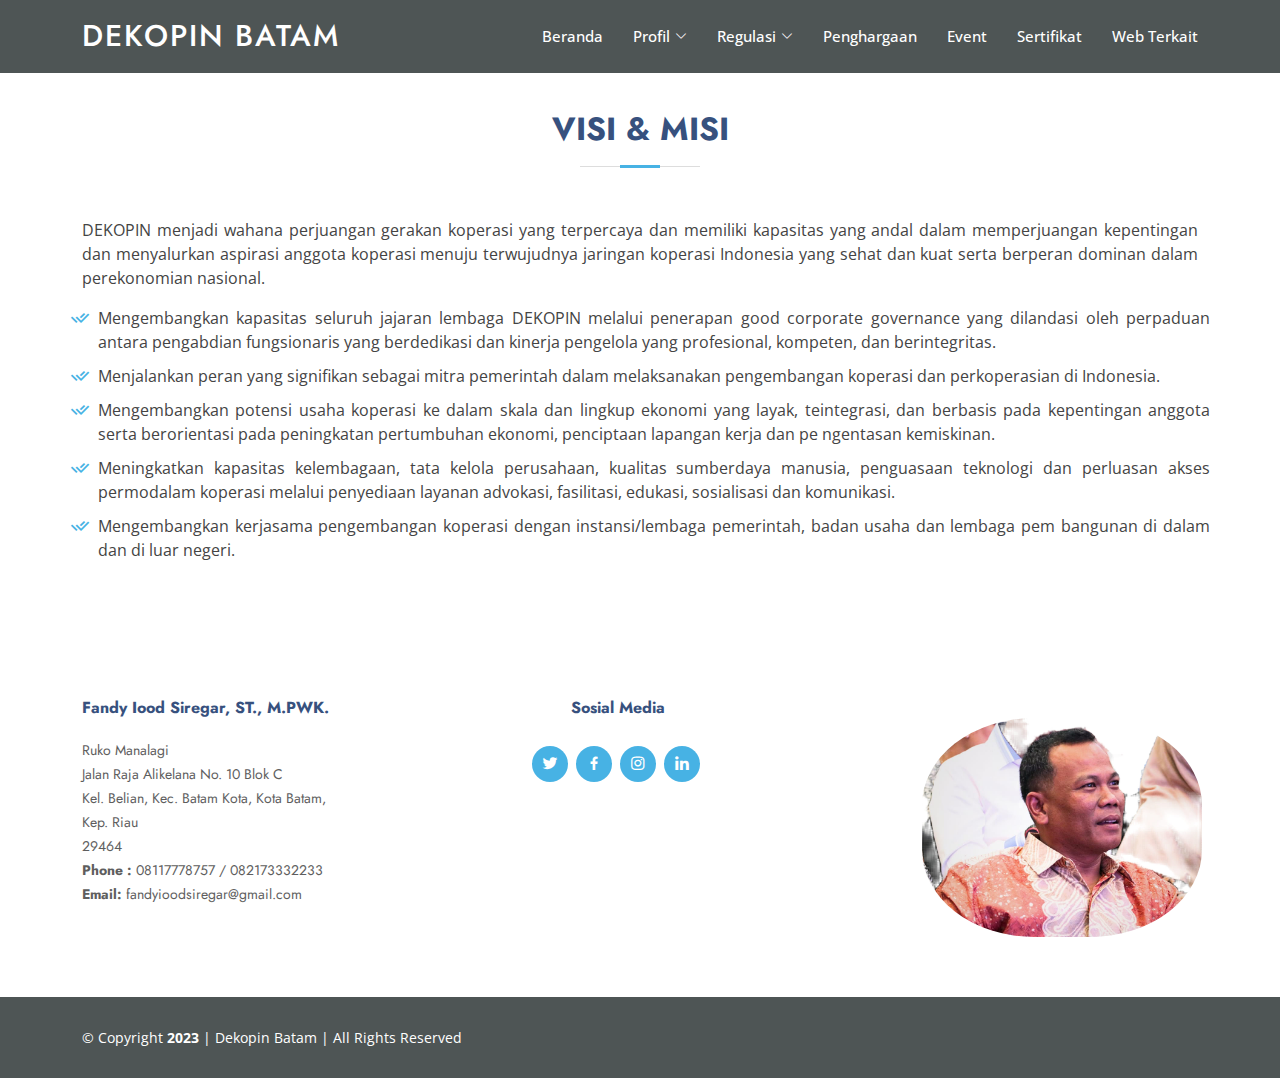
<file: visi-misi.html>
<!DOCTYPE html>
<html lang="en">
  <head>
    <meta charset="utf-8" />
    <meta content="width=device-width, initial-scale=1.0" name="viewport" />

    <title>Dekopin Batam</title>
    <meta content="" name="description" />
    <meta content="" name="keywords" />

    <!-- Favicons -->
    <link href="assets/img/favicon.png" rel="icon" />
    <link href="assets/img/apple-touch-icon.png" rel="apple-touch-icon" />

    <!-- Google Fonts -->
    <link href="https://fonts.googleapis.com/css?family=Open+Sans:300,300i,400,400i,600,600i,700,700i|Jost:300,300i,400,400i,500,500i,600,600i,700,700i|Poppins:300,300i,400,400i,500,500i,600,600i,700,700i" rel="stylesheet" />

    <!-- Vendor CSS Files -->
    <link href="assets/vendor/aos/aos.css" rel="stylesheet" />
    <link href="assets/vendor/bootstrap/css/bootstrap.min.css" rel="stylesheet" />
    <link href="assets/vendor/bootstrap-icons/bootstrap-icons.css" rel="stylesheet" />
    <link href="assets/vendor/boxicons/css/boxicons.min.css" rel="stylesheet" />
    <link href="assets/vendor/glightbox/css/glightbox.min.css" rel="stylesheet" />
    <link href="assets/vendor/remixicon/remixicon.css" rel="stylesheet" />
    <link href="assets/vendor/swiper/swiper-bundle.min.css" rel="stylesheet" />

    <!-- Template Main CSS File -->
    <link href="assets/css/style.css" rel="stylesheet" />
  </head>

  <body>
    <!-- ======= Header ======= -->
    <header id="header" class="fixed-top" style="background-color: rgb(78, 85, 85)">
      <div class="container d-flex align-items-center">
        <h1 class="logo me-auto"><a href="index.html">DEKOPIN BATAM</a></h1>
        <!-- Uncomment below if you prefer to use an image logo -->
        <!-- <a href="index.html" class="logo me-auto"><img src="assets/img/logo.png" alt="" class="img-fluid"></a>-->

        <nav id="navbar" class="navbar">
          <ul>
            <li><a class="nav-link scrollto" href="/index.html">Beranda</a></li>
            <li class="dropdown">
              <a href="#about"><span>Profil</span> <i class="bi bi-chevron-down"></i></a>
              <ul>
                <li><a href="/profildekopin.html">Profil Dekopin</a></li>
                <li>
                  <a href="/profilketua.html">Profil Ketua Dekopin</a>
                </li>
                <li>
                  <a href="/visi-misi.html">Visi Misi</a>
                </li>
                <li>
                  <a href="/struktur.html">Pengurus Organisasi</a>
                </li>
                <li>
                  <a href="/tugas-fungsi.html">Tugas dan Fungsi </a>
                </li>
              </ul>
            </li>

            <!-- <li><a class="nav-link scrollto" href="#portfolio">Berita</a></li> -->
            <li class="dropdown">
              <a href="#"><span>Regulasi</span> <i class="bi bi-chevron-down"></i></a>
              <ul>
                <li>
                  <a href="/uu-koperasi.html">UU KOPERASI</a>
                </li>
                <li>
                  <a href="/pp-perpres.html">PP DAN PERPRES</a>
                </li>
                <li>
                  <a href="/permen-koperasi.html">PERMEN KOPERASI</a>
                </li>
              </ul>
            </li>

            <li>
              <a class="nav-link scrollto" href="/penghargaan.html">Penghargaan</a>
            </li>
            <li>
              <a class="nav-link scrollto" href="/berita.html">Event</a
              >
            </li>
            <li>
              <a class="nav-link scrollto" href="/sertifikat.html">Sertifikat</a>
            </li>
            <li>
              <a class="nav-link scrollto" href="/web-terkait.html">Web Terkait</a>
            </li>
          </ul>
          <i class="bi bi-list mobile-nav-toggle"></i>
        </nav>
        <!-- .navbar -->
      </div>
    </header>
    <!-- End Header -->


        <section id="about" class="about">
        <div class="container" data-aos="fade-up">

 <div class="section-title" style="padding-top: 50px;">
            <h2>visi & misi</h2>
          </div>
          <div class="row content">
            <p>
              DEKOPIN menjadi wahana perjuangan gerakan koperasi yang terpercaya
              dan memiliki kapasitas yang andal dalam memperjuangan kepentingan
              dan menyalurkan aspirasi anggota koperasi menuju terwujudnya
              jaringan koperasi Indonesia yang sehat dan kuat serta berperan
              dominan dalam perekonomian nasional.
            </p>
            <ul style="text-align: left">
              <li>
                <i class="ri-check-double-line"></i> Mengembangkan kapasitas
                seluruh jajaran lembaga DEKOPIN melalui penerapan good corporate
                governance yang dilandasi oleh perpaduan antara pengabdian
                fungsionaris yang berdedikasi dan kinerja pengelola yang
                profesional, kompeten, dan berintegritas.
              </li>
              <li>
                <i class="ri-check-double-line"></i> Menjalankan peran yang
                signifikan sebagai mitra pemerintah dalam melaksanakan
                pengembangan koperasi dan perkoperasian di Indonesia.
              </li>
              <li>
                <i class="ri-check-double-line"></i> Mengembangkan potensi usaha
                koperasi ke dalam skala dan lingkup ekonomi yang layak,
                teintegrasi, dan berbasis pada kepentingan anggota serta
                berorientasi pada peningkatan pertumbuhan ekonomi, penciptaan
                lapangan kerja dan pe ngentasan kemiskinan.
              </li>
              <li>
                <i class="ri-check-double-line"></i> Meningkatkan kapasitas
                kelembagaan, tata kelola perusahaan, kualitas sumberdaya
                manusia, penguasaan teknologi dan perluasan akses permodalam
                koperasi melalui penyediaan layanan advokasi, fasilitasi,
                edukasi, sosialisasi dan komunikasi.
              </li>
              <li>
                <i class="ri-check-double-line"></i> Mengembangkan kerjasama
                pengembangan koperasi dengan instansi/lembaga pemerintah, badan
                usaha dan lembaga pem bangunan di dalam dan di luar negeri.
              </li>
            </ul>
          </div>
        </div>
      </section> 
      <!-- End About Us Section -->


    <!-- End Hero -->

    <main id="main">
     
 
    </main>
    <!-- End #main -->

    <!-- ======= Footer ======= -->
    <footer id="footer">
      <div class="footer-top">
        <div class="container">
          <div class="row">
            <div class="col-lg-3 col-md-6 footer-contact">
              <h4>Fandy Iood Siregar, ST., M.PWK.</h4>
              <p>
                Ruko Manalagi <br />
                Jalan Raja Alikelana No. 10 Blok C <br />
                Kel. Belian, Kec. Batam Kota, Kota Batam, Kep. Riau <br />
                29464 <br />
                <strong>Phone :</strong> 08117778757 / 082173332233<br />
                <strong>Email:</strong> fandyioodsiregar@gmail.com<br />
              </p>
            </div>

            <div class="col-lg-3 col-md-6 footer-links" style="text-align: center; margin-left: 120px;">
              <h4>Sosial Media</h4>
              <div class="social-links mt-3">
                <a href="https://twitter.com/Fandyiood72gar" target="blank" class="twitter"><i class="bx bxl-twitter" ></i></a>
                <a href="https://www.facebook.com/dekopinbatam.dekopinbatam" target="blank" class="facebook"><i class="bx bxl-facebook"></i></a>
                <a href="https://www.instagram.com/dekopinbatam/" target="blank" class="instagram"><i class="bx bxl-instagram"></i></a>
                <a href="https://www.linkedin.com/in/fandy-iood-a15766aa/" target="blank" class="linkedin"><i class="bx bxl-linkedin"></i></a>
              </div>
            </div>


              <div class="col-lg-3 col-md-6 footer-links">
              <img src="/assets/img/newpp.jpg"  width="280px" style="border-radius: 40%; margin-left: 150px; margin-top: 20px;" >
              </div>
            </div>
          </div>
        </div>
      </div>

      <div class="container footer-bottom clearfix">
        <div class="copyright">
          &copy; Copyright <strong><span>2023</span></strong> | Dekopin Batam | All Rights Reserved
        </div>
      </div>
    </footer>
    <!-- End Footer -->

    <div id="preloader"></div>
    <a
      href="#"
      class="back-to-top d-flex align-items-center justify-content-center"
      ><i class="bi bi-arrow-up-short"></i
    ></a>

    <!-- Vendor JS Files -->
    <script src="assets/vendor/aos/aos.js"></script>
    <script src="assets/vendor/bootstrap/js/bootstrap.bundle.min.js"></script>
    <script src="assets/vendor/glightbox/js/glightbox.min.js"></script>
    <script src="assets/vendor/isotope-layout/isotope.pkgd.min.js"></script>
    <script src="assets/vendor/swiper/swiper-bundle.min.js"></script>
    <script src="assets/vendor/waypoints/noframework.waypoints.js"></script>
    <script src="assets/vendor/php-email-form/validate.js"></script>

    <!-- Template Main JS File -->
    <script src="assets/js/main.js"></script>
  </body>
</html>
</file>
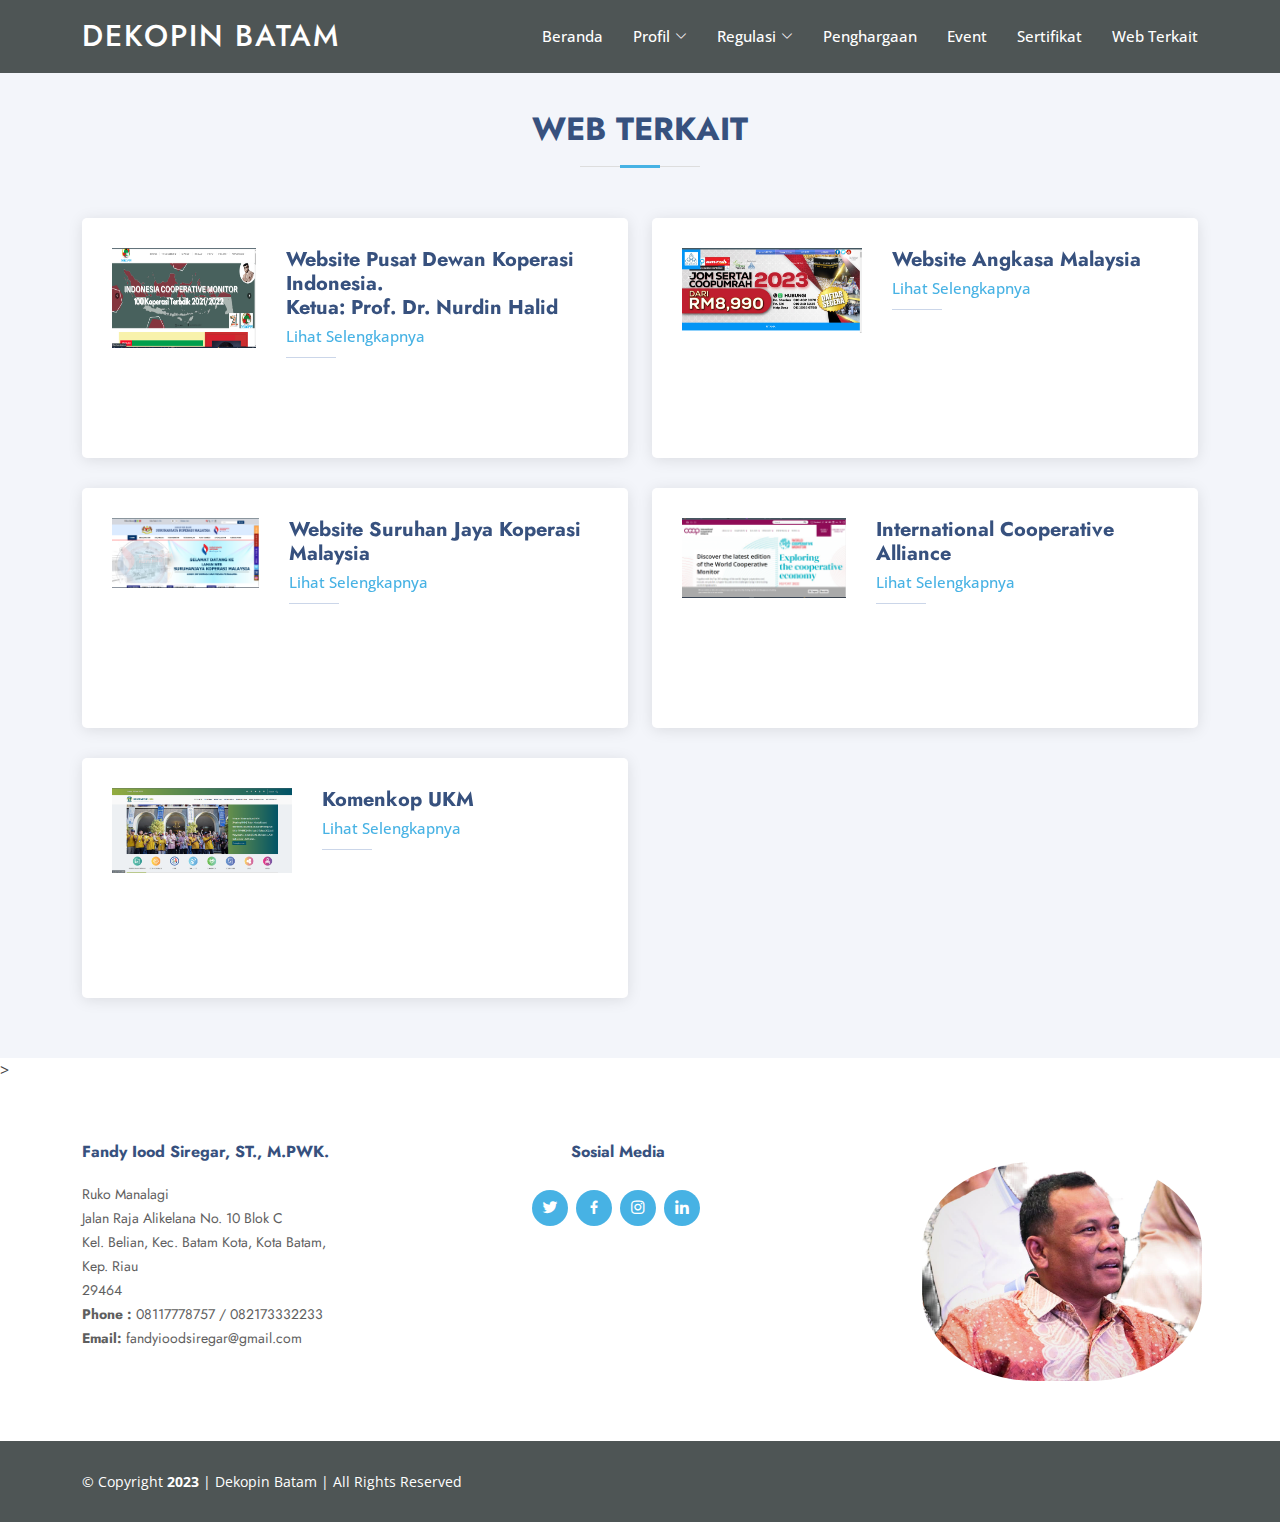
<file: web-terkait.html>
<!DOCTYPE html>
<html lang="en">
  <head>
    <meta charset="utf-8" />
    <meta content="width=device-width, initial-scale=1.0" name="viewport" />

    <title>Dekopin Batam</title>
    <meta content="" name="description" />
    <meta content="" name="keywords" />

    <!-- Favicons -->
    <link href="assets/img/favicon.png" rel="icon" />
    <link href="assets/img/apple-touch-icon.png" rel="apple-touch-icon" />

    <!-- Google Fonts -->
    <link href="https://fonts.googleapis.com/css?family=Open+Sans:300,300i,400,400i,600,600i,700,700i|Jost:300,300i,400,400i,500,500i,600,600i,700,700i|Poppins:300,300i,400,400i,500,500i,600,600i,700,700i" rel="stylesheet" />

    <!-- Vendor CSS Files -->
    <link href="assets/vendor/aos/aos.css" rel="stylesheet" />
    <link href="assets/vendor/bootstrap/css/bootstrap.min.css" rel="stylesheet" />
    <link href="assets/vendor/bootstrap-icons/bootstrap-icons.css" rel="stylesheet" />
    <link href="assets/vendor/boxicons/css/boxicons.min.css" rel="stylesheet" />
    <link href="assets/vendor/glightbox/css/glightbox.min.css" rel="stylesheet" />
    <link href="assets/vendor/remixicon/remixicon.css" rel="stylesheet" />
    <link href="assets/vendor/swiper/swiper-bundle.min.css" rel="stylesheet" />

    <!-- Template Main CSS File -->
    <link href="assets/css/style.css" rel="stylesheet" />
  </head>

  <body>
    <!-- ======= Header ======= -->
    <header id="header" class="fixed-top" style="background-color: rgb(78, 85, 85)">
      <div class="container d-flex align-items-center">
        <h1 class="logo me-auto"><a href="index.html">DEKOPIN BATAM</a></h1>
        <!-- Uncomment below if you prefer to use an image logo -->
        <!-- <a href="index.html" class="logo me-auto"><img src="assets/img/logo.png" alt="" class="img-fluid"></a>-->

        <nav id="navbar" class="navbar">
          <ul>
            <li><a class="nav-link scrollto" href="/index.html">Beranda</a></li>
            <li class="dropdown">
              <a href="#about"><span>Profil</span> <i class="bi bi-chevron-down"></i></a>
              <ul>
                <li><a href="/profildekopin.html">Profil Dekopin</a></li>
                <li>
                  <a href="/profilketua.html">Profil Ketua Dekopin</a>
                </li>
                <li>
                  <a href="/visi-misi.html">Visi Misi</a>
                </li>
                <li>
                  <a href="/struktur.html">Pengurus Organisasi</a>
                </li>
                <li>
                  <a href="/tugas-fungsi.html">Tugas dan Fungsi </a>
                </li>
              </ul>
            </li>

            <!-- <li><a class="nav-link scrollto" href="#portfolio">Berita</a></li> -->
            <li class="dropdown">
              <a href="#"><span>Regulasi</span> <i class="bi bi-chevron-down"></i></a>
              <ul>
                <li>
                  <a href="/uu-koperasi.html">UU KOPERASI</a>
                </li>
                <li>
                  <a href="/pp-perpres.html">PP DAN PERPRES</a>
                </li>
                <li>
                  <a href="/permen-koperasi.html">PERMEN KOPERASI</a>
                </li>
              </ul>
            </li>

            <li>
              <a class="nav-link scrollto" href="/penghargaan.html">Penghargaan</a>
            </li>
            <li>
              <a class="nav-link scrollto" href="/berita.html">Event</a
              >
            </li>
            <li>
              <a class="nav-link scrollto" href="/sertifikat.html">Sertifikat</a>
            </li>
            <li>
              <a class="nav-link scrollto" href="/web-terkait.html">Web Terkait</a>
            </li>
          </ul>
          <i class="bi bi-list mobile-nav-toggle"></i>
        </nav>
        <!-- .navbar -->
      </div>
    </header>
    <!-- End Header -->



    </section>
   
       <section id="penghargaan" class="penghargaan section-bg" style="padding-top: 110px;">
        <div class="container" data-aos="fade-up">
          <div class="section-title">
            <h2>WEB TERKAIT </h2>
          </div>

          <div class="row">
            <div class="col-lg-6" data-aos="zoom-in" data-aos-delay="100">
              <div class="member d-flex align-items-start">
                <div class="pic">
                  <img
                    src="assets/img/DEKOPINPUSAT.png"
                    class="img-fluid"
                    alt="" style="height: 100px;"
                  />
                </div>
                <div class="member-info">
                  <h4>
                   Website Pusat Dewan Koperasi Indonesia. <br />
                   Ketua: Prof. Dr. Nurdin Halid
                  </h4>
                  <span>
                    <a href="https://www.dekopin.co/" target="_blank"> Lihat Selengkapnya</a>
                  </span>
                </div>
              </div>
            </div>

            <div class="col-lg-6" data-aos="zoom-in" data-aos-delay="200">
              <div class="member d-flex align-items-start">
                <div class="pic">
                  <img
                    src="assets/img/angkasa.png"
                    class="img-fluid"
                    alt=""
                  />
                </div>
                <div class="member-info">
                  <h4>
                    Website Angkasa Malaysia
                  </h4>
                  <span>
                    <a href="http://angkasa.coop/bm/index.php" target="_blank">Lihat Selengkapnya</a>
                  </span>
                </div>
              </div>
            </div>

             <div class="col-lg-6" data-aos="zoom-in" data-aos-delay="200" style="padding-top: 30px;">
              <div class="member d-flex align-items-start">
                <div class="pic">
                  <img
                    src="assets/img/skm.png"
                    class="img-fluid"
                    alt=""
                  />
                </div>
                <div class="member-info">
                  <h4>
                    Website Suruhan Jaya Koperasi Malaysia
                  </h4>
                  <span>
                    <a href="https://www.skm.gov.my/index.php/my/" target="_blank">Lihat Selengkapnya</a>
                  </span>
                </div>
              </div>
            </div>

               <div class="col-lg-6" data-aos="zoom-in" data-aos-delay="200" style="padding-top: 30px;">
              <div class="member d-flex align-items-start">
                <div class="pic">
                  <img
                    src="assets/img/web4.png"
                    class="img-fluid"
                    alt=""
                  />
                </div>
                <div class="member-info">
                  <h4>
                   International Cooperative Alliance
                  </h4>
                  <span>
                    <a href="https://www.ica.coop/en" target="_blank">Lihat Selengkapnya</a>
                  </span>
                </div>
              </div>
            </div>

              <div class="col-lg-6" data-aos="zoom-in" data-aos-delay="200" style="padding-top: 30px;">
              <div class="member d-flex align-items-start">
                <div class="pic">
                  <img
                    src="assets/img/WEB5.png"
                    class="img-fluid"
                    alt=""
                  />
                </div>
                <div class="member-info">
                  <h4>
                  Komenkop UKM
                  </h4>
                  <span>
                    <a href="https://kemenkopukm.go.id/" target="_blank">Lihat Selengkapnya</a>
                  </span>
                </div>
              </div>
            </div>

          </div>
        </div>
      </section>

    <!-- End Hero -->

 >

    <!-- ======= Footer ======= -->
    <footer id="footer">
      <div class="footer-top">
        <div class="container">
          <div class="row">
            <div class="col-lg-3 col-md-6 footer-contact">
              <h4>Fandy Iood Siregar, ST., M.PWK.</h4>
              <p>
                Ruko Manalagi <br />
                Jalan Raja Alikelana No. 10 Blok C <br />
                Kel. Belian, Kec. Batam Kota, Kota Batam, Kep. Riau <br />
                29464 <br />
                <strong>Phone :</strong> 08117778757 / 082173332233<br />
                <strong>Email:</strong> fandyioodsiregar@gmail.com<br />
              </p>
            </div>

            <div class="col-lg-3 col-md-6 footer-links" style="text-align: center; margin-left: 120px;">
              <h4>Sosial Media</h4>
              <div class="social-links mt-3">
                <a href="https://twitter.com/Fandyiood72gar" target="blank" class="twitter"><i class="bx bxl-twitter" ></i></a>
                <a href="https://www.facebook.com/dekopinbatam.dekopinbatam" target="blank" class="facebook"><i class="bx bxl-facebook"></i></a>
                <a href="https://www.instagram.com/dekopinbatam/" target="blank" class="instagram"><i class="bx bxl-instagram"></i></a>
                <a href="https://www.linkedin.com/in/fandy-iood-a15766aa/" target="blank" class="linkedin"><i class="bx bxl-linkedin"></i></a>
              </div>
            </div>


              <div class="col-lg-3 col-md-6 footer-links">
              <img src="/assets/img/newpp.jpg"  width="280px" style="border-radius: 40%; margin-left: 150px; margin-top: 20px;" >
              </div>
            </div>
          </div>
        </div>
      </div>

      <div class="container footer-bottom clearfix">
        <div class="copyright">
          &copy; Copyright <strong><span>2023</span></strong> | Dekopin Batam | All Rights Reserved
        </div>
      </div>
    </footer>
    <!-- End Footer -->

    <div id="preloader"></div>
    <a
      href="#"
      class="back-to-top d-flex align-items-center justify-content-center"
      ><i class="bi bi-arrow-up-short"></i
    ></a>

    <!-- Vendor JS Files -->
    <script src="assets/vendor/aos/aos.js"></script>
    <script src="assets/vendor/bootstrap/js/bootstrap.bundle.min.js"></script>
    <script src="assets/vendor/glightbox/js/glightbox.min.js"></script>
    <script src="assets/vendor/isotope-layout/isotope.pkgd.min.js"></script>
    <script src="assets/vendor/swiper/swiper-bundle.min.js"></script>
    <script src="assets/vendor/waypoints/noframework.waypoints.js"></script>
    <script src="assets/vendor/php-email-form/validate.js"></script>

    <!-- Template Main JS File -->
    <script src="assets/js/main.js"></script>
  </body>
</html>
</file>
<file: assets/css/style.css>
/*--------------------------------------------------------------
# General
--------------------------------------------------------------*/
body {
  font-family: "Open Sans", sans-serif;
  color: #444444;
}

a {
  color: #47b2e4;
  text-decoration: none;
}

a:hover {
  color: #73c5eb;
  text-decoration: none;
}

h1,
h2,
h3,
h4,
h5,
h6 {
  font-family: "Jost", sans-serif;
}

/*--------------------------------------------------------------
# Preloader
--------------------------------------------------------------*/
#preloader {
  position: fixed;
  top: 0;
  left: 0;
  right: 0;
  bottom: 0;
  z-index: 9999;
  overflow: hidden;
  background: #37517e;
}

#preloader:before {
  content: "";
  position: fixed;
  top: calc(50% - 30px);
  left: calc(50% - 30px);
  border: 6px solid #37517e;
  border-top-color: #fff;
  border-bottom-color: #fff;
  border-radius: 50%;
  width: 60px;
  height: 60px;
  animation: animate-preloader 1s linear infinite;
}

@keyframes animate-preloader {
  0% {
    transform: rotate(0deg);
  }

  100% {
    transform: rotate(360deg);
  }
}

/*--------------------------------------------------------------
# Back to top button
--------------------------------------------------------------*/
.back-to-top {
  position: fixed;
  visibility: hidden;
  opacity: 0;
  right: 15px;
  bottom: 15px;
  z-index: 996;
  background: #47b2e4;
  width: 40px;
  height: 40px;
  border-radius: 50px;
  transition: all 0.4s;
}

.back-to-top i {
  font-size: 24px;
  color: #fff;
  line-height: 0;
}

.back-to-top:hover {
  background: #6bc1e9;
  color: #fff;
}

.back-to-top.active {
  visibility: visible;
  opacity: 1;
}

/*--------------------------------------------------------------
# Header
--------------------------------------------------------------*/
#header {
  transition: all 0.5s;
  z-index: 997;
  padding: 15px 0;
}

#header.header-scrolled,
#header.header-inner-pages {
  background: rgba(40, 58, 90, 0.9);
}

#header .logo {
  font-size: 30px;
  margin: 0;
  padding: 0;
  line-height: 1;
  font-weight: 500;
  letter-spacing: 2px;
  text-transform: uppercase;
}

#header .logo a {
  color: #fff;
}

#header .logo img {
  max-height: 40px;
}

/*--------------------------------------------------------------
# Navigation Menu
--------------------------------------------------------------*/
/**
* Desktop Navigation 
*/
.navbar {
  padding: 0;
}

.navbar ul {
  margin: 0;
  padding: 0;
  display: flex;
  list-style: none;
  align-items: center;
}

.navbar li {
  position: relative;
}

.navbar a,
.navbar a:focus {
  display: flex;
  align-items: center;
  justify-content: space-between;
  padding: 10px 0 10px 30px;
  font-size: 15px;
  font-weight: 500;
  color: #fff;
  white-space: nowrap;
  transition: 0.3s;
}

.navbar a i,
.navbar a:focus i {
  font-size: 12px;
  line-height: 0;
  margin-left: 5px;
}

.navbar a:hover,
.navbar .active,
.navbar .active:focus,
.navbar li:hover > a {
  color: #47b2e4;
}

.navbar .getstarted,
.navbar .getstarted:focus {
  padding: 8px 20px;
  margin-left: 30px;
  border-radius: 50px;
  color: #fff;
  font-size: 14px;
  border: 2px solid #47b2e4;
  font-weight: 600;
}

.navbar .getstarted:hover,
.navbar .getstarted:focus:hover {
  color: #fff;
  background: #31a9e1;
}

.navbar .dropdown ul {
  display: block;
  position: absolute;
  left: 14px;
  top: calc(100% + 30px);
  margin: 0;
  padding: 10px 0;
  z-index: 99;
  opacity: 0;
  visibility: hidden;
  background: #fff;
  box-shadow: 0px 0px 30px rgba(127, 137, 161, 0.25);
  transition: 0.3s;
  border-radius: 4px;
}

.navbar .dropdown ul li {
  min-width: 200px;
}

.navbar .dropdown ul a {
  padding: 10px 20px;
  font-size: 14px;
  text-transform: none;
  font-weight: 500;
  color: #0c3c53;
}

.navbar .dropdown ul a i {
  font-size: 12px;
}

.navbar .dropdown ul a:hover,
.navbar .dropdown ul .active:hover,
.navbar .dropdown ul li:hover > a {
  color: #47b2e4;
}

.navbar .dropdown:hover > ul {
  opacity: 1;
  top: 100%;
  visibility: visible;
}

.navbar .dropdown .dropdown ul {
  top: 0;
  left: calc(100% - 30px);
  visibility: hidden;
}

.navbar .dropdown .dropdown:hover > ul {
  opacity: 1;
  top: 0;
  left: 100%;
  visibility: visible;
}

@media (max-width: 1366px) {
  .navbar .dropdown .dropdown ul {
    left: -90%;
  }

  .navbar .dropdown .dropdown:hover > ul {
    left: -100%;
  }
}

/**
* Mobile Navigation 
*/
.mobile-nav-toggle {
  color: #fff;
  font-size: 28px;
  cursor: pointer;
  display: none;
  line-height: 0;
  transition: 0.5s;
}

.mobile-nav-toggle.bi-x {
  color: #fff;
}

@media (max-width: 991px) {
  .mobile-nav-toggle {
    display: block;
  }

  .navbar ul {
    display: none;
  }
}

.navbar-mobile {
  position: fixed;
  overflow: hidden;
  top: 0;
  right: 0;
  left: 0;
  bottom: 0;
  background: rgba(40, 58, 90, 0.9);
  transition: 0.3s;
  z-index: 999;
}

.navbar-mobile .mobile-nav-toggle {
  position: absolute;
  top: 15px;
  right: 15px;
}

.navbar-mobile ul {
  display: block;
  position: absolute;
  top: 55px;
  right: 15px;
  bottom: 15px;
  left: 15px;
  padding: 10px 0;
  border-radius: 10px;
  background-color: #fff;
  overflow-y: auto;
  transition: 0.3s;
}

.navbar-mobile a,
.navbar-mobile a:focus {
  padding: 10px 20px;
  font-size: 15px;
  color: #37517e;
}

.navbar-mobile a:hover,
.navbar-mobile .active,
.navbar-mobile li:hover > a {
  color: #47b2e4;
}

.navbar-mobile .getstarted,
.navbar-mobile .getstarted:focus {
  margin: 15px;
  color: #37517e;
}

.navbar-mobile .dropdown ul {
  position: static;
  display: none;
  margin: 10px 20px;
  padding: 10px 0;
  z-index: 99;
  opacity: 1;
  visibility: visible;
  background: #fff;
  box-shadow: 0px 0px 30px rgba(127, 137, 161, 0.25);
}

.navbar-mobile .dropdown ul li {
  min-width: 200px;
}

.navbar-mobile .dropdown ul a {
  padding: 10px 20px;
}

.navbar-mobile .dropdown ul a i {
  font-size: 12px;
}

.navbar-mobile .dropdown ul a:hover,
.navbar-mobile .dropdown ul .active:hover,
.navbar-mobile .dropdown ul li:hover > a {
  color: #47b2e4;
}

.navbar-mobile .dropdown > .dropdown-active {
  display: block;
}

/*--------------------------------------------------------------
# Hero Section
--------------------------------------------------------------*/
#hero {
  width: 100%;
  height: 105vh;
  background: #37517e;
}

#hero .container {
  padding-top: 72px;
}

#hero h1 {
  margin: 0 0 10px 0;
  font-size: 55px;
  font-weight: 700;
  line-height: 56px;
  color: #ffffff;
  text-shadow: 2px 2px 4px rgba(0, 0, 0, 0.5);
}

#hero h2 {
  color: rgba(255, 254, 254, 0.89);
  margin-bottom: 40px;
  font-size: 40px;
  text-shadow: 2px 2px 4px rgba(0, 0, 0, 0.5);
}

#hero .btn-get-started {
  font-family: "Jost", sans-serif;
  font-weight: 500;
  font-size: 16px;
  letter-spacing: 1px;
  display: inline-block;
  padding: 10px 28px 11px 28px;
  border-radius: 50px;
  transition: 0.5s;
  margin: 10px 0 0 0;
  color: #fff;
  background: #47b2e4;
}

#hero .btn-get-started:hover {
  background: #000000;
}

#hero .btn-watch-video {
  font-size: 16px;
  display: flex;
  align-items: center;
  transition: 0.5s;
  margin: 10px 0 0 25px;
  color: #fff;
  line-height: 1;
}

#hero .btn-watch-video i {
  line-height: 0;
  color: #fff;
  font-size: 32px;
  transition: 0.3s;
  margin-right: 8px;
}

#hero .btn-watch-video:hover i {
  color: #47b2e4;
}

#hero .animated {
  animation: up-down 2s ease-in-out infinite alternate-reverse both;
}

@media (max-width: 991px) {
  #hero {
    height: 100vh;
    text-align: center;
  }

  #hero .animated {
    animation: none;
  }

  #hero .hero-img {
    text-align: center;
  }

  #hero .hero-img img {
    width: 50%;
  }
}

@media (max-width: 768px) {
  #hero h1 {
    font-size: 28px;
    line-height: 36px;
  }

  #hero h2 {
    font-size: 18px;
    line-height: 24px;
    margin-bottom: 30px;
  }

  #hero .hero-img img {
    width: 70%;
  }
}

@media (max-width: 575px) {
  #hero .hero-img img {
    width: 80%;
  }

  #hero .btn-get-started {
    font-size: 16px;
    padding: 10px 24px 11px 24px;
  }
}

@keyframes up-down {
  0% {
    transform: translateY(10px);
  }

  100% {
    transform: translateY(-10px);
  }
}

/*--------------------------------------------------------------
# Sections General
--------------------------------------------------------------*/
section {
  padding: 60px 0;
  overflow: hidden;
}

.section-bg {
  background-color: #f3f5fa;
}

.section-title {
  text-align: center;
  padding-bottom: 30px;
}

.section-title h2 {
  font-size: 32px;
  font-weight: bold;
  text-transform: uppercase;
  margin-bottom: 20px;
  padding-bottom: 20px;
  position: relative;
  color: #37517e;
}

.section-title h2::before {
  content: "";
  position: absolute;
  display: block;
  width: 120px;
  height: 1px;
  background: #ddd;
  bottom: 1px;
  left: calc(50% - 60px);
}

.section-title h2::after {
  content: "";
  position: absolute;
  display: block;
  width: 40px;
  height: 3px;
  background: #47b2e4;
  bottom: 0;
  left: calc(50% - 20px);
}

.section-title p {
  margin-bottom: 0;
}

/*--------------------------------------------------------------
# Clients
--------------------------------------------------------------*/
.clients {
  padding: 50px 0;
  text-align: center;
}

.clients img {
  max-width: 45%;
  transition: all 0.4s ease-in-out;
  display: inline-block;
  padding: 15px 0;
  filter: grayscale(100);
}

.clients img:hover {
  filter: none;
  transform: scale(1.1);
}

@media (max-width: 768px) {
  .clients img {
    max-width: 40%;
  }
}

/*--------------------------------------------------------------
# About Us
--------------------------------------------------------------*/
.about .content h4 {
  text-align: center;
}
.about .content p {
  text-align: justify;
}

.about .content ul {
  list-style: none;
  padding: 0;
}

.about .content ul li {
  text-align: justify;
  padding-left: 28px;
  position: relative;
}

.about .content ul li + li {
  margin-top: 10px;
}

.about .content ul i {
  position: absolute;
  left: 0;
  top: 2px;
  font-size: 20px;
  color: #47b2e4;
  line-height: 1;
}

.about .content p:last-child {
  margin-bottom: 0;
}

.about .content .btn-learn-more {
  font-family: "Poppins", sans-serif;
  font-weight: 500;
  font-size: 14px;
  letter-spacing: 1px;
  display: inline-block;
  padding: 12px 32px;
  border-radius: 4px;
  transition: 0.3s;
  line-height: 1;
  color: #47b2e4;
  animation-delay: 0.8s;
  margin-top: 6px;
  border: 2px solid #47b2e4;
}

.about .content .btn-learn-more:hover {
  background: #47b2e4;
  color: #fff;
  text-decoration: none;
}

/*--------------------------------------------------------------
# Portfolio
--------------------------------------------------------------*/
.portfolio #portfolio-flters {
  list-style: none;
  margin-bottom: 20px;
}

.portfolio #portfolio-flters li {
  cursor: pointer;
  display: inline-block;
  margin: 10px 5px;
  font-size: 15px;
  font-weight: 500;
  line-height: 1;
  color: #444444;
  transition: all 0.3s;
  padding: 8px 20px;
  border-radius: 50px;
  font-family: "Poppins", sans-serif;
}

.portfolio #portfolio-flters li:hover,
.portfolio #portfolio-flters li.filter-active {
  background: #47b2e4;
  color: #fff;
}

.portfolio .portfolio-item {
  margin-bottom: 30px;
}

.portfolio .portfolio-item .portfolio-img {
  overflow: hidden;
}

.portfolio .portfolio-item .portfolio-img img {
  transition: all 0.6s;
}

.portfolio .portfolio-item .portfolio-info {
  opacity: 0;
  position: absolute;
  left: 15px;
  bottom: 0;
  z-index: 3;
  right: 15px;
  transition: all 0.3s;
  background: rgba(55, 81, 126, 0.8);
  padding: 10px 15px;
}

.portfolio .portfolio-item .portfolio-info h4 {
  font-size: 18px;
  color: #fff;
  font-weight: 600;
  color: #fff;
  margin-bottom: 0px;
}

.portfolio .portfolio-item .portfolio-info p {
  color: #f9fcfe;
  font-size: 14px;
  margin-bottom: 0;
}

.portfolio .portfolio-item .portfolio-info .preview-link,
.portfolio .portfolio-item .portfolio-info .details-link {
  position: absolute;
  right: 40px;
  font-size: 24px;
  top: calc(50% - 18px);
  color: #fff;
  transition: 0.3s;
}

.portfolio .portfolio-item .portfolio-info .preview-link:hover,
.portfolio .portfolio-item .portfolio-info .details-link:hover {
  color: #47b2e4;
}

.portfolio .portfolio-item .portfolio-info .details-link {
  right: 10px;
}

.portfolio .portfolio-item:hover .portfolio-img img {
  transform: scale(1.15);
}

.portfolio .portfolio-item:hover .portfolio-info {
  opacity: 1;
}

/*--------------------------------------------------------------
# Portfolio Details
--------------------------------------------------------------*/
.portfolio-details {
  padding-top: 40px;
}

.portfolio-details .portfolio-details-slider img {
  width: 100%;
}

.portfolio-details .portfolio-details-slider .swiper-pagination {
  margin-top: 20px;
  position: relative;
}

.portfolio-details
  .portfolio-details-slider
  .swiper-pagination
  .swiper-pagination-bullet {
  width: 12px;
  height: 12px;
  background-color: #fff;
  opacity: 1;
  border: 1px solid #47b2e4;
}

.portfolio-details
  .portfolio-details-slider
  .swiper-pagination
  .swiper-pagination-bullet-active {
  background-color: #47b2e4;
}

.portfolio-details .portfolio-info {
  padding: 30px;
  box-shadow: 0px 0 30px rgba(55, 81, 126, 0.08);
}

.portfolio-details .portfolio-info h3 {
  font-size: 22px;
  font-weight: 700;
  margin-bottom: 20px;
  padding-bottom: 20px;
  border-bottom: 1px solid #eee;
}

.portfolio-details .portfolio-info ul {
  list-style: none;
  padding: 0;
  font-size: 15px;
}

.portfolio-details .portfolio-info ul li + li {
  margin-top: 10px;
}

.portfolio-details .portfolio-description {
  padding-top: 30px;
}

.portfolio-details .portfolio-description h2 {
  font-size: 26px;
  font-weight: 700;
  margin-bottom: 20px;
}

.portfolio-details .portfolio-description p {
  padding: 0;
}

/*--------------------------------------------------------------
# Team
--------------------------------------------------------------*/
.team .member {
  position: relative;
  box-shadow: 0px 2px 15px rgba(0, 0, 0, 0.1);
  padding: 30px;
  border-radius: 5px;
  background: #fff;
  transition: 0.5s;
  height: 100%;
}

.team .member .pic {
  overflow: hidden;
  width: 180px;
  border-radius: 50%;
}

.team .member .pic img {
  transition: ease-in-out 0.3s;
}

.team .member:hover {
  transform: translateY(-10px);
}

.team .member .member-info {
  padding-left: 30px;
}

.team .member h4 {
  font-weight: 700;
  margin-bottom: 5px;
  font-size: 20px;
  color: #37517e;
}

.team .member span {
  display: block;
  font-size: 15px;
  padding-bottom: 10px;
  position: relative;
  font-weight: 500;
}

.team .member span::after {
  content: "";
  position: absolute;
  display: block;
  width: 50px;
  height: 1px;
  background: #cbd6e9;
  bottom: 0;
  left: 0;
}

.team .member p {
  margin: 10px 0 0 0;
  font-size: 14px;
}

.team .member .social {
  margin-top: 12px;
  display: flex;
  align-items: center;
  justify-content: flex-start;
}

.team .member .social a {
  transition: ease-in-out 0.3s;
  display: flex;
  align-items: center;
  justify-content: center;
  border-radius: 50px;
  width: 32px;
  height: 32px;
  background: #eff2f8;
}

.team .member .social a i {
  color: #37517e;
  font-size: 16px;
  margin: 0 2px;
}

.team .member .social a:hover {
  background: #47b2e4;
}

.team .member .social a:hover i {
  color: #fff;
}

.team .member .social a + a {
  margin-left: 8px;
}

/*--------------------------------------------------------------
# Struktur
--------------------------------------------------------------*/
.struktur .member {
  position: relative;
  box-shadow: 0px 2px 15px rgba(0, 0, 0, 0.1);
  padding: 30px;
  border-radius: 5px;
  background: #fff;
  transition: 0.5s;
  height: 100%;
}

.struktur .member .pic {
  overflow: hidden;
  width: 180px;
  border-radius: 50%;
}

.struktur .member .pic img {
  transition: ease-in-out 0.3s;
}

.struktur .member:hover {
  transform: translateY(-10px);
}

.struktur .member .member-info {
  padding-left: 30px;
}

.struktur .member h4 {
  font-weight: 700;
  margin-bottom: 5px;
  font-size: 20px;
  color: #37517e;
}

.struktur .member span {
  display: block;
  font-size: 15px;
  padding-bottom: 10px;
  position: relative;
  font-weight: 500;
}

.struktur .member span::after {
  content: "";
  position: absolute;
  display: block;
  width: 50px;
  height: 1px;
  background: #cbd6e9;
  bottom: 0;
  left: 0;
}

.struktur .member p {
  margin: 10px 0 0 0;
  font-size: 14px;
}

.struktur .member .social {
  margin-top: 12px;
  display: flex;
  align-items: center;
  justify-content: flex-start;
}

.struktur .member .social a {
  transition: ease-in-out 0.3s;
  display: flex;
  align-items: center;
  justify-content: center;
  border-radius: 50px;
  width: 32px;
  height: 32px;
  background: #eff2f8;
}

.struktur .member .social a i {
  color: #37517e;
  font-size: 16px;
  margin: 0 2px;
}

.struktur .member .social a:hover {
  background: #47b2e4;
}

.struktur .member .social a:hover i {
  color: #fff;
}

.struktur .member .social a + a {
  margin-left: 8px;
}

/*--------------------------------------------------------------
# Penghargaan
--------------------------------------------------------------*/
.penghargaan .member {
  position: relative;
  box-shadow: 0px 2px 15px rgba(0, 0, 0, 0.1);
  padding: 30px;
  border-radius: 5px;
  background: #fff;
  transition: 0.5s;
  height: 100%;
}

.penghargaan .member .pic {
  overflow: hidden;
  height: 180px;
  width: 180px;
}

.penghargaan .member .pic img {
  transition: ease-in-out 0.3s;
}

.penghargaan .member:hover {
  transform: translateY(-10px);
}

.penghargaan .member .member-info {
  padding-left: 30px;
}

.penghargaan .member h4 {
  font-weight: 700;
  margin-bottom: 5px;
  font-size: 20px;
  color: #37517e;
}

.penghargaan .member span {
  display: block;
  font-size: 15px;
  padding-bottom: 10px;
  position: relative;
  font-weight: 500;
}

.penghargaan .member span::after {
  content: "";
  position: absolute;
  display: block;
  width: 50px;
  height: 1px;
  background: #cbd6e9;
  bottom: 0;
  left: 0;
}

.penghargaan .member p {
  margin: 10px 0 0 0;
  font-size: 14px;
}

/*--------------------------------------------------------------
# Breadcrumbs
--------------------------------------------------------------*/
.breadcrumbs {
  padding: 15px 0;
  background: #f3f5fa;
  min-height: 40px;
  margin-top: 72px;
}

@media (max-width: 992px) {
  .breadcrumbs {
    margin-top: 68px;
  }
}

.breadcrumbs h2 {
  font-size: 28px;
  font-weight: 600;
  color: #37517e;
}

.breadcrumbs ol {
  display: flex;
  flex-wrap: wrap;
  list-style: none;
  padding: 0 0 10px 0;
  margin: 0;
  font-size: 14px;
}

.breadcrumbs ol li + li {
  padding-left: 10px;
}

.breadcrumbs ol li + li::before {
  display: inline-block;
  padding-right: 10px;
  color: #4668a2;
  content: "/";
}

/*--------------------------------------------------------------
# Footer
--------------------------------------------------------------*/
#footer {
  font-size: 14px;
  background: #4e5555;
}

#footer .footer-newsletter {
  padding: 50px 0;
  background: #f3f5fa;
  text-align: center;
  font-size: 15px;
  color: #444444;
}

#footer .footer-newsletter h4 {
  font-size: 24px;
  margin: 0 0 20px 0;
  padding: 0;
  line-height: 1;
  font-weight: 600;
  color: #37517e;
}

#footer .footer-newsletter form {
  margin-top: 30px;
  background: #fff;
  padding: 6px 10px;
  position: relative;
  border-radius: 50px;
  box-shadow: 0px 2px 15px rgba(0, 0, 0, 0.06);
  text-align: left;
}

#footer .footer-newsletter form input[type="email"] {
  border: 0;
  padding: 4px 8px;
  width: calc(100% - 100px);
}

#footer .footer-newsletter form input[type="submit"] {
  position: absolute;
  top: 0;
  right: 0;
  bottom: 0;
  border: 0;
  background: none;
  font-size: 16px;
  padding: 0 20px;
  background: #47b2e4;
  color: #fff;
  transition: 0.3s;
  border-radius: 50px;
  box-shadow: 0px 2px 15px rgba(0, 0, 0, 0.1);
}

#footer .footer-newsletter form input[type="submit"]:hover {
  background: #209dd8;
}

#footer .footer-top {
  padding: 60px 0 30px 0;
  background: #fff;
}

#footer .footer-top .footer-contact {
  margin-bottom: 30px;
}

#footer .footer-top .footer-contact h3 {
  font-size: 28px;
  margin: 0 0 10px 0;
  padding: 2px 0 2px 0;
  line-height: 1;
  text-transform: uppercase;
  font-weight: 600;
  color: #37517e;
}

#footer .footer-top .footer-contact p {
  font-size: 14px;
  line-height: 24px;
  margin-bottom: 0;
  font-family: "Jost", sans-serif;
  color: #5e5e5e;
}

#footer .footer-top h4 {
  font-size: 16px;
  font-weight: bold;
  color: #37517e;
  position: relative;
  padding-bottom: 12px;
}

#footer .footer-top .footer-links {
  margin-bottom: 30px;
}

#footer .footer-top .footer-links ul {
  list-style: none;
  padding: 0;
  margin: 0;
}

#footer .footer-top .footer-links ul i {
  padding-right: 2px;
  color: #47b2e4;
  font-size: 18px;
  line-height: 1;
}

#footer .footer-top .footer-links ul li {
  padding: 10px 0;
  display: flex;
  align-items: center;
}

#footer .footer-top .footer-links ul li:first-child {
  padding-top: 0;
}

#footer .footer-top .footer-links ul a {
  color: #777777;
  transition: 0.3s;
  display: inline-block;
  line-height: 1;
}

#footer .footer-top .footer-links ul a:hover {
  text-decoration: none;
  color: #47b2e4;
}

#footer .footer-top .social-links a {
  font-size: 18px;
  display: inline-block;
  background: #47b2e4;
  color: #fff;
  line-height: 1;
  padding: 8px 0;
  margin-right: 4px;
  border-radius: 50%;
  text-align: center;
  width: 36px;
  height: 36px;
  transition: 0.3s;
}

#footer .footer-top .social-links a:hover {
  background: #209dd8;
  color: #fff;
  text-decoration: none;
}

#footer .footer-bottom {
  padding-top: 30px;
  padding-bottom: 30px;
  color: #fff;
}

#footer .copyright {
  float: left;
}

#footer .credits {
  float: right;
  font-size: 13px;
}

#footer .credits a {
  transition: 0.3s;
}

@media (max-width: 768px) {
  #footer .footer-bottom {
    padding-top: 20px;
    padding-bottom: 20px;
  }

  #footer .copyright,
  #footer .credits {
    text-align: center;
    float: none;
  }

  #footer .credits {
    padding-top: 4px;
  }
}

.btn {
  display: inline-block;
  padding: 10px 20px;
  font-size: 16px;
  text-align: center;
  text-decoration: none;
  background-color: #4caf50;
  color: #ffffff;
  border: none;
  border-radius: 5px;
  cursor: pointer;
  transition: background-color 0.3s ease;
}

.btn:hover {
  background-color: #45a049;
}

.image-wrapper {
  float: left;
  margin-right: 25px;
}

.text-wrapper {
  overflow: hidden;
}

/* page berita  */
.news-container {
      width: 100%;
      max-width: 800px;
      margin: 0 auto;
      padding: 20px;
      box-sizing: border-box;
    }

    .news-image {
      width: 100%;
      max-width: 300px;
      height: auto;
      float: left;
      margin-right: 20px;
      margin-bottom: 10px;
    }

    .news-content {
      overflow: hidden;
    }

    .news-content p {
      margin-bottom: 10px;
    }

    .news-content a {
      display: block;
      margin-top: 20px;
    }

    @media (max-width: 768px) {
      .news-container {
        padding: 10px;
      }

      .news-image {
        float: none;
        max-width: 100%;
        margin-right: 0;
      }

      .text-wrapper {
        float: none;
        width: 100%;
        margin-left: 0;
      }
    }
</file>
